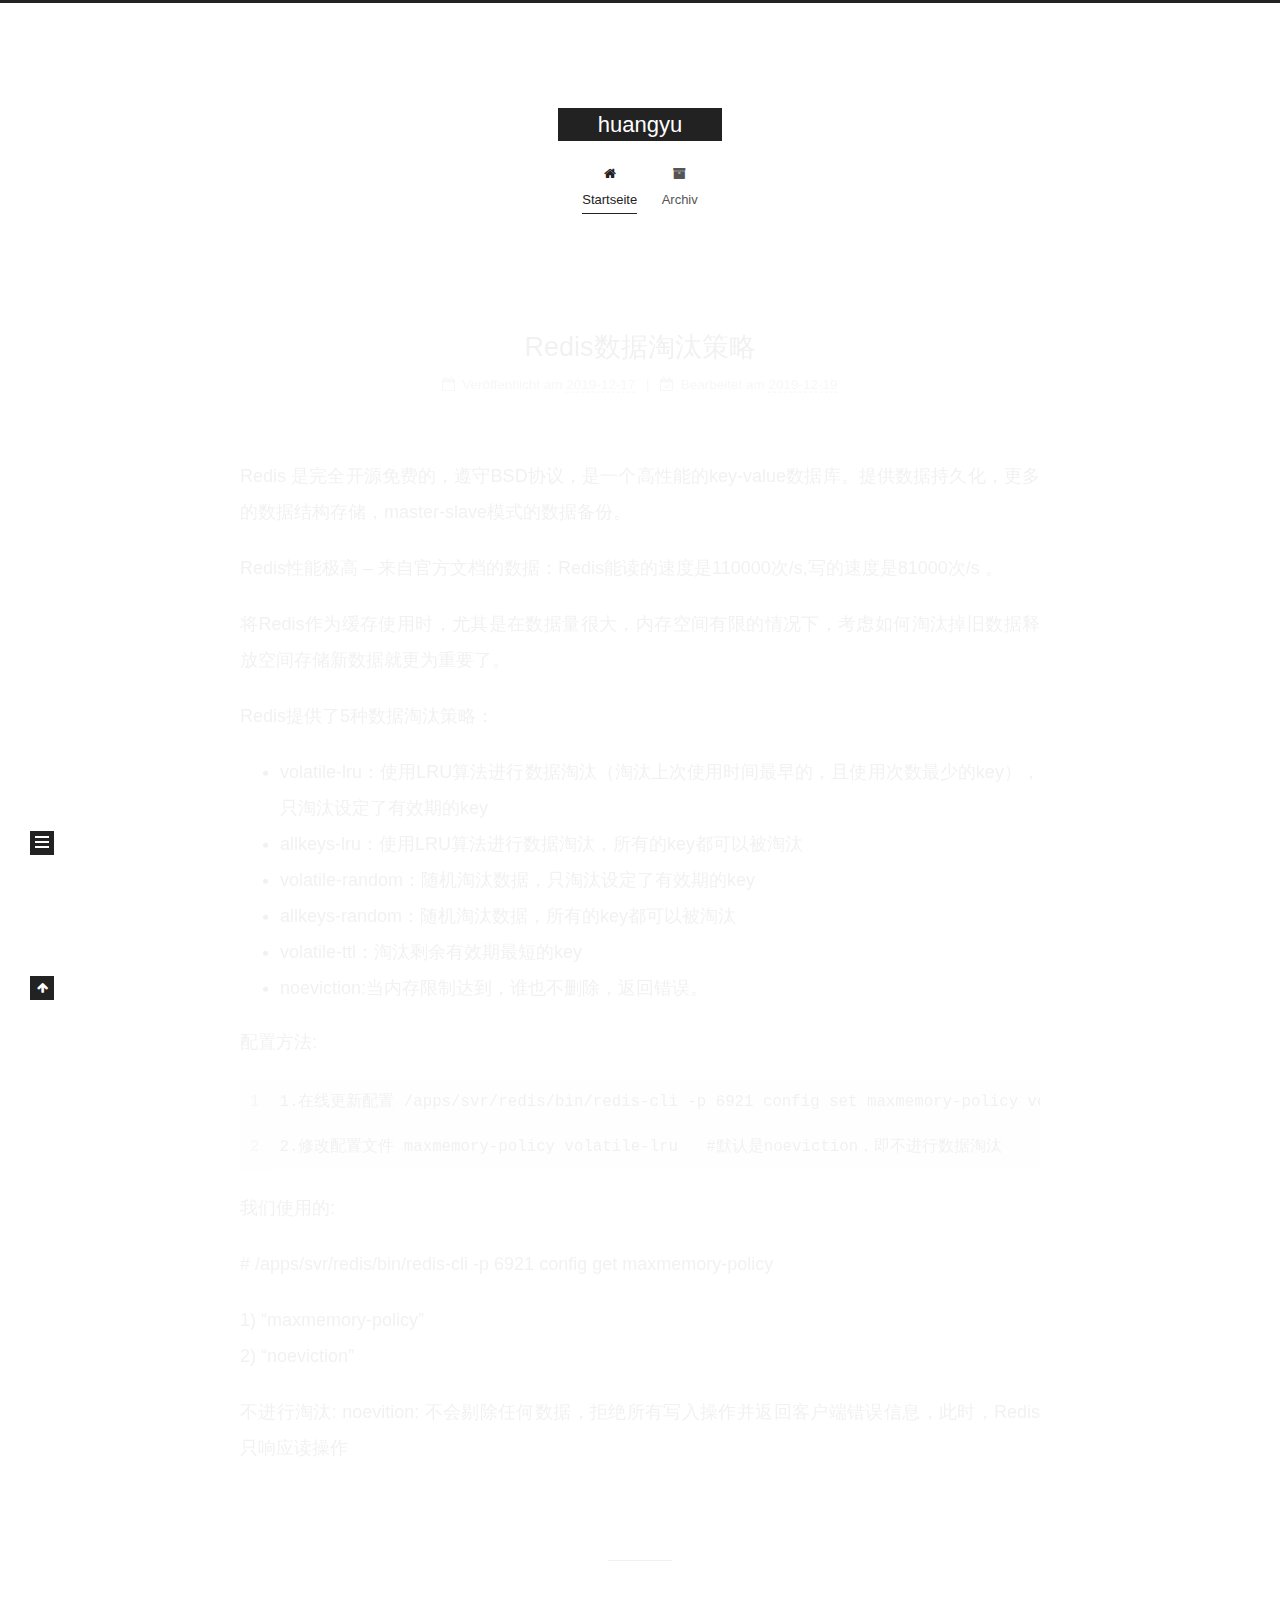
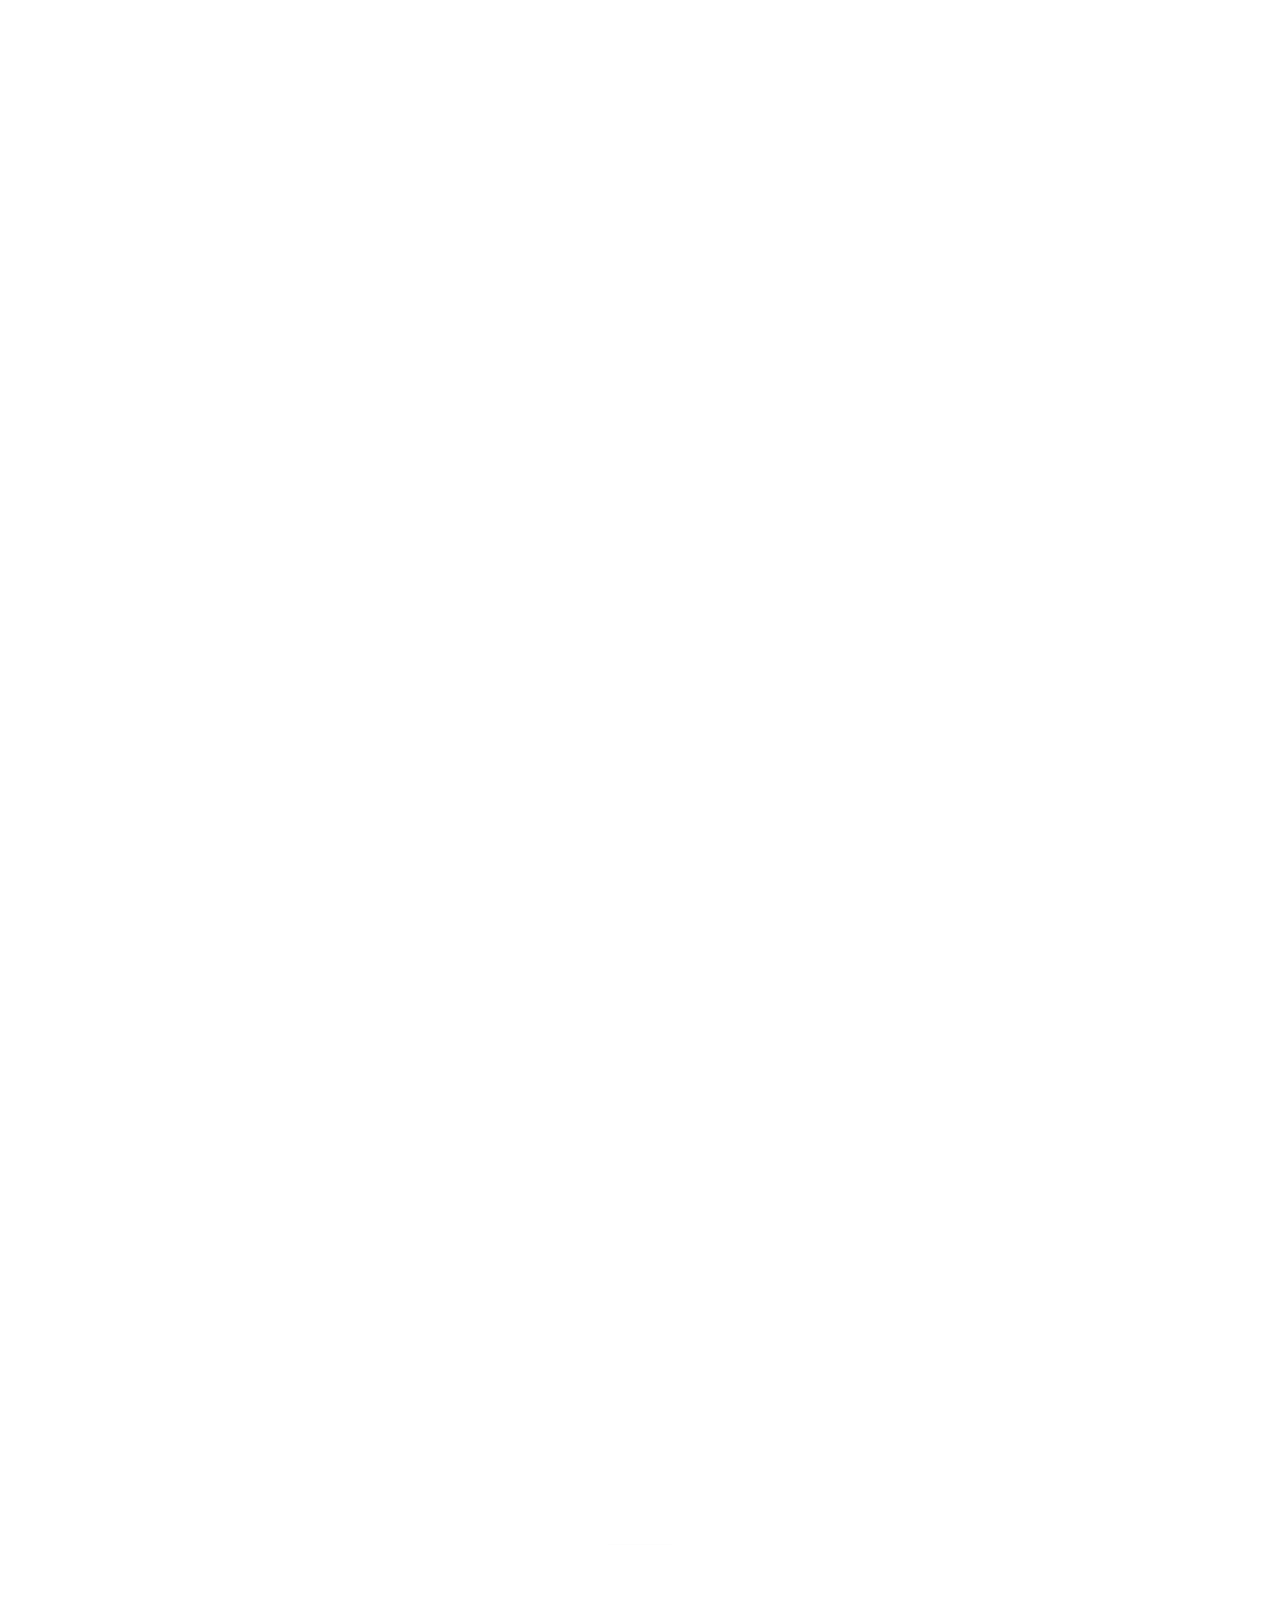
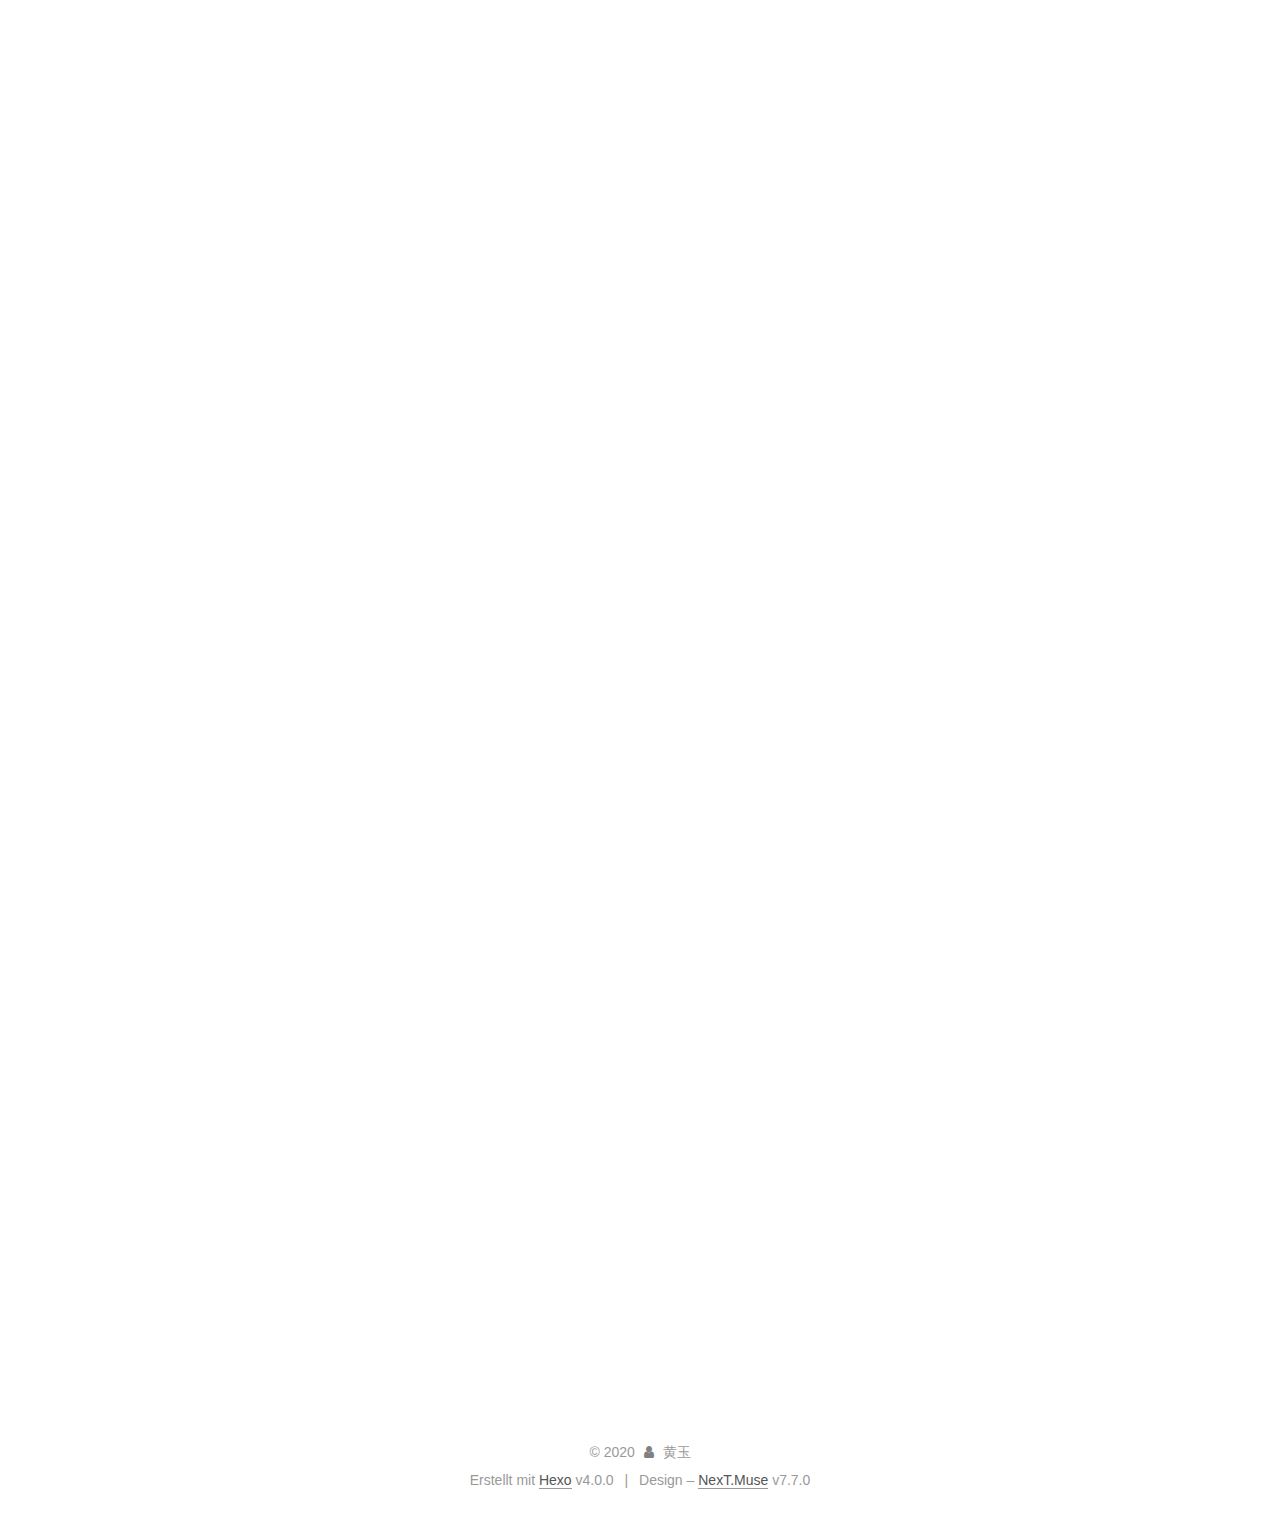
<file: index.html>
<!DOCTYPE html>
<html lang="zh-Hans">
<head>
  <meta charset="UTF-8">
<meta name="viewport" content="width=device-width, initial-scale=1, maximum-scale=2">
<meta name="theme-color" content="#222">
<meta name="generator" content="Hexo 4.0.0">
  <link rel="apple-touch-icon" sizes="180x180" href="/images/apple-touch-icon-next.png">
  <link rel="icon" type="image/png" sizes="32x32" href="/images/favicon-32x32-next.png">
  <link rel="icon" type="image/png" sizes="16x16" href="/images/favicon-16x16-next.png">
  <link rel="mask-icon" href="/images/logo.svg" color="#222">

<link rel="stylesheet" href="/css/main.css">


<link rel="stylesheet" href="/lib/font-awesome/css/font-awesome.min.css">


<script id="hexo-configurations">
  var NexT = window.NexT || {};
  var CONFIG = {
    hostname: new URL('http://yoursite.com').hostname,
    root: '/',
    scheme: 'Muse',
    version: '7.7.0',
    exturl: false,
    sidebar: {"position":"left","display":"post","padding":18,"offset":12,"onmobile":false},
    copycode: {"enable":false,"show_result":false,"style":null},
    back2top: {"enable":true,"sidebar":false,"scrollpercent":false},
    bookmark: {"enable":false,"color":"#222","save":"auto"},
    fancybox: false,
    mediumzoom: false,
    lazyload: false,
    pangu: false,
    comments: {"style":"tabs","active":null,"storage":true,"lazyload":false,"nav":null},
    algolia: {
      appID: '',
      apiKey: '',
      indexName: '',
      hits: {"per_page":10},
      labels: {"input_placeholder":"Search for Posts","hits_empty":"We didn't find any results for the search: ${query}","hits_stats":"${hits} results found in ${time} ms"}
    },
    localsearch: {"enable":false,"trigger":"auto","top_n_per_article":1,"unescape":false,"preload":false},
    path: '',
    motion: {"enable":true,"async":false,"transition":{"post_block":"fadeIn","post_header":"slideDownIn","post_body":"slideDownIn","coll_header":"slideLeftIn","sidebar":"slideUpIn"}}
  };
</script>

  <meta property="og:type" content="website">
<meta property="og:title" content="huangyu">
<meta property="og:url" content="http:&#x2F;&#x2F;yoursite.com&#x2F;index.html">
<meta property="og:site_name" content="huangyu">
<meta property="og:locale" content="zh-Hans">
<meta name="twitter:card" content="summary">

<link rel="canonical" href="http://yoursite.com/">


<script id="page-configurations">
  // https://hexo.io/docs/variables.html
  CONFIG.page = {
    sidebar: "",
    isHome: true,
    isPost: false
  };
</script>

  <title>huangyu</title>
  






  <noscript>
  <style>
  .use-motion .brand,
  .use-motion .menu-item,
  .sidebar-inner,
  .use-motion .post-block,
  .use-motion .pagination,
  .use-motion .comments,
  .use-motion .post-header,
  .use-motion .post-body,
  .use-motion .collection-header { opacity: initial; }

  .use-motion .site-title,
  .use-motion .site-subtitle {
    opacity: initial;
    top: initial;
  }

  .use-motion .logo-line-before i { left: initial; }
  .use-motion .logo-line-after i { right: initial; }
  </style>
</noscript>

</head>

<body itemscope itemtype="http://schema.org/WebPage">
  <div class="container use-motion">
    <div class="headband"></div>

    <header class="header" itemscope itemtype="http://schema.org/WPHeader">
      <div class="header-inner"><div class="site-brand-container">
  <div class="site-meta">

    <div>
      <a href="/" class="brand" rel="start">
        <span class="logo-line-before"><i></i></span>
        <span class="site-title">huangyu</span>
        <span class="logo-line-after"><i></i></span>
      </a>
    </div>
  </div>

  <div class="site-nav-toggle">
    <div class="toggle" aria-label="Navigationsleiste an/ausschalten">
      <span class="toggle-line toggle-line-first"></span>
      <span class="toggle-line toggle-line-middle"></span>
      <span class="toggle-line toggle-line-last"></span>
    </div>
  </div>
</div>


<nav class="site-nav">
  
  <ul id="menu" class="menu">
        <li class="menu-item menu-item-home">

    <a href="/" rel="section"><i class="fa fa-fw fa-home"></i>Startseite</a>

  </li>
        <li class="menu-item menu-item-archives">

    <a href="/archives/" rel="section"><i class="fa fa-fw fa-archive"></i>Archiv</a>

  </li>
  </ul>

</nav>
</div>
    </header>

    
  <div class="back-to-top">
    <i class="fa fa-arrow-up"></i>
    <span>0%</span>
  </div>


    <main class="main">
      <div class="main-inner">
        <div class="content-wrap">
          

          <div class="content">
            

  <div class="posts-expand">
        
  
  
  <article itemscope itemtype="http://schema.org/Article" class="post-block home" lang="zh-Hans">
    <link itemprop="mainEntityOfPage" href="http://yoursite.com/2019/12/17/Redis%E6%95%B0%E6%8D%AE%E6%B7%98%E6%B1%B0%E7%AD%96%E7%95%A5/">

    <span hidden itemprop="author" itemscope itemtype="http://schema.org/Person">
      <meta itemprop="image" content="/images/avatar.gif">
      <meta itemprop="name" content="黄玉">
      <meta itemprop="description" content="">
    </span>

    <span hidden itemprop="publisher" itemscope itemtype="http://schema.org/Organization">
      <meta itemprop="name" content="huangyu">
    </span>
      <header class="post-header">
        <h1 class="post-title" itemprop="name headline">
          
            <a href="/2019/12/17/Redis%E6%95%B0%E6%8D%AE%E6%B7%98%E6%B1%B0%E7%AD%96%E7%95%A5/" class="post-title-link" itemprop="url">Redis数据淘汰策略</a>
        </h1>

        <div class="post-meta">
            <span class="post-meta-item">
              <span class="post-meta-item-icon">
                <i class="fa fa-calendar-o"></i>
              </span>
              <span class="post-meta-item-text">Veröffentlicht am</span>

              <time title="Erstellt: 2019-12-17 08:54:16" itemprop="dateCreated datePublished" datetime="2019-12-17T08:54:16+08:00">2019-12-17</time>
            </span>
              <span class="post-meta-item">
                <span class="post-meta-item-icon">
                  <i class="fa fa-calendar-check-o"></i>
                </span>
                <span class="post-meta-item-text">Bearbeitet am</span>
                <time title="Geändert am: 2019-12-19 19:34:07" itemprop="dateModified" datetime="2019-12-19T19:34:07+08:00">2019-12-19</time>
              </span>

          

        </div>
      </header>

    
    
    
    <div class="post-body" itemprop="articleBody">

      
          <p>Redis 是完全开源免费的，遵守BSD协议，是一个高性能的key-value数据库。提供数据持久化，更多的数据结构存储，master-slave模式的数据备份。</p>
<p>Redis性能极高 – 来自官方文档的数据：Redis能读的速度是110000次/s,写的速度是81000次/s 。</p>
<p>将Redis作为缓存使用时，尤其是在数据量很大，内存空间有限的情况下，考虑如何淘汰掉旧数据释放空间存储新数据就更为重要了。</p>
<p>Redis提供了5种数据淘汰策略： </p>
<ul>
<li>volatile-lru：使用LRU算法进行数据淘汰（淘汰上次使用时间最早的，且使用次数最少的key），只淘汰设定了有效期的key</li>
<li>allkeys-lru：使用LRU算法进行数据淘汰，所有的key都可以被淘汰</li>
<li>volatile-random：随机淘汰数据，只淘汰设定了有效期的key</li>
<li>allkeys-random：随机淘汰数据，所有的key都可以被淘汰</li>
<li>volatile-ttl：淘汰剩余有效期最短的key</li>
<li>noeviction:当内存限制达到，谁也不删除，返回错误。</li>
</ul>
<p>配置方法:</p>
<figure class="highlight plain"><table><tr><td class="gutter"><pre><span class="line">1</span></pre></td><td class="code"><pre><span class="line">1.在线更新配置 &#x2F;apps&#x2F;svr&#x2F;redis&#x2F;bin&#x2F;redis-cli -p 6921 config set maxmemory-policy volatile-lru </span></pre></td></tr><tr><td class="gutter"><pre><span class="line">2</span></pre></td><td class="code"><pre><span class="line">2.修改配置文件 maxmemory-policy volatile-lru   #默认是noeviction，即不进行数据淘汰</span></pre></td></tr></table></figure>



<p>我们使用的:</p>
<p># /apps/svr/redis/bin/redis-cli -p 6921 config get maxmemory-policy</p>
<p>1) “maxmemory-policy”<br>2) “noeviction”</p>
<p>不进行淘汰: noevition: 不会剔除任何数据，拒绝所有写入操作并返回客户端错误信息，此时，Redis只响应读操作</p>

      
    </div>

    
    
    
      <footer class="post-footer">
        <div class="post-eof"></div>
      </footer>
  </article>
  
  
  

        
  
  
  <article itemscope itemtype="http://schema.org/Article" class="post-block home" lang="zh-Hans">
    <link itemprop="mainEntityOfPage" href="http://yoursite.com/2019/12/12/nginx%E9%85%8D%E7%BD%AE%E5%88%B0%E9%98%BF%E9%87%8C%E4%BA%91/">

    <span hidden itemprop="author" itemscope itemtype="http://schema.org/Person">
      <meta itemprop="image" content="/images/avatar.gif">
      <meta itemprop="name" content="黄玉">
      <meta itemprop="description" content="">
    </span>

    <span hidden itemprop="publisher" itemscope itemtype="http://schema.org/Organization">
      <meta itemprop="name" content="huangyu">
    </span>
      <header class="post-header">
        <h1 class="post-title" itemprop="name headline">
          
            <a href="/2019/12/12/nginx%E9%85%8D%E7%BD%AE%E5%88%B0%E9%98%BF%E9%87%8C%E4%BA%91/" class="post-title-link" itemprop="url">nginx配置到阿里云</a>
        </h1>

        <div class="post-meta">
            <span class="post-meta-item">
              <span class="post-meta-item-icon">
                <i class="fa fa-calendar-o"></i>
              </span>
              <span class="post-meta-item-text">Veröffentlicht am</span>
              

              <time title="Erstellt: 2019-12-12 14:41:01 / Geändert am: 14:42:47" itemprop="dateCreated datePublished" datetime="2019-12-12T14:41:01+08:00">2019-12-12</time>
            </span>

          

        </div>
      </header>

    
    
    
    <div class="post-body" itemprop="articleBody">

      
          <h2 id="一、简介"><a href="#一、简介" class="headerlink" title="一、简介"></a>一、简介</h2><p>　　Nginx是一款轻量级的网页服务器、反向代理服务器。相较于Apache、lighttpd具有占有内存少，稳定性高等优势。<strong>它最常的用途是提供反向代理服务。</strong></p>
<h2 id="二-、安装"><a href="#二-、安装" class="headerlink" title="二 、安装"></a>二 、安装</h2><p>1、准备工作</p>
<p>Nginx的安装依赖于以下三个包，意思就是在安装Nginx之前首先必须安装一下的三个包，注意安装顺序如下：</p>
<p>　　1 SSL功能需要openssl库，直接通过yum安装: #yum install openssl</p>
<p>　　2 gzip模块需要zlib库，直接通过yum安装: #yum install zlib</p>
<p>　　3 rewrite模块需要pcre库，直接通过yum安装: #yum install pcre</p>
<p>2、安装Nginx依赖项和Nginx</p>
<p>　　1 使用yum安装nginx需要包括Nginx的库，安装Nginx的库</p>
<p>　　　　#rpm -Uvh <a href="http://nginx.org/packages/centos/7/noarch/RPMS/nginx-release-centos-7-0.el7.ngx.noarch.rpm" target="_blank" rel="noopener">http://nginx.org/packages/centos/7/noarch/RPMS/nginx-release-centos-7-0.el7.ngx.noarch.rpm</a></p>
<p>　　2 使用下面命令安装nginx</p>
<p>　　　　#yum install nginx</p>
<p>　　3 启动Nginx</p>
<p>　　　　#service nginx start</p>
<p>3、直接浏览器访问localhost就会出现Nginx的欢迎界面表示你安装成功了，否则就是安装失败了</p>
<p>　　默认80端口加入防火墙访问白名单中：firewall-cmd –permanent –zone=public –add-port=80/tcp</p>
<p>　　使用firewall-cmd –reload命令使其生效</p>
<p>4、配置Nginx</p>
<p>　　CentOS安装Nginx后，安装在了 /etc/nginx/目录下，你可以打开/etc/nginx/conf.d/default/conf查看里面的配置，包括监听端口，域名和nginx访问的根目录.</p>
<p>委婉待遇。。</p>

      
    </div>

    
    
    
      <footer class="post-footer">
        <div class="post-eof"></div>
      </footer>
  </article>
  
  
  

        
  
  
  <article itemscope itemtype="http://schema.org/Article" class="post-block home" lang="zh-Hans">
    <link itemprop="mainEntityOfPage" href="http://yoursite.com/2019/12/03/postname/">

    <span hidden itemprop="author" itemscope itemtype="http://schema.org/Person">
      <meta itemprop="image" content="/images/avatar.gif">
      <meta itemprop="name" content="黄玉">
      <meta itemprop="description" content="">
    </span>

    <span hidden itemprop="publisher" itemscope itemtype="http://schema.org/Organization">
      <meta itemprop="name" content="huangyu">
    </span>
      <header class="post-header">
        <h1 class="post-title" itemprop="name headline">
          
            <a href="/2019/12/03/postname/" class="post-title-link" itemprop="url">postname</a>
        </h1>

        <div class="post-meta">
            <span class="post-meta-item">
              <span class="post-meta-item-icon">
                <i class="fa fa-calendar-o"></i>
              </span>
              <span class="post-meta-item-text">Veröffentlicht am</span>
              

              <time title="Erstellt: 2019-12-03 16:42:08 / Geändert am: 16:45:35" itemprop="dateCreated datePublished" datetime="2019-12-03T16:42:08+08:00">2019-12-03</time>
            </span>

          

        </div>
      </header>

    
    
    
    <div class="post-body" itemprop="articleBody">

      
          <p>第一个博客</p>

      
    </div>

    
    
    
      <footer class="post-footer">
        <div class="post-eof"></div>
      </footer>
  </article>
  
  
  

        
  
  
  <article itemscope itemtype="http://schema.org/Article" class="post-block home" lang="zh-Hans">
    <link itemprop="mainEntityOfPage" href="http://yoursite.com/2019/12/03/hello-world/">

    <span hidden itemprop="author" itemscope itemtype="http://schema.org/Person">
      <meta itemprop="image" content="/images/avatar.gif">
      <meta itemprop="name" content="黄玉">
      <meta itemprop="description" content="">
    </span>

    <span hidden itemprop="publisher" itemscope itemtype="http://schema.org/Organization">
      <meta itemprop="name" content="huangyu">
    </span>
      <header class="post-header">
        <h1 class="post-title" itemprop="name headline">
          
            <a href="/2019/12/03/hello-world/" class="post-title-link" itemprop="url">Hello World</a>
        </h1>

        <div class="post-meta">
            <span class="post-meta-item">
              <span class="post-meta-item-icon">
                <i class="fa fa-calendar-o"></i>
              </span>
              <span class="post-meta-item-text">Veröffentlicht am</span>

              <time title="Erstellt: 2019-12-03 15:59:47" itemprop="dateCreated datePublished" datetime="2019-12-03T15:59:47+08:00">2019-12-03</time>
            </span>

          

        </div>
      </header>

    
    
    
    <div class="post-body" itemprop="articleBody">

      
          <p>Welcome to <a href="https://hexo.io/" target="_blank" rel="noopener">Hexo</a>! This is your very first post. Check <a href="https://hexo.io/docs/" target="_blank" rel="noopener">documentation</a> for more info. If you get any problems when using Hexo, you can find the answer in <a href="https://hexo.io/docs/troubleshooting.html" target="_blank" rel="noopener">troubleshooting</a> or you can ask me on <a href="https://github.com/hexojs/hexo/issues" target="_blank" rel="noopener">GitHub</a>.</p>
<h2 id="Quick-Start"><a href="#Quick-Start" class="headerlink" title="Quick Start"></a>Quick Start</h2><h3 id="Create-a-new-post"><a href="#Create-a-new-post" class="headerlink" title="Create a new post"></a>Create a new post</h3><figure class="highlight bash"><table><tr><td class="gutter"><pre><span class="line">1</span></pre></td><td class="code"><pre><span class="line">$ hexo new <span class="string">"My New Post"</span></span></pre></td></tr></table></figure>

<p>More info: <a href="https://hexo.io/docs/writing.html" target="_blank" rel="noopener">Writing</a></p>
<h3 id="Run-server"><a href="#Run-server" class="headerlink" title="Run server"></a>Run server</h3><figure class="highlight bash"><table><tr><td class="gutter"><pre><span class="line">1</span></pre></td><td class="code"><pre><span class="line">$ hexo server</span></pre></td></tr></table></figure>

<p>More info: <a href="https://hexo.io/docs/server.html" target="_blank" rel="noopener">Server</a></p>
<h3 id="Generate-static-files"><a href="#Generate-static-files" class="headerlink" title="Generate static files"></a>Generate static files</h3><figure class="highlight bash"><table><tr><td class="gutter"><pre><span class="line">1</span></pre></td><td class="code"><pre><span class="line">$ hexo generate</span></pre></td></tr></table></figure>

<p>More info: <a href="https://hexo.io/docs/generating.html" target="_blank" rel="noopener">Generating</a></p>
<h3 id="Deploy-to-remote-sites"><a href="#Deploy-to-remote-sites" class="headerlink" title="Deploy to remote sites"></a>Deploy to remote sites</h3><figure class="highlight bash"><table><tr><td class="gutter"><pre><span class="line">1</span></pre></td><td class="code"><pre><span class="line">$ hexo deploy</span></pre></td></tr></table></figure>

<p>More info: <a href="https://hexo.io/docs/one-command-deployment.html" target="_blank" rel="noopener">Deployment</a></p>

      
    </div>

    
    
    
      <footer class="post-footer">
        <div class="post-eof"></div>
      </footer>
  </article>
  
  
  

  </div>

  



          </div>
          

<script>
  window.addEventListener('tabs:register', () => {
    let activeClass = CONFIG.comments.activeClass;
    if (CONFIG.comments.storage) {
      activeClass = localStorage.getItem('comments_active') || activeClass;
    }
    if (activeClass) {
      let activeTab = document.querySelector(`a[href="#comment-${activeClass}"]`);
      if (activeTab) {
        activeTab.click();
      }
    }
  });
  if (CONFIG.comments.storage) {
    window.addEventListener('tabs:click', event => {
      if (!event.target.matches('.tabs-comment .tab-content .tab-pane')) return;
      let commentClass = event.target.classList[1];
      localStorage.setItem('comments_active', commentClass);
    });
  }
</script>

        </div>
          
  
  <div class="toggle sidebar-toggle">
    <span class="toggle-line toggle-line-first"></span>
    <span class="toggle-line toggle-line-middle"></span>
    <span class="toggle-line toggle-line-last"></span>
  </div>

  <aside class="sidebar">
    <div class="sidebar-inner">

      <ul class="sidebar-nav motion-element">
        <li class="sidebar-nav-toc">
          Inhaltsverzeichnis
        </li>
        <li class="sidebar-nav-overview">
          Übersicht
        </li>
      </ul>

      <!--noindex-->
      <div class="post-toc-wrap sidebar-panel">
      </div>
      <!--/noindex-->

      <div class="site-overview-wrap sidebar-panel">
        <div class="site-author motion-element" itemprop="author" itemscope itemtype="http://schema.org/Person">
  <p class="site-author-name" itemprop="name">黄玉</p>
  <div class="site-description" itemprop="description"></div>
</div>
<div class="site-state-wrap motion-element">
  <nav class="site-state">
      <div class="site-state-item site-state-posts">
          <a href="/archives/">
        
          <span class="site-state-item-count">4</span>
          <span class="site-state-item-name">Artikel</span>
        </a>
      </div>
      <div class="site-state-item site-state-tags">
        <span class="site-state-item-count">3</span>
        <span class="site-state-item-name">schlagwörter</span>
      </div>
  </nav>
</div>



      </div>

    </div>
  </aside>
  <div id="sidebar-dimmer"></div>


      </div>
    </main>

    <footer class="footer">
      <div class="footer-inner">
        

<div class="copyright">
  
  &copy; 
  <span itemprop="copyrightYear">2020</span>
  <span class="with-love">
    <i class="fa fa-user"></i>
  </span>
  <span class="author" itemprop="copyrightHolder">黄玉</span>
</div>
  <div class="powered-by">Erstellt mit  <a href="https://hexo.io/" class="theme-link" rel="noopener" target="_blank">Hexo</a> v4.0.0
  </div>
  <span class="post-meta-divider">|</span>
  <div class="theme-info">Design – <a href="https://muse.theme-next.org/" class="theme-link" rel="noopener" target="_blank">NexT.Muse</a> v7.7.0
  </div>

        








      </div>
    </footer>
  </div>

  
  <script src="/lib/anime.min.js"></script>
  <script src="/lib/velocity/velocity.min.js"></script>
  <script src="/lib/velocity/velocity.ui.min.js"></script>
<script src="/js/utils.js"></script><script src="/js/motion.js"></script>
<script src="/js/schemes/muse.js"></script>
<script src="/js/next-boot.js"></script>



  















  

  

</body>
</html>
</file>
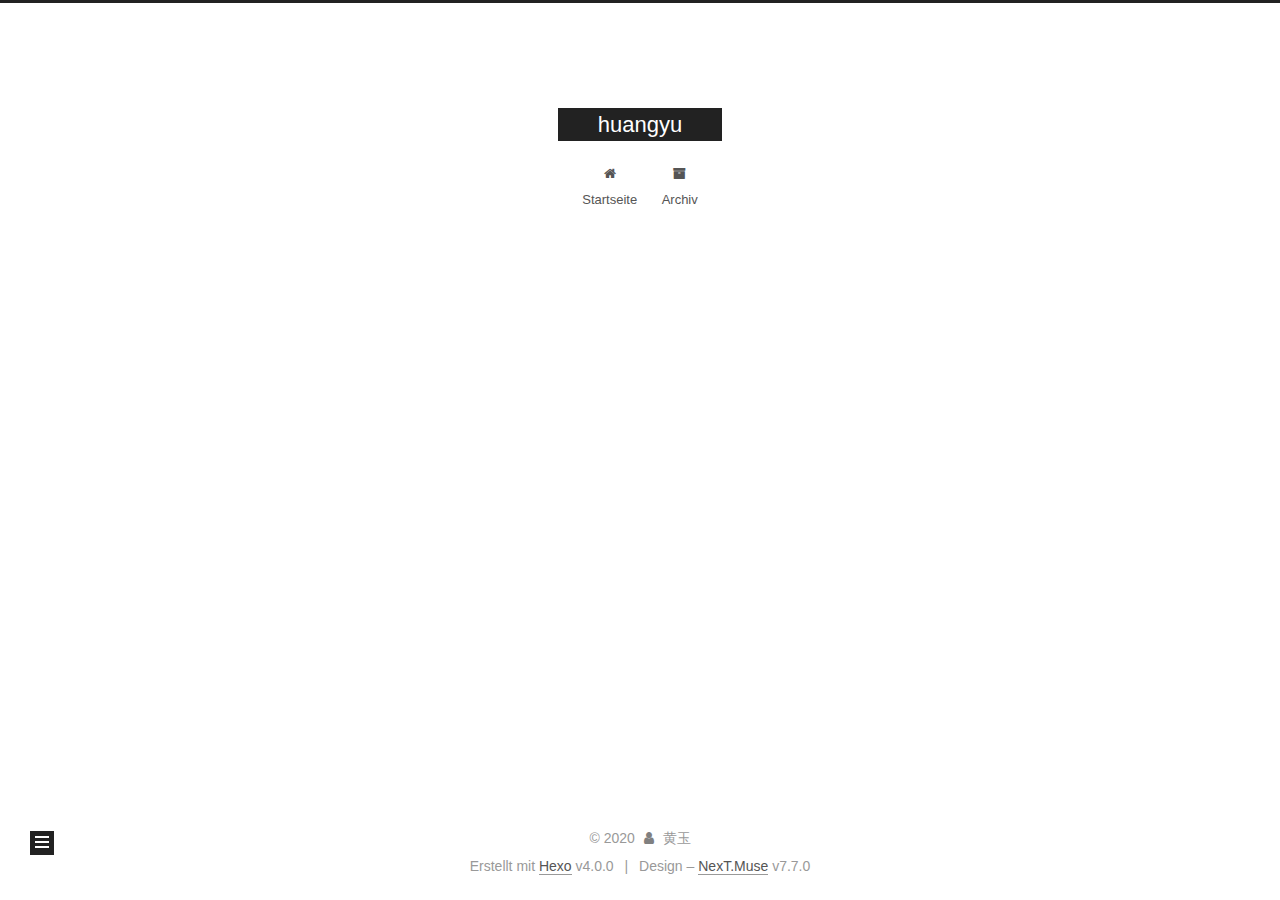
<file: about/index.html>
<!DOCTYPE html>
<html lang="zh-Hans">
<head>
  <meta charset="UTF-8">
<meta name="viewport" content="width=device-width, initial-scale=1, maximum-scale=2">
<meta name="theme-color" content="#222">
<meta name="generator" content="Hexo 4.0.0">
  <link rel="apple-touch-icon" sizes="180x180" href="/images/apple-touch-icon-next.png">
  <link rel="icon" type="image/png" sizes="32x32" href="/images/favicon-32x32-next.png">
  <link rel="icon" type="image/png" sizes="16x16" href="/images/favicon-16x16-next.png">
  <link rel="mask-icon" href="/images/logo.svg" color="#222">

<link rel="stylesheet" href="/css/main.css">


<link rel="stylesheet" href="/lib/font-awesome/css/font-awesome.min.css">


<script id="hexo-configurations">
  var NexT = window.NexT || {};
  var CONFIG = {
    hostname: new URL('http://yoursite.com').hostname,
    root: '/',
    scheme: 'Muse',
    version: '7.7.0',
    exturl: false,
    sidebar: {"position":"left","display":"post","padding":18,"offset":12,"onmobile":false},
    copycode: {"enable":false,"show_result":false,"style":null},
    back2top: {"enable":true,"sidebar":false,"scrollpercent":false},
    bookmark: {"enable":false,"color":"#222","save":"auto"},
    fancybox: false,
    mediumzoom: false,
    lazyload: false,
    pangu: false,
    comments: {"style":"tabs","active":null,"storage":true,"lazyload":false,"nav":null},
    algolia: {
      appID: '',
      apiKey: '',
      indexName: '',
      hits: {"per_page":10},
      labels: {"input_placeholder":"Search for Posts","hits_empty":"We didn't find any results for the search: ${query}","hits_stats":"${hits} results found in ${time} ms"}
    },
    localsearch: {"enable":false,"trigger":"auto","top_n_per_article":1,"unescape":false,"preload":false},
    path: '',
    motion: {"enable":true,"async":false,"transition":{"post_block":"fadeIn","post_header":"slideDownIn","post_body":"slideDownIn","coll_header":"slideLeftIn","sidebar":"slideUpIn"}}
  };
</script>

  <meta name="description" content="黄玉">
<meta property="og:type" content="website">
<meta property="og:title" content="huangyu">
<meta property="og:url" content="http:&#x2F;&#x2F;yoursite.com&#x2F;about&#x2F;index.html">
<meta property="og:site_name" content="huangyu">
<meta property="og:description" content="黄玉">
<meta property="og:locale" content="zh-Hans">
<meta property="og:updated_time" content="2019-12-03T09:26:16.236Z">
<meta name="twitter:card" content="summary">

<link rel="canonical" href="http://yoursite.com/about/">


<script id="page-configurations">
  // https://hexo.io/docs/variables.html
  CONFIG.page = {
    sidebar: "",
    isHome: false,
    isPost: false
  };
</script>

  <title> | huangyu
  </title>
  






  <noscript>
  <style>
  .use-motion .brand,
  .use-motion .menu-item,
  .sidebar-inner,
  .use-motion .post-block,
  .use-motion .pagination,
  .use-motion .comments,
  .use-motion .post-header,
  .use-motion .post-body,
  .use-motion .collection-header { opacity: initial; }

  .use-motion .site-title,
  .use-motion .site-subtitle {
    opacity: initial;
    top: initial;
  }

  .use-motion .logo-line-before i { left: initial; }
  .use-motion .logo-line-after i { right: initial; }
  </style>
</noscript>

</head>

<body itemscope itemtype="http://schema.org/WebPage">
  <div class="container use-motion">
    <div class="headband"></div>

    <header class="header" itemscope itemtype="http://schema.org/WPHeader">
      <div class="header-inner"><div class="site-brand-container">
  <div class="site-meta">

    <div>
      <a href="/" class="brand" rel="start">
        <span class="logo-line-before"><i></i></span>
        <span class="site-title">huangyu</span>
        <span class="logo-line-after"><i></i></span>
      </a>
    </div>
  </div>

  <div class="site-nav-toggle">
    <div class="toggle" aria-label="Navigationsleiste an/ausschalten">
      <span class="toggle-line toggle-line-first"></span>
      <span class="toggle-line toggle-line-middle"></span>
      <span class="toggle-line toggle-line-last"></span>
    </div>
  </div>
</div>


<nav class="site-nav">
  
  <ul id="menu" class="menu">
        <li class="menu-item menu-item-home">

    <a href="/" rel="section"><i class="fa fa-fw fa-home"></i>Startseite</a>

  </li>
        <li class="menu-item menu-item-archives">

    <a href="/archives/" rel="section"><i class="fa fa-fw fa-archive"></i>Archiv</a>

  </li>
  </ul>

</nav>
</div>
    </header>

    
  <div class="back-to-top">
    <i class="fa fa-arrow-up"></i>
    <span>0%</span>
  </div>


    <main class="main">
      <div class="main-inner">
        <div class="content-wrap">
          
  
  

          <div class="content">
            

  <div class="posts-expand">
    
    
    
    <div class="post-block" lang="zh-Hans">
      <header class="post-header">

<h1 class="post-title" itemprop="name headline">
</h1>

<div class="post-meta">
  

</div>

</header>

      
      
      
      <div class="post-body">
          <p>黄玉</p>

      </div>
      
      
      
    </div>
    

    
    
    
  </div>


          </div>
          

<script>
  window.addEventListener('tabs:register', () => {
    let activeClass = CONFIG.comments.activeClass;
    if (CONFIG.comments.storage) {
      activeClass = localStorage.getItem('comments_active') || activeClass;
    }
    if (activeClass) {
      let activeTab = document.querySelector(`a[href="#comment-${activeClass}"]`);
      if (activeTab) {
        activeTab.click();
      }
    }
  });
  if (CONFIG.comments.storage) {
    window.addEventListener('tabs:click', event => {
      if (!event.target.matches('.tabs-comment .tab-content .tab-pane')) return;
      let commentClass = event.target.classList[1];
      localStorage.setItem('comments_active', commentClass);
    });
  }
</script>

        </div>
          
  
  <div class="toggle sidebar-toggle">
    <span class="toggle-line toggle-line-first"></span>
    <span class="toggle-line toggle-line-middle"></span>
    <span class="toggle-line toggle-line-last"></span>
  </div>

  <aside class="sidebar">
    <div class="sidebar-inner">

      <ul class="sidebar-nav motion-element">
        <li class="sidebar-nav-toc">
          Inhaltsverzeichnis
        </li>
        <li class="sidebar-nav-overview">
          Übersicht
        </li>
      </ul>

      <!--noindex-->
      <div class="post-toc-wrap sidebar-panel">
      </div>
      <!--/noindex-->

      <div class="site-overview-wrap sidebar-panel">
        <div class="site-author motion-element" itemprop="author" itemscope itemtype="http://schema.org/Person">
  <p class="site-author-name" itemprop="name">黄玉</p>
  <div class="site-description" itemprop="description"></div>
</div>
<div class="site-state-wrap motion-element">
  <nav class="site-state">
      <div class="site-state-item site-state-posts">
          <a href="/archives/">
        
          <span class="site-state-item-count">4</span>
          <span class="site-state-item-name">Artikel</span>
        </a>
      </div>
      <div class="site-state-item site-state-tags">
        <span class="site-state-item-count">3</span>
        <span class="site-state-item-name">schlagwörter</span>
      </div>
  </nav>
</div>



      </div>

    </div>
  </aside>
  <div id="sidebar-dimmer"></div>


      </div>
    </main>

    <footer class="footer">
      <div class="footer-inner">
        

<div class="copyright">
  
  &copy; 
  <span itemprop="copyrightYear">2020</span>
  <span class="with-love">
    <i class="fa fa-user"></i>
  </span>
  <span class="author" itemprop="copyrightHolder">黄玉</span>
</div>
  <div class="powered-by">Erstellt mit  <a href="https://hexo.io/" class="theme-link" rel="noopener" target="_blank">Hexo</a> v4.0.0
  </div>
  <span class="post-meta-divider">|</span>
  <div class="theme-info">Design – <a href="https://muse.theme-next.org/" class="theme-link" rel="noopener" target="_blank">NexT.Muse</a> v7.7.0
  </div>

        








      </div>
    </footer>
  </div>

  
  <script src="/lib/anime.min.js"></script>
  <script src="/lib/velocity/velocity.min.js"></script>
  <script src="/lib/velocity/velocity.ui.min.js"></script>
<script src="/js/utils.js"></script><script src="/js/motion.js"></script>
<script src="/js/schemes/muse.js"></script>
<script src="/js/next-boot.js"></script>



  















  

  

</body>
</html>
</file>
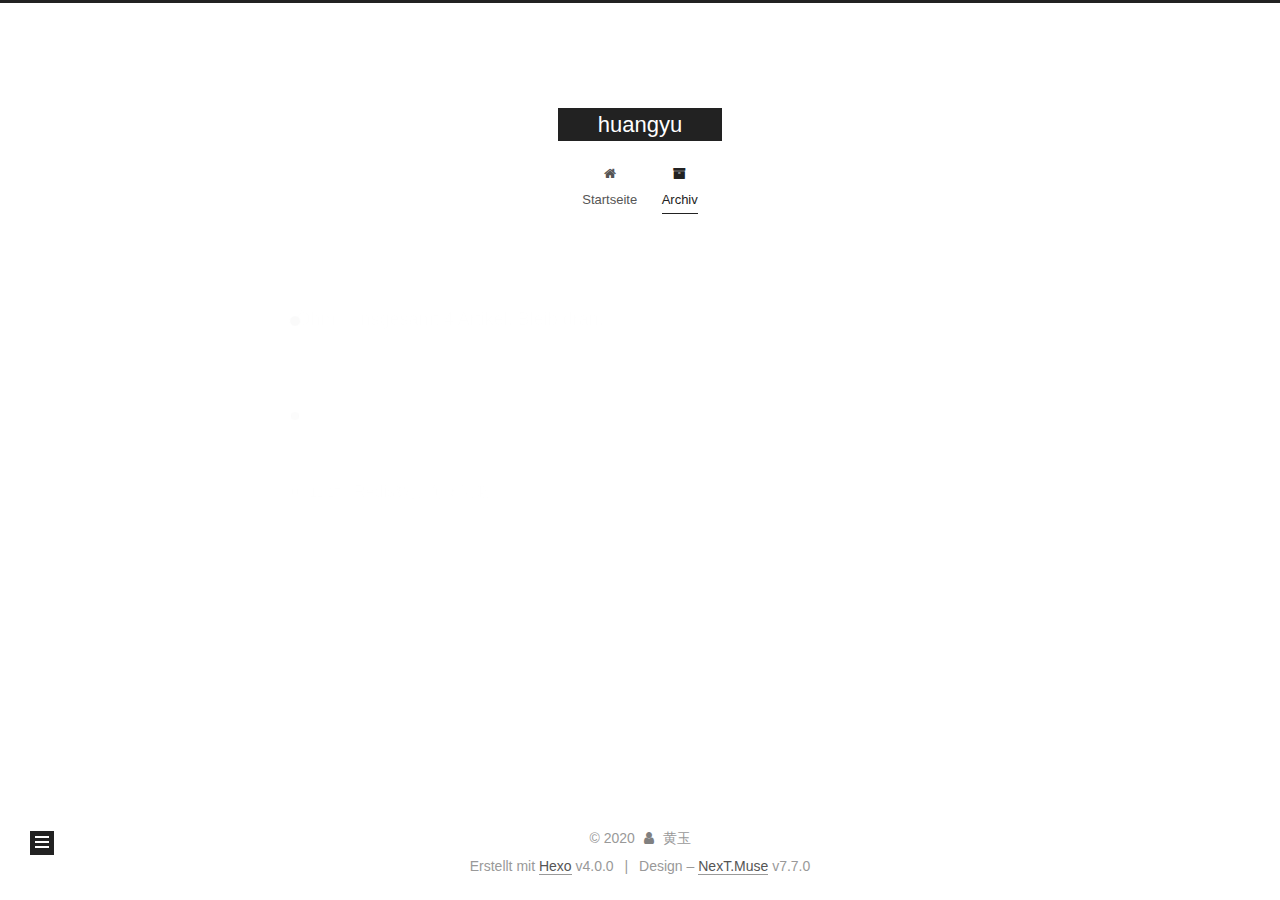
<file: archives/index.html>
<!DOCTYPE html>
<html lang="zh-Hans">
<head>
  <meta charset="UTF-8">
<meta name="viewport" content="width=device-width, initial-scale=1, maximum-scale=2">
<meta name="theme-color" content="#222">
<meta name="generator" content="Hexo 4.0.0">
  <link rel="apple-touch-icon" sizes="180x180" href="/images/apple-touch-icon-next.png">
  <link rel="icon" type="image/png" sizes="32x32" href="/images/favicon-32x32-next.png">
  <link rel="icon" type="image/png" sizes="16x16" href="/images/favicon-16x16-next.png">
  <link rel="mask-icon" href="/images/logo.svg" color="#222">

<link rel="stylesheet" href="/css/main.css">


<link rel="stylesheet" href="/lib/font-awesome/css/font-awesome.min.css">


<script id="hexo-configurations">
  var NexT = window.NexT || {};
  var CONFIG = {
    hostname: new URL('http://yoursite.com').hostname,
    root: '/',
    scheme: 'Muse',
    version: '7.7.0',
    exturl: false,
    sidebar: {"position":"left","display":"post","padding":18,"offset":12,"onmobile":false},
    copycode: {"enable":false,"show_result":false,"style":null},
    back2top: {"enable":true,"sidebar":false,"scrollpercent":false},
    bookmark: {"enable":false,"color":"#222","save":"auto"},
    fancybox: false,
    mediumzoom: false,
    lazyload: false,
    pangu: false,
    comments: {"style":"tabs","active":null,"storage":true,"lazyload":false,"nav":null},
    algolia: {
      appID: '',
      apiKey: '',
      indexName: '',
      hits: {"per_page":10},
      labels: {"input_placeholder":"Search for Posts","hits_empty":"We didn't find any results for the search: ${query}","hits_stats":"${hits} results found in ${time} ms"}
    },
    localsearch: {"enable":false,"trigger":"auto","top_n_per_article":1,"unescape":false,"preload":false},
    path: '',
    motion: {"enable":true,"async":false,"transition":{"post_block":"fadeIn","post_header":"slideDownIn","post_body":"slideDownIn","coll_header":"slideLeftIn","sidebar":"slideUpIn"}}
  };
</script>

  <meta property="og:type" content="website">
<meta property="og:title" content="huangyu">
<meta property="og:url" content="http:&#x2F;&#x2F;yoursite.com&#x2F;archives&#x2F;index.html">
<meta property="og:site_name" content="huangyu">
<meta property="og:locale" content="zh-Hans">
<meta name="twitter:card" content="summary">

<link rel="canonical" href="http://yoursite.com/archives/">


<script id="page-configurations">
  // https://hexo.io/docs/variables.html
  CONFIG.page = {
    sidebar: "",
    isHome: false,
    isPost: false
  };
</script>

  <title>Archiv | huangyu</title>
  






  <noscript>
  <style>
  .use-motion .brand,
  .use-motion .menu-item,
  .sidebar-inner,
  .use-motion .post-block,
  .use-motion .pagination,
  .use-motion .comments,
  .use-motion .post-header,
  .use-motion .post-body,
  .use-motion .collection-header { opacity: initial; }

  .use-motion .site-title,
  .use-motion .site-subtitle {
    opacity: initial;
    top: initial;
  }

  .use-motion .logo-line-before i { left: initial; }
  .use-motion .logo-line-after i { right: initial; }
  </style>
</noscript>

</head>

<body itemscope itemtype="http://schema.org/WebPage">
  <div class="container use-motion">
    <div class="headband"></div>

    <header class="header" itemscope itemtype="http://schema.org/WPHeader">
      <div class="header-inner"><div class="site-brand-container">
  <div class="site-meta">

    <div>
      <a href="/" class="brand" rel="start">
        <span class="logo-line-before"><i></i></span>
        <span class="site-title">huangyu</span>
        <span class="logo-line-after"><i></i></span>
      </a>
    </div>
  </div>

  <div class="site-nav-toggle">
    <div class="toggle" aria-label="Navigationsleiste an/ausschalten">
      <span class="toggle-line toggle-line-first"></span>
      <span class="toggle-line toggle-line-middle"></span>
      <span class="toggle-line toggle-line-last"></span>
    </div>
  </div>
</div>


<nav class="site-nav">
  
  <ul id="menu" class="menu">
        <li class="menu-item menu-item-home">

    <a href="/" rel="section"><i class="fa fa-fw fa-home"></i>Startseite</a>

  </li>
        <li class="menu-item menu-item-archives">

    <a href="/archives/" rel="section"><i class="fa fa-fw fa-archive"></i>Archiv</a>

  </li>
  </ul>

</nav>
</div>
    </header>

    
  <div class="back-to-top">
    <i class="fa fa-arrow-up"></i>
    <span>0%</span>
  </div>


    <main class="main">
      <div class="main-inner">
        <div class="content-wrap">
          

          <div class="content">
            

  
  
  
  <div class="post-block">
    <div class="posts-collapse">
      <div class="collection-title">
        <span class="collection-header">Öhm..! Insgesamt 4 Artikel. Bleib dran.</span>
      </div>

      
    <div class="collection-year">
      <h1 class="collection-header">2019</h1>
    </div>

  <article itemscope itemtype="http://schema.org/Article">
    <header class="post-header">

      <div class="post-meta">
        <time itemprop="dateCreated"
              datetime="2019-12-17T08:54:16+08:00"
              content="2019-12-17">
          12-17
        </time>
      </div>

      <h2 class="post-title">
          <a class="post-title-link" href="/2019/12/17/Redis%E6%95%B0%E6%8D%AE%E6%B7%98%E6%B1%B0%E7%AD%96%E7%95%A5/" itemprop="url">
            <span itemprop="name">Redis数据淘汰策略</span>
          </a>
      </h2>

    </header>
  </article>

  <article itemscope itemtype="http://schema.org/Article">
    <header class="post-header">

      <div class="post-meta">
        <time itemprop="dateCreated"
              datetime="2019-12-12T14:41:01+08:00"
              content="2019-12-12">
          12-12
        </time>
      </div>

      <h2 class="post-title">
          <a class="post-title-link" href="/2019/12/12/nginx%E9%85%8D%E7%BD%AE%E5%88%B0%E9%98%BF%E9%87%8C%E4%BA%91/" itemprop="url">
            <span itemprop="name">nginx配置到阿里云</span>
          </a>
      </h2>

    </header>
  </article>

  <article itemscope itemtype="http://schema.org/Article">
    <header class="post-header">

      <div class="post-meta">
        <time itemprop="dateCreated"
              datetime="2019-12-03T16:42:08+08:00"
              content="2019-12-03">
          12-03
        </time>
      </div>

      <h2 class="post-title">
          <a class="post-title-link" href="/2019/12/03/postname/" itemprop="url">
            <span itemprop="name">postname</span>
          </a>
      </h2>

    </header>
  </article>

  <article itemscope itemtype="http://schema.org/Article">
    <header class="post-header">

      <div class="post-meta">
        <time itemprop="dateCreated"
              datetime="2019-12-03T15:59:47+08:00"
              content="2019-12-03">
          12-03
        </time>
      </div>

      <h2 class="post-title">
          <a class="post-title-link" href="/2019/12/03/hello-world/" itemprop="url">
            <span itemprop="name">Hello World</span>
          </a>
      </h2>

    </header>
  </article>


    </div>
  </div>
  
  
  

  



          </div>
          

<script>
  window.addEventListener('tabs:register', () => {
    let activeClass = CONFIG.comments.activeClass;
    if (CONFIG.comments.storage) {
      activeClass = localStorage.getItem('comments_active') || activeClass;
    }
    if (activeClass) {
      let activeTab = document.querySelector(`a[href="#comment-${activeClass}"]`);
      if (activeTab) {
        activeTab.click();
      }
    }
  });
  if (CONFIG.comments.storage) {
    window.addEventListener('tabs:click', event => {
      if (!event.target.matches('.tabs-comment .tab-content .tab-pane')) return;
      let commentClass = event.target.classList[1];
      localStorage.setItem('comments_active', commentClass);
    });
  }
</script>

        </div>
          
  
  <div class="toggle sidebar-toggle">
    <span class="toggle-line toggle-line-first"></span>
    <span class="toggle-line toggle-line-middle"></span>
    <span class="toggle-line toggle-line-last"></span>
  </div>

  <aside class="sidebar">
    <div class="sidebar-inner">

      <ul class="sidebar-nav motion-element">
        <li class="sidebar-nav-toc">
          Inhaltsverzeichnis
        </li>
        <li class="sidebar-nav-overview">
          Übersicht
        </li>
      </ul>

      <!--noindex-->
      <div class="post-toc-wrap sidebar-panel">
      </div>
      <!--/noindex-->

      <div class="site-overview-wrap sidebar-panel">
        <div class="site-author motion-element" itemprop="author" itemscope itemtype="http://schema.org/Person">
  <p class="site-author-name" itemprop="name">黄玉</p>
  <div class="site-description" itemprop="description"></div>
</div>
<div class="site-state-wrap motion-element">
  <nav class="site-state">
      <div class="site-state-item site-state-posts">
          <a href="/archives/">
        
          <span class="site-state-item-count">4</span>
          <span class="site-state-item-name">Artikel</span>
        </a>
      </div>
      <div class="site-state-item site-state-tags">
        <span class="site-state-item-count">3</span>
        <span class="site-state-item-name">schlagwörter</span>
      </div>
  </nav>
</div>



      </div>

    </div>
  </aside>
  <div id="sidebar-dimmer"></div>


      </div>
    </main>

    <footer class="footer">
      <div class="footer-inner">
        

<div class="copyright">
  
  &copy; 
  <span itemprop="copyrightYear">2020</span>
  <span class="with-love">
    <i class="fa fa-user"></i>
  </span>
  <span class="author" itemprop="copyrightHolder">黄玉</span>
</div>
  <div class="powered-by">Erstellt mit  <a href="https://hexo.io/" class="theme-link" rel="noopener" target="_blank">Hexo</a> v4.0.0
  </div>
  <span class="post-meta-divider">|</span>
  <div class="theme-info">Design – <a href="https://muse.theme-next.org/" class="theme-link" rel="noopener" target="_blank">NexT.Muse</a> v7.7.0
  </div>

        








      </div>
    </footer>
  </div>

  
  <script src="/lib/anime.min.js"></script>
  <script src="/lib/velocity/velocity.min.js"></script>
  <script src="/lib/velocity/velocity.ui.min.js"></script>
<script src="/js/utils.js"></script><script src="/js/motion.js"></script>
<script src="/js/schemes/muse.js"></script>
<script src="/js/next-boot.js"></script>



  















  

  

</body>
</html>
</file>
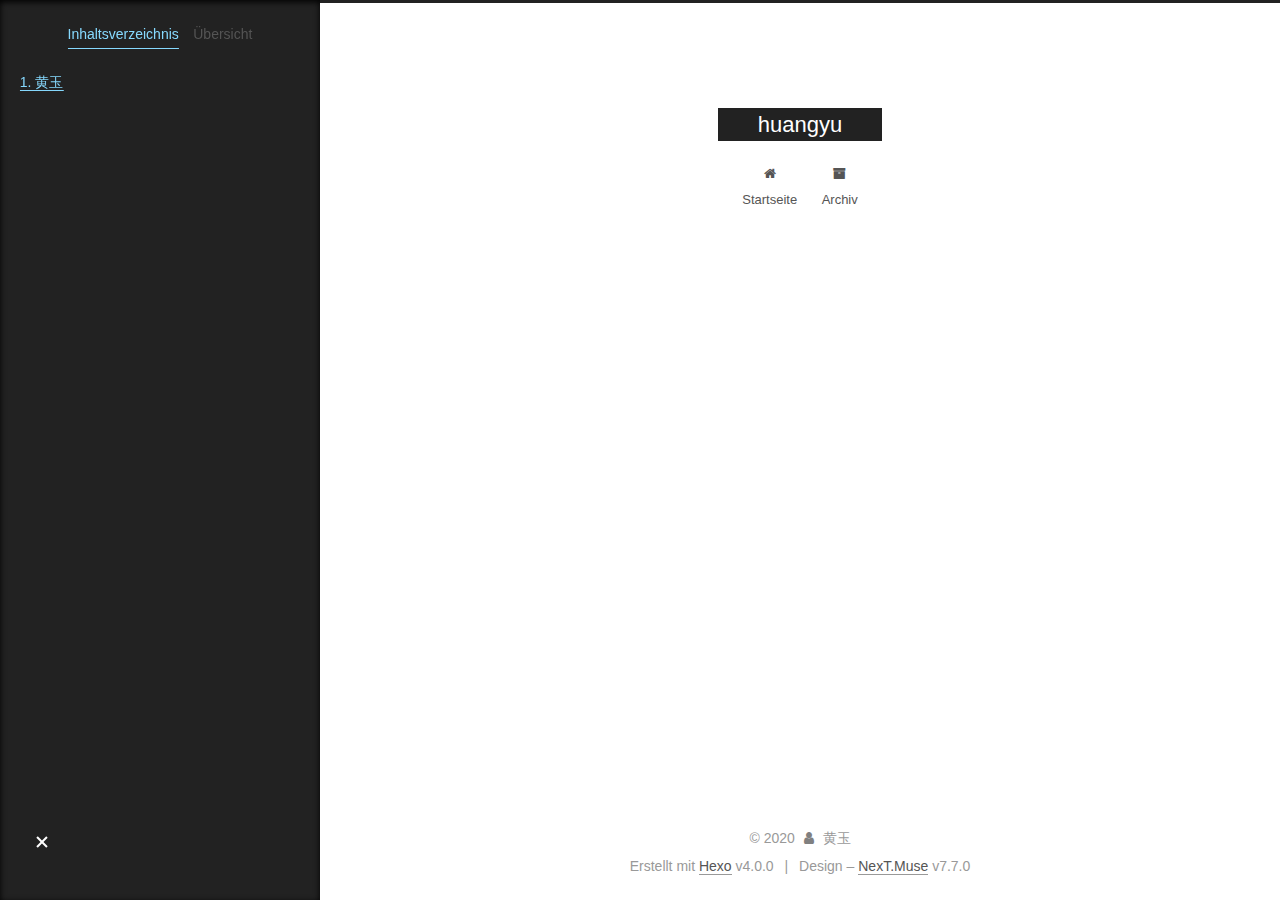
<file: category/index.html>
<!DOCTYPE html>
<html lang="zh-Hans">
<head>
  <meta charset="UTF-8">
<meta name="viewport" content="width=device-width, initial-scale=1, maximum-scale=2">
<meta name="theme-color" content="#222">
<meta name="generator" content="Hexo 4.0.0">
  <link rel="apple-touch-icon" sizes="180x180" href="/images/apple-touch-icon-next.png">
  <link rel="icon" type="image/png" sizes="32x32" href="/images/favicon-32x32-next.png">
  <link rel="icon" type="image/png" sizes="16x16" href="/images/favicon-16x16-next.png">
  <link rel="mask-icon" href="/images/logo.svg" color="#222">

<link rel="stylesheet" href="/css/main.css">


<link rel="stylesheet" href="/lib/font-awesome/css/font-awesome.min.css">


<script id="hexo-configurations">
  var NexT = window.NexT || {};
  var CONFIG = {
    hostname: new URL('http://yoursite.com').hostname,
    root: '/',
    scheme: 'Muse',
    version: '7.7.0',
    exturl: false,
    sidebar: {"position":"left","display":"post","padding":18,"offset":12,"onmobile":false},
    copycode: {"enable":false,"show_result":false,"style":null},
    back2top: {"enable":true,"sidebar":false,"scrollpercent":false},
    bookmark: {"enable":false,"color":"#222","save":"auto"},
    fancybox: false,
    mediumzoom: false,
    lazyload: false,
    pangu: false,
    comments: {"style":"tabs","active":null,"storage":true,"lazyload":false,"nav":null},
    algolia: {
      appID: '',
      apiKey: '',
      indexName: '',
      hits: {"per_page":10},
      labels: {"input_placeholder":"Search for Posts","hits_empty":"We didn't find any results for the search: ${query}","hits_stats":"${hits} results found in ${time} ms"}
    },
    localsearch: {"enable":false,"trigger":"auto","top_n_per_article":1,"unescape":false,"preload":false},
    path: '',
    motion: {"enable":true,"async":false,"transition":{"post_block":"fadeIn","post_header":"slideDownIn","post_body":"slideDownIn","coll_header":"slideLeftIn","sidebar":"slideUpIn"}}
  };
</script>

  <meta name="description" content="黄玉">
<meta property="og:type" content="website">
<meta property="og:title" content="huangyu">
<meta property="og:url" content="http:&#x2F;&#x2F;yoursite.com&#x2F;category&#x2F;index.html">
<meta property="og:site_name" content="huangyu">
<meta property="og:description" content="黄玉">
<meta property="og:locale" content="zh-Hans">
<meta property="og:updated_time" content="2019-12-03T09:16:42.874Z">
<meta name="twitter:card" content="summary">

<link rel="canonical" href="http://yoursite.com/category/">


<script id="page-configurations">
  // https://hexo.io/docs/variables.html
  CONFIG.page = {
    sidebar: "",
    isHome: false,
    isPost: false
  };
</script>

  <title> | huangyu
  </title>
  






  <noscript>
  <style>
  .use-motion .brand,
  .use-motion .menu-item,
  .sidebar-inner,
  .use-motion .post-block,
  .use-motion .pagination,
  .use-motion .comments,
  .use-motion .post-header,
  .use-motion .post-body,
  .use-motion .collection-header { opacity: initial; }

  .use-motion .site-title,
  .use-motion .site-subtitle {
    opacity: initial;
    top: initial;
  }

  .use-motion .logo-line-before i { left: initial; }
  .use-motion .logo-line-after i { right: initial; }
  </style>
</noscript>

</head>

<body itemscope itemtype="http://schema.org/WebPage">
  <div class="container use-motion">
    <div class="headband"></div>

    <header class="header" itemscope itemtype="http://schema.org/WPHeader">
      <div class="header-inner"><div class="site-brand-container">
  <div class="site-meta">

    <div>
      <a href="/" class="brand" rel="start">
        <span class="logo-line-before"><i></i></span>
        <span class="site-title">huangyu</span>
        <span class="logo-line-after"><i></i></span>
      </a>
    </div>
  </div>

  <div class="site-nav-toggle">
    <div class="toggle" aria-label="Navigationsleiste an/ausschalten">
      <span class="toggle-line toggle-line-first"></span>
      <span class="toggle-line toggle-line-middle"></span>
      <span class="toggle-line toggle-line-last"></span>
    </div>
  </div>
</div>


<nav class="site-nav">
  
  <ul id="menu" class="menu">
        <li class="menu-item menu-item-home">

    <a href="/" rel="section"><i class="fa fa-fw fa-home"></i>Startseite</a>

  </li>
        <li class="menu-item menu-item-archives">

    <a href="/archives/" rel="section"><i class="fa fa-fw fa-archive"></i>Archiv</a>

  </li>
  </ul>

</nav>
</div>
    </header>

    
  <div class="back-to-top">
    <i class="fa fa-arrow-up"></i>
    <span>0%</span>
  </div>


    <main class="main">
      <div class="main-inner">
        <div class="content-wrap">
          
  
  

          <div class="content">
            

  <div class="posts-expand">
    
    
    
    <div class="post-block" lang="zh-Hans">
      <header class="post-header">

<h1 class="post-title" itemprop="name headline">
</h1>

<div class="post-meta">
  

</div>

</header>

      
      
      
      <div class="post-body">
          <h1 id="黄玉"><a href="#黄玉" class="headerlink" title="黄玉"></a>黄玉</h1>
      </div>
      
      
      
    </div>
    

    
    
    
  </div>


          </div>
          

<script>
  window.addEventListener('tabs:register', () => {
    let activeClass = CONFIG.comments.activeClass;
    if (CONFIG.comments.storage) {
      activeClass = localStorage.getItem('comments_active') || activeClass;
    }
    if (activeClass) {
      let activeTab = document.querySelector(`a[href="#comment-${activeClass}"]`);
      if (activeTab) {
        activeTab.click();
      }
    }
  });
  if (CONFIG.comments.storage) {
    window.addEventListener('tabs:click', event => {
      if (!event.target.matches('.tabs-comment .tab-content .tab-pane')) return;
      let commentClass = event.target.classList[1];
      localStorage.setItem('comments_active', commentClass);
    });
  }
</script>

        </div>
          
  
  <div class="toggle sidebar-toggle">
    <span class="toggle-line toggle-line-first"></span>
    <span class="toggle-line toggle-line-middle"></span>
    <span class="toggle-line toggle-line-last"></span>
  </div>

  <aside class="sidebar">
    <div class="sidebar-inner">

      <ul class="sidebar-nav motion-element">
        <li class="sidebar-nav-toc">
          Inhaltsverzeichnis
        </li>
        <li class="sidebar-nav-overview">
          Übersicht
        </li>
      </ul>

      <!--noindex-->
      <div class="post-toc-wrap sidebar-panel">
          <div class="post-toc motion-element"><ol class="nav"><li class="nav-item nav-level-1"><a class="nav-link" href="#黄玉"><span class="nav-number">1.</span> <span class="nav-text">黄玉</span></a></li></ol></div>
      </div>
      <!--/noindex-->

      <div class="site-overview-wrap sidebar-panel">
        <div class="site-author motion-element" itemprop="author" itemscope itemtype="http://schema.org/Person">
  <p class="site-author-name" itemprop="name">黄玉</p>
  <div class="site-description" itemprop="description"></div>
</div>
<div class="site-state-wrap motion-element">
  <nav class="site-state">
      <div class="site-state-item site-state-posts">
          <a href="/archives/">
        
          <span class="site-state-item-count">4</span>
          <span class="site-state-item-name">Artikel</span>
        </a>
      </div>
      <div class="site-state-item site-state-tags">
        <span class="site-state-item-count">3</span>
        <span class="site-state-item-name">schlagwörter</span>
      </div>
  </nav>
</div>



      </div>

    </div>
  </aside>
  <div id="sidebar-dimmer"></div>


      </div>
    </main>

    <footer class="footer">
      <div class="footer-inner">
        

<div class="copyright">
  
  &copy; 
  <span itemprop="copyrightYear">2020</span>
  <span class="with-love">
    <i class="fa fa-user"></i>
  </span>
  <span class="author" itemprop="copyrightHolder">黄玉</span>
</div>
  <div class="powered-by">Erstellt mit  <a href="https://hexo.io/" class="theme-link" rel="noopener" target="_blank">Hexo</a> v4.0.0
  </div>
  <span class="post-meta-divider">|</span>
  <div class="theme-info">Design – <a href="https://muse.theme-next.org/" class="theme-link" rel="noopener" target="_blank">NexT.Muse</a> v7.7.0
  </div>

        








      </div>
    </footer>
  </div>

  
  <script src="/lib/anime.min.js"></script>
  <script src="/lib/velocity/velocity.min.js"></script>
  <script src="/lib/velocity/velocity.ui.min.js"></script>
<script src="/js/utils.js"></script><script src="/js/motion.js"></script>
<script src="/js/schemes/muse.js"></script>
<script src="/js/next-boot.js"></script>



  















  

  

</body>
</html>
</file>
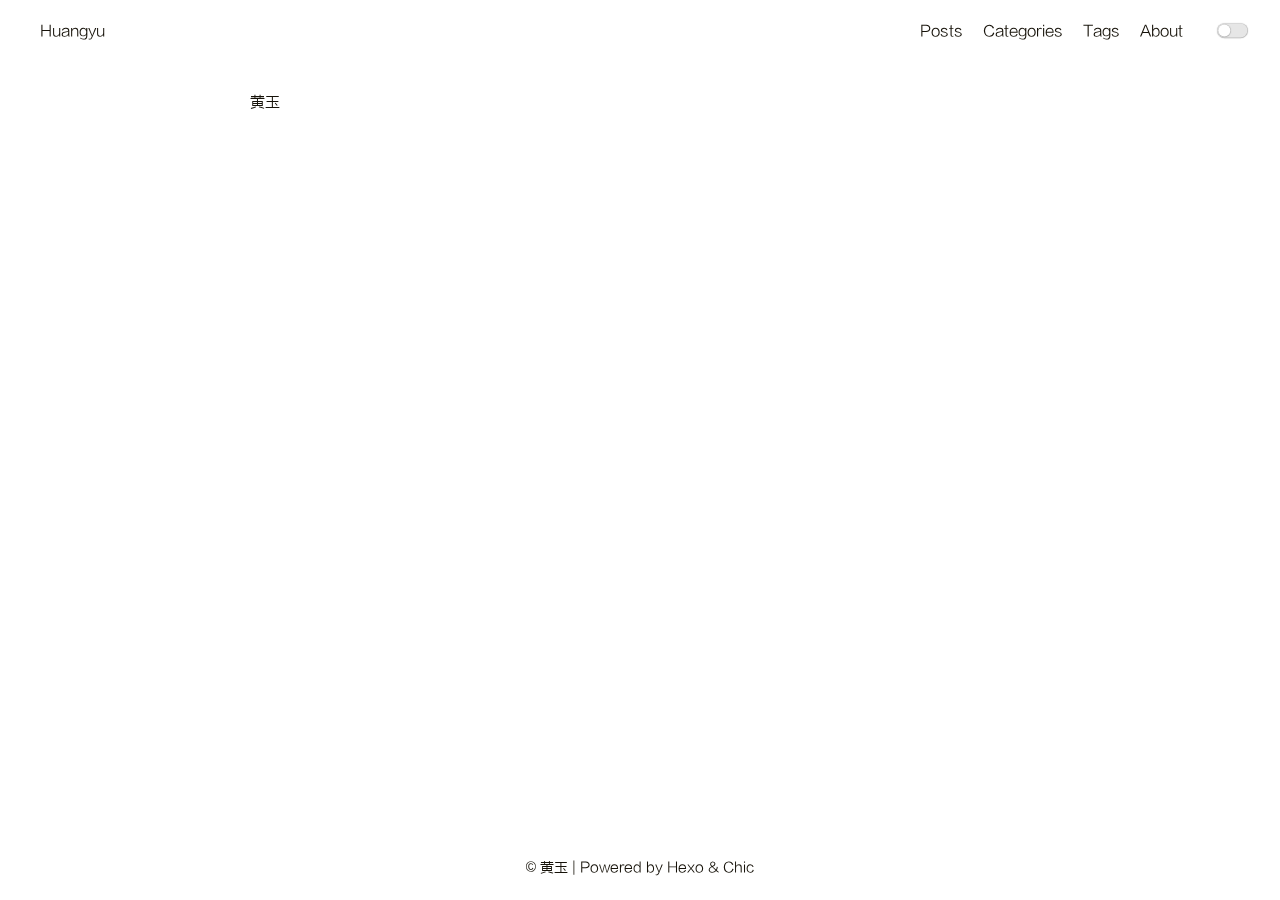
<file: tag/index.html>
<!DOCTYPE html>
<html lang="zh-Hans">
<head>
    <meta charset="UTF-8">
<meta name="viewport"
      content="width=device-width, initial-scale=1.0, maximum-scale=1.0, minimum-scale=1.0">
<meta http-equiv="X-UA-Compatible" content="ie=edge">

    <meta name="author" content="黄玉">





<title>huangyu</title>



    <link rel="icon" href="/favicon.ico">




    <!-- stylesheets list from _config.yml -->
    
    <link rel="stylesheet" href="/css/style.css">
    



    <!-- scripts list from _config.yml -->
    
    <script src="/js/script.js"></script>
    
    <script src="/js/tocbot.min.js"></script>
    



    
    
        
    


</head>
<body>
    <div class="wrapper">
        <header>
    <nav class="navbar">
        <div class="container">
            <div class="navbar-header header-logo"><a href="/">Huangyu</a></div>
            <div class="menu navbar-right">
                
                    <a class="menu-item" href="/archives">Posts</a>
                
                    <a class="menu-item" href="/category">Categories</a>
                
                    <a class="menu-item" href="/tag">Tags</a>
                
                    <a class="menu-item" href="/about">About</a>
                
                <input id="switch_default" type="checkbox" class="switch_default">
                <label for="switch_default" class="toggleBtn"></label>
            </div>

        </div>
    </nav>

    
    <nav class="navbar-mobile" id="nav-mobile">
        <div class="container">
            <div class="navbar-header">
                <div>
                    <a href="/">Huangyu</a><a id="mobile-toggle-theme">·&nbsp;Light</a>
                </div>
                <div class="menu-toggle" onclick="mobileBtn()">&#9776; Menu</div>
            </div>
            <div class="menu" id="mobile-menu">
                
                    <a class="menu-item" href="/archives">Posts</a>
                
                    <a class="menu-item" href="/category">Categories</a>
                
                    <a class="menu-item" href="/tag">Tags</a>
                
                    <a class="menu-item" href="/about">About</a>
                
            </div>
        </div>
    </nav>

</header>
<script>
    var mobileBtn = function f() {
        var toggleMenu = document.getElementsByClassName("menu-toggle")[0];
        var mobileMenu = document.getElementById("mobile-menu");
        if(toggleMenu.classList.contains("active")){
           toggleMenu.classList.remove("active")
            mobileMenu.classList.remove("active")
        }else{
            toggleMenu.classList.add("active")
            mobileMenu.classList.add("active")
        }
    }
</script>
        <div class="main">
            <div class="container">
    <article class="post-wrap page">
        
        <h2 class="post-title"></h2>
        
        <section class="post-content">
            <p>黄玉</p>

        </section>
    </article>
</div>

        </div>
        <footer id="footer" class="footer">
    <div class="copyright">
        <span>© 黄玉 | Powered by <a href="https://hexo.io" target="_blank">Hexo</a> & <a href="https://github.com/Siricee/hexo-theme-Chic" target="_blank">Chic</a></span>
    </div>
</footer>

    </div>
</body>
</html>
</file>
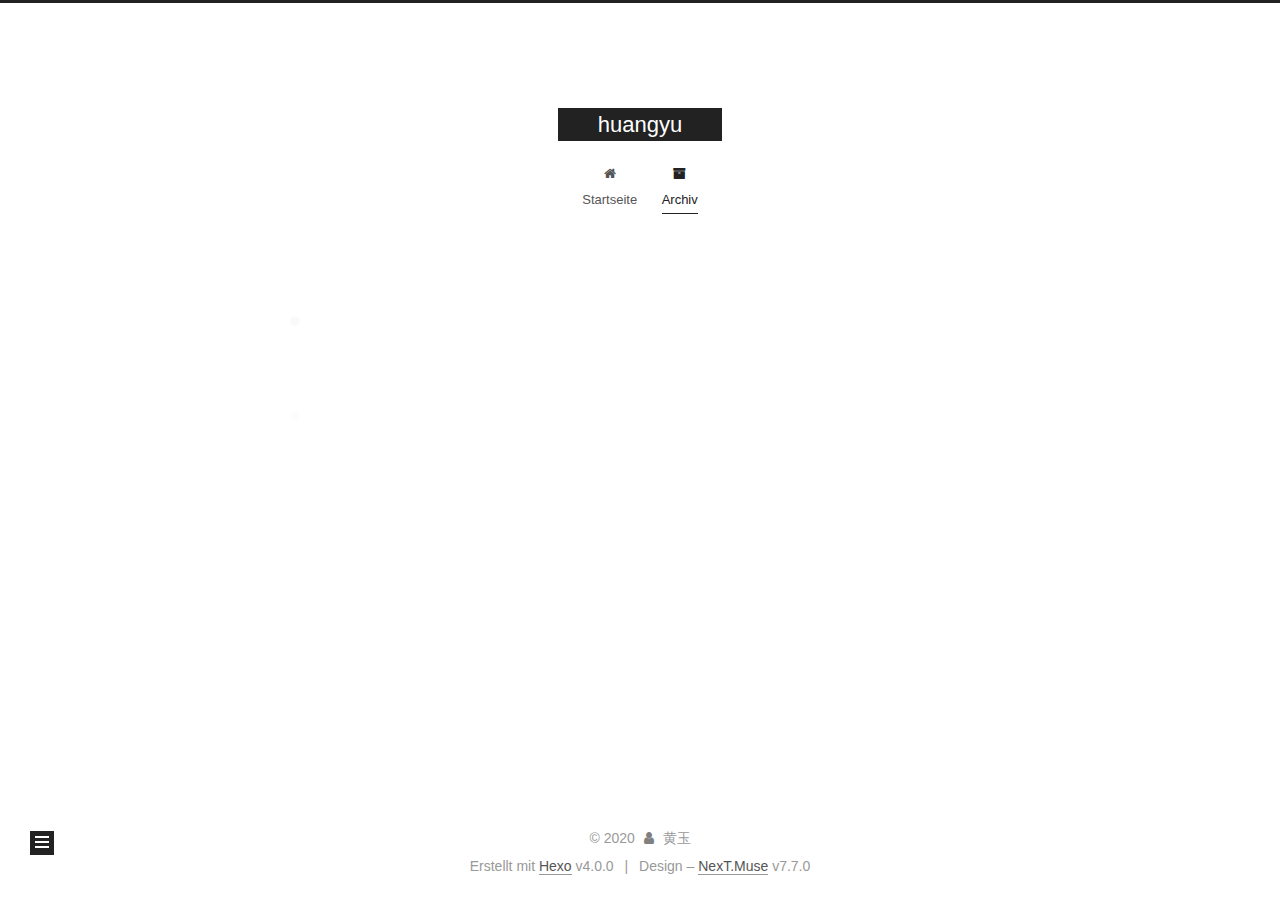
<file: archives/2019/index.html>
<!DOCTYPE html>
<html lang="zh-Hans">
<head>
  <meta charset="UTF-8">
<meta name="viewport" content="width=device-width, initial-scale=1, maximum-scale=2">
<meta name="theme-color" content="#222">
<meta name="generator" content="Hexo 4.0.0">
  <link rel="apple-touch-icon" sizes="180x180" href="/images/apple-touch-icon-next.png">
  <link rel="icon" type="image/png" sizes="32x32" href="/images/favicon-32x32-next.png">
  <link rel="icon" type="image/png" sizes="16x16" href="/images/favicon-16x16-next.png">
  <link rel="mask-icon" href="/images/logo.svg" color="#222">

<link rel="stylesheet" href="/css/main.css">


<link rel="stylesheet" href="/lib/font-awesome/css/font-awesome.min.css">


<script id="hexo-configurations">
  var NexT = window.NexT || {};
  var CONFIG = {
    hostname: new URL('http://yoursite.com').hostname,
    root: '/',
    scheme: 'Muse',
    version: '7.7.0',
    exturl: false,
    sidebar: {"position":"left","display":"post","padding":18,"offset":12,"onmobile":false},
    copycode: {"enable":false,"show_result":false,"style":null},
    back2top: {"enable":true,"sidebar":false,"scrollpercent":false},
    bookmark: {"enable":false,"color":"#222","save":"auto"},
    fancybox: false,
    mediumzoom: false,
    lazyload: false,
    pangu: false,
    comments: {"style":"tabs","active":null,"storage":true,"lazyload":false,"nav":null},
    algolia: {
      appID: '',
      apiKey: '',
      indexName: '',
      hits: {"per_page":10},
      labels: {"input_placeholder":"Search for Posts","hits_empty":"We didn't find any results for the search: ${query}","hits_stats":"${hits} results found in ${time} ms"}
    },
    localsearch: {"enable":false,"trigger":"auto","top_n_per_article":1,"unescape":false,"preload":false},
    path: '',
    motion: {"enable":true,"async":false,"transition":{"post_block":"fadeIn","post_header":"slideDownIn","post_body":"slideDownIn","coll_header":"slideLeftIn","sidebar":"slideUpIn"}}
  };
</script>

  <meta property="og:type" content="website">
<meta property="og:title" content="huangyu">
<meta property="og:url" content="http:&#x2F;&#x2F;yoursite.com&#x2F;archives&#x2F;2019&#x2F;index.html">
<meta property="og:site_name" content="huangyu">
<meta property="og:locale" content="zh-Hans">
<meta name="twitter:card" content="summary">

<link rel="canonical" href="http://yoursite.com/archives/2019/">


<script id="page-configurations">
  // https://hexo.io/docs/variables.html
  CONFIG.page = {
    sidebar: "",
    isHome: false,
    isPost: false
  };
</script>

  <title>Archiv | huangyu</title>
  






  <noscript>
  <style>
  .use-motion .brand,
  .use-motion .menu-item,
  .sidebar-inner,
  .use-motion .post-block,
  .use-motion .pagination,
  .use-motion .comments,
  .use-motion .post-header,
  .use-motion .post-body,
  .use-motion .collection-header { opacity: initial; }

  .use-motion .site-title,
  .use-motion .site-subtitle {
    opacity: initial;
    top: initial;
  }

  .use-motion .logo-line-before i { left: initial; }
  .use-motion .logo-line-after i { right: initial; }
  </style>
</noscript>

</head>

<body itemscope itemtype="http://schema.org/WebPage">
  <div class="container use-motion">
    <div class="headband"></div>

    <header class="header" itemscope itemtype="http://schema.org/WPHeader">
      <div class="header-inner"><div class="site-brand-container">
  <div class="site-meta">

    <div>
      <a href="/" class="brand" rel="start">
        <span class="logo-line-before"><i></i></span>
        <span class="site-title">huangyu</span>
        <span class="logo-line-after"><i></i></span>
      </a>
    </div>
  </div>

  <div class="site-nav-toggle">
    <div class="toggle" aria-label="Navigationsleiste an/ausschalten">
      <span class="toggle-line toggle-line-first"></span>
      <span class="toggle-line toggle-line-middle"></span>
      <span class="toggle-line toggle-line-last"></span>
    </div>
  </div>
</div>


<nav class="site-nav">
  
  <ul id="menu" class="menu">
        <li class="menu-item menu-item-home">

    <a href="/" rel="section"><i class="fa fa-fw fa-home"></i>Startseite</a>

  </li>
        <li class="menu-item menu-item-archives">

    <a href="/archives/" rel="section"><i class="fa fa-fw fa-archive"></i>Archiv</a>

  </li>
  </ul>

</nav>
</div>
    </header>

    
  <div class="back-to-top">
    <i class="fa fa-arrow-up"></i>
    <span>0%</span>
  </div>


    <main class="main">
      <div class="main-inner">
        <div class="content-wrap">
          

          <div class="content">
            

  
  
  
  <div class="post-block">
    <div class="posts-collapse">
      <div class="collection-title">
        <span class="collection-header">Öhm..! Insgesamt 4 Artikel. Bleib dran.</span>
      </div>

      
    <div class="collection-year">
      <h1 class="collection-header">2019</h1>
    </div>

  <article itemscope itemtype="http://schema.org/Article">
    <header class="post-header">

      <div class="post-meta">
        <time itemprop="dateCreated"
              datetime="2019-12-17T08:54:16+08:00"
              content="2019-12-17">
          12-17
        </time>
      </div>

      <h2 class="post-title">
          <a class="post-title-link" href="/2019/12/17/Redis%E6%95%B0%E6%8D%AE%E6%B7%98%E6%B1%B0%E7%AD%96%E7%95%A5/" itemprop="url">
            <span itemprop="name">Redis数据淘汰策略</span>
          </a>
      </h2>

    </header>
  </article>

  <article itemscope itemtype="http://schema.org/Article">
    <header class="post-header">

      <div class="post-meta">
        <time itemprop="dateCreated"
              datetime="2019-12-12T14:41:01+08:00"
              content="2019-12-12">
          12-12
        </time>
      </div>

      <h2 class="post-title">
          <a class="post-title-link" href="/2019/12/12/nginx%E9%85%8D%E7%BD%AE%E5%88%B0%E9%98%BF%E9%87%8C%E4%BA%91/" itemprop="url">
            <span itemprop="name">nginx配置到阿里云</span>
          </a>
      </h2>

    </header>
  </article>

  <article itemscope itemtype="http://schema.org/Article">
    <header class="post-header">

      <div class="post-meta">
        <time itemprop="dateCreated"
              datetime="2019-12-03T16:42:08+08:00"
              content="2019-12-03">
          12-03
        </time>
      </div>

      <h2 class="post-title">
          <a class="post-title-link" href="/2019/12/03/postname/" itemprop="url">
            <span itemprop="name">postname</span>
          </a>
      </h2>

    </header>
  </article>

  <article itemscope itemtype="http://schema.org/Article">
    <header class="post-header">

      <div class="post-meta">
        <time itemprop="dateCreated"
              datetime="2019-12-03T15:59:47+08:00"
              content="2019-12-03">
          12-03
        </time>
      </div>

      <h2 class="post-title">
          <a class="post-title-link" href="/2019/12/03/hello-world/" itemprop="url">
            <span itemprop="name">Hello World</span>
          </a>
      </h2>

    </header>
  </article>


    </div>
  </div>
  
  
  

  



          </div>
          

<script>
  window.addEventListener('tabs:register', () => {
    let activeClass = CONFIG.comments.activeClass;
    if (CONFIG.comments.storage) {
      activeClass = localStorage.getItem('comments_active') || activeClass;
    }
    if (activeClass) {
      let activeTab = document.querySelector(`a[href="#comment-${activeClass}"]`);
      if (activeTab) {
        activeTab.click();
      }
    }
  });
  if (CONFIG.comments.storage) {
    window.addEventListener('tabs:click', event => {
      if (!event.target.matches('.tabs-comment .tab-content .tab-pane')) return;
      let commentClass = event.target.classList[1];
      localStorage.setItem('comments_active', commentClass);
    });
  }
</script>

        </div>
          
  
  <div class="toggle sidebar-toggle">
    <span class="toggle-line toggle-line-first"></span>
    <span class="toggle-line toggle-line-middle"></span>
    <span class="toggle-line toggle-line-last"></span>
  </div>

  <aside class="sidebar">
    <div class="sidebar-inner">

      <ul class="sidebar-nav motion-element">
        <li class="sidebar-nav-toc">
          Inhaltsverzeichnis
        </li>
        <li class="sidebar-nav-overview">
          Übersicht
        </li>
      </ul>

      <!--noindex-->
      <div class="post-toc-wrap sidebar-panel">
      </div>
      <!--/noindex-->

      <div class="site-overview-wrap sidebar-panel">
        <div class="site-author motion-element" itemprop="author" itemscope itemtype="http://schema.org/Person">
  <p class="site-author-name" itemprop="name">黄玉</p>
  <div class="site-description" itemprop="description"></div>
</div>
<div class="site-state-wrap motion-element">
  <nav class="site-state">
      <div class="site-state-item site-state-posts">
          <a href="/archives/">
        
          <span class="site-state-item-count">4</span>
          <span class="site-state-item-name">Artikel</span>
        </a>
      </div>
      <div class="site-state-item site-state-tags">
        <span class="site-state-item-count">3</span>
        <span class="site-state-item-name">schlagwörter</span>
      </div>
  </nav>
</div>



      </div>

    </div>
  </aside>
  <div id="sidebar-dimmer"></div>


      </div>
    </main>

    <footer class="footer">
      <div class="footer-inner">
        

<div class="copyright">
  
  &copy; 
  <span itemprop="copyrightYear">2020</span>
  <span class="with-love">
    <i class="fa fa-user"></i>
  </span>
  <span class="author" itemprop="copyrightHolder">黄玉</span>
</div>
  <div class="powered-by">Erstellt mit  <a href="https://hexo.io/" class="theme-link" rel="noopener" target="_blank">Hexo</a> v4.0.0
  </div>
  <span class="post-meta-divider">|</span>
  <div class="theme-info">Design – <a href="https://muse.theme-next.org/" class="theme-link" rel="noopener" target="_blank">NexT.Muse</a> v7.7.0
  </div>

        








      </div>
    </footer>
  </div>

  
  <script src="/lib/anime.min.js"></script>
  <script src="/lib/velocity/velocity.min.js"></script>
  <script src="/lib/velocity/velocity.ui.min.js"></script>
<script src="/js/utils.js"></script><script src="/js/motion.js"></script>
<script src="/js/schemes/muse.js"></script>
<script src="/js/next-boot.js"></script>



  















  

  

</body>
</html>
</file>
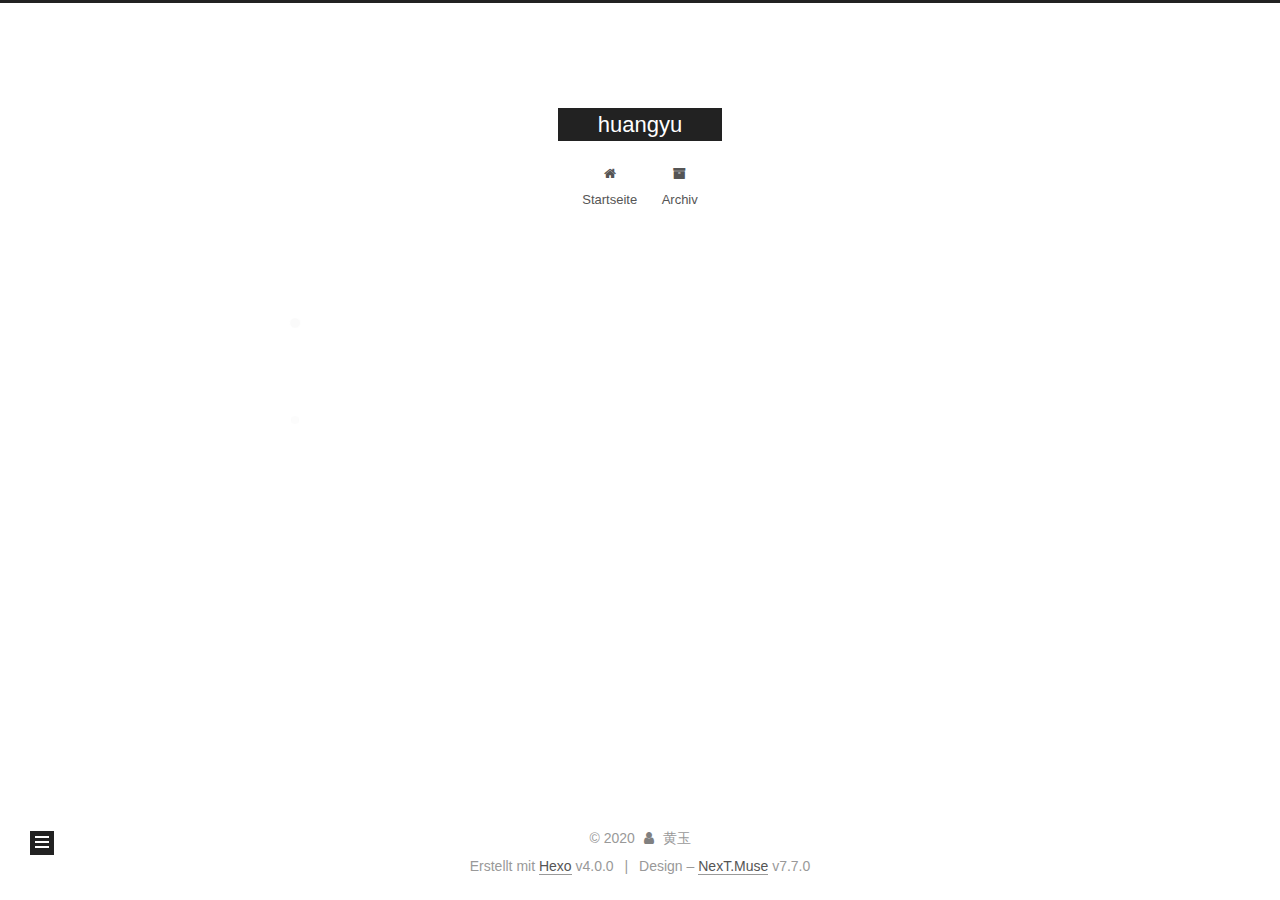
<file: tags/nginx/index.html>
<!DOCTYPE html>
<html lang="zh-Hans">
<head>
  <meta charset="UTF-8">
<meta name="viewport" content="width=device-width, initial-scale=1, maximum-scale=2">
<meta name="theme-color" content="#222">
<meta name="generator" content="Hexo 4.0.0">
  <link rel="apple-touch-icon" sizes="180x180" href="/images/apple-touch-icon-next.png">
  <link rel="icon" type="image/png" sizes="32x32" href="/images/favicon-32x32-next.png">
  <link rel="icon" type="image/png" sizes="16x16" href="/images/favicon-16x16-next.png">
  <link rel="mask-icon" href="/images/logo.svg" color="#222">

<link rel="stylesheet" href="/css/main.css">


<link rel="stylesheet" href="/lib/font-awesome/css/font-awesome.min.css">


<script id="hexo-configurations">
  var NexT = window.NexT || {};
  var CONFIG = {
    hostname: new URL('http://yoursite.com').hostname,
    root: '/',
    scheme: 'Muse',
    version: '7.7.0',
    exturl: false,
    sidebar: {"position":"left","display":"post","padding":18,"offset":12,"onmobile":false},
    copycode: {"enable":false,"show_result":false,"style":null},
    back2top: {"enable":true,"sidebar":false,"scrollpercent":false},
    bookmark: {"enable":false,"color":"#222","save":"auto"},
    fancybox: false,
    mediumzoom: false,
    lazyload: false,
    pangu: false,
    comments: {"style":"tabs","active":null,"storage":true,"lazyload":false,"nav":null},
    algolia: {
      appID: '',
      apiKey: '',
      indexName: '',
      hits: {"per_page":10},
      labels: {"input_placeholder":"Search for Posts","hits_empty":"We didn't find any results for the search: ${query}","hits_stats":"${hits} results found in ${time} ms"}
    },
    localsearch: {"enable":false,"trigger":"auto","top_n_per_article":1,"unescape":false,"preload":false},
    path: '',
    motion: {"enable":true,"async":false,"transition":{"post_block":"fadeIn","post_header":"slideDownIn","post_body":"slideDownIn","coll_header":"slideLeftIn","sidebar":"slideUpIn"}}
  };
</script>

  <meta property="og:type" content="website">
<meta property="og:title" content="huangyu">
<meta property="og:url" content="http:&#x2F;&#x2F;yoursite.com&#x2F;tags&#x2F;nginx&#x2F;index.html">
<meta property="og:site_name" content="huangyu">
<meta property="og:locale" content="zh-Hans">
<meta name="twitter:card" content="summary">

<link rel="canonical" href="http://yoursite.com/tags/nginx/">


<script id="page-configurations">
  // https://hexo.io/docs/variables.html
  CONFIG.page = {
    sidebar: "",
    isHome: false,
    isPost: false
  };
</script>

  <title>Schlagwort: nginx | huangyu</title>
  






  <noscript>
  <style>
  .use-motion .brand,
  .use-motion .menu-item,
  .sidebar-inner,
  .use-motion .post-block,
  .use-motion .pagination,
  .use-motion .comments,
  .use-motion .post-header,
  .use-motion .post-body,
  .use-motion .collection-header { opacity: initial; }

  .use-motion .site-title,
  .use-motion .site-subtitle {
    opacity: initial;
    top: initial;
  }

  .use-motion .logo-line-before i { left: initial; }
  .use-motion .logo-line-after i { right: initial; }
  </style>
</noscript>

</head>

<body itemscope itemtype="http://schema.org/WebPage">
  <div class="container use-motion">
    <div class="headband"></div>

    <header class="header" itemscope itemtype="http://schema.org/WPHeader">
      <div class="header-inner"><div class="site-brand-container">
  <div class="site-meta">

    <div>
      <a href="/" class="brand" rel="start">
        <span class="logo-line-before"><i></i></span>
        <span class="site-title">huangyu</span>
        <span class="logo-line-after"><i></i></span>
      </a>
    </div>
  </div>

  <div class="site-nav-toggle">
    <div class="toggle" aria-label="Navigationsleiste an/ausschalten">
      <span class="toggle-line toggle-line-first"></span>
      <span class="toggle-line toggle-line-middle"></span>
      <span class="toggle-line toggle-line-last"></span>
    </div>
  </div>
</div>


<nav class="site-nav">
  
  <ul id="menu" class="menu">
        <li class="menu-item menu-item-home">

    <a href="/" rel="section"><i class="fa fa-fw fa-home"></i>Startseite</a>

  </li>
        <li class="menu-item menu-item-archives">

    <a href="/archives/" rel="section"><i class="fa fa-fw fa-archive"></i>Archiv</a>

  </li>
  </ul>

</nav>
</div>
    </header>

    
  <div class="back-to-top">
    <i class="fa fa-arrow-up"></i>
    <span>0%</span>
  </div>


    <main class="main">
      <div class="main-inner">
        <div class="content-wrap">
          

          <div class="content">
            

  
  
  
  <div class="post-block">
    <div class="posts-collapse">
      <div class="collection-title">
        <h1 class="collection-header">nginx
          <small>Schlagwort</small>
        </h1>
      </div>

      
    <div class="collection-year">
      <h1 class="collection-header">2019</h1>
    </div>

  <article itemscope itemtype="http://schema.org/Article">
    <header class="post-header">

      <div class="post-meta">
        <time itemprop="dateCreated"
              datetime="2019-12-12T14:41:01+08:00"
              content="2019-12-12">
          12-12
        </time>
      </div>

      <h2 class="post-title">
          <a class="post-title-link" href="/2019/12/12/nginx%E9%85%8D%E7%BD%AE%E5%88%B0%E9%98%BF%E9%87%8C%E4%BA%91/" itemprop="url">
            <span itemprop="name">nginx配置到阿里云</span>
          </a>
      </h2>

    </header>
  </article>

    </div>
  </div>
  
  
  

  



          </div>
          

<script>
  window.addEventListener('tabs:register', () => {
    let activeClass = CONFIG.comments.activeClass;
    if (CONFIG.comments.storage) {
      activeClass = localStorage.getItem('comments_active') || activeClass;
    }
    if (activeClass) {
      let activeTab = document.querySelector(`a[href="#comment-${activeClass}"]`);
      if (activeTab) {
        activeTab.click();
      }
    }
  });
  if (CONFIG.comments.storage) {
    window.addEventListener('tabs:click', event => {
      if (!event.target.matches('.tabs-comment .tab-content .tab-pane')) return;
      let commentClass = event.target.classList[1];
      localStorage.setItem('comments_active', commentClass);
    });
  }
</script>

        </div>
          
  
  <div class="toggle sidebar-toggle">
    <span class="toggle-line toggle-line-first"></span>
    <span class="toggle-line toggle-line-middle"></span>
    <span class="toggle-line toggle-line-last"></span>
  </div>

  <aside class="sidebar">
    <div class="sidebar-inner">

      <ul class="sidebar-nav motion-element">
        <li class="sidebar-nav-toc">
          Inhaltsverzeichnis
        </li>
        <li class="sidebar-nav-overview">
          Übersicht
        </li>
      </ul>

      <!--noindex-->
      <div class="post-toc-wrap sidebar-panel">
      </div>
      <!--/noindex-->

      <div class="site-overview-wrap sidebar-panel">
        <div class="site-author motion-element" itemprop="author" itemscope itemtype="http://schema.org/Person">
  <p class="site-author-name" itemprop="name">黄玉</p>
  <div class="site-description" itemprop="description"></div>
</div>
<div class="site-state-wrap motion-element">
  <nav class="site-state">
      <div class="site-state-item site-state-posts">
          <a href="/archives/">
        
          <span class="site-state-item-count">4</span>
          <span class="site-state-item-name">Artikel</span>
        </a>
      </div>
      <div class="site-state-item site-state-tags">
        <span class="site-state-item-count">3</span>
        <span class="site-state-item-name">schlagwörter</span>
      </div>
  </nav>
</div>



      </div>

    </div>
  </aside>
  <div id="sidebar-dimmer"></div>


      </div>
    </main>

    <footer class="footer">
      <div class="footer-inner">
        

<div class="copyright">
  
  &copy; 
  <span itemprop="copyrightYear">2020</span>
  <span class="with-love">
    <i class="fa fa-user"></i>
  </span>
  <span class="author" itemprop="copyrightHolder">黄玉</span>
</div>
  <div class="powered-by">Erstellt mit  <a href="https://hexo.io/" class="theme-link" rel="noopener" target="_blank">Hexo</a> v4.0.0
  </div>
  <span class="post-meta-divider">|</span>
  <div class="theme-info">Design – <a href="https://muse.theme-next.org/" class="theme-link" rel="noopener" target="_blank">NexT.Muse</a> v7.7.0
  </div>

        








      </div>
    </footer>
  </div>

  
  <script src="/lib/anime.min.js"></script>
  <script src="/lib/velocity/velocity.min.js"></script>
  <script src="/lib/velocity/velocity.ui.min.js"></script>
<script src="/js/utils.js"></script><script src="/js/motion.js"></script>
<script src="/js/schemes/muse.js"></script>
<script src="/js/next-boot.js"></script>



  















  

  

</body>
</html>
</file>
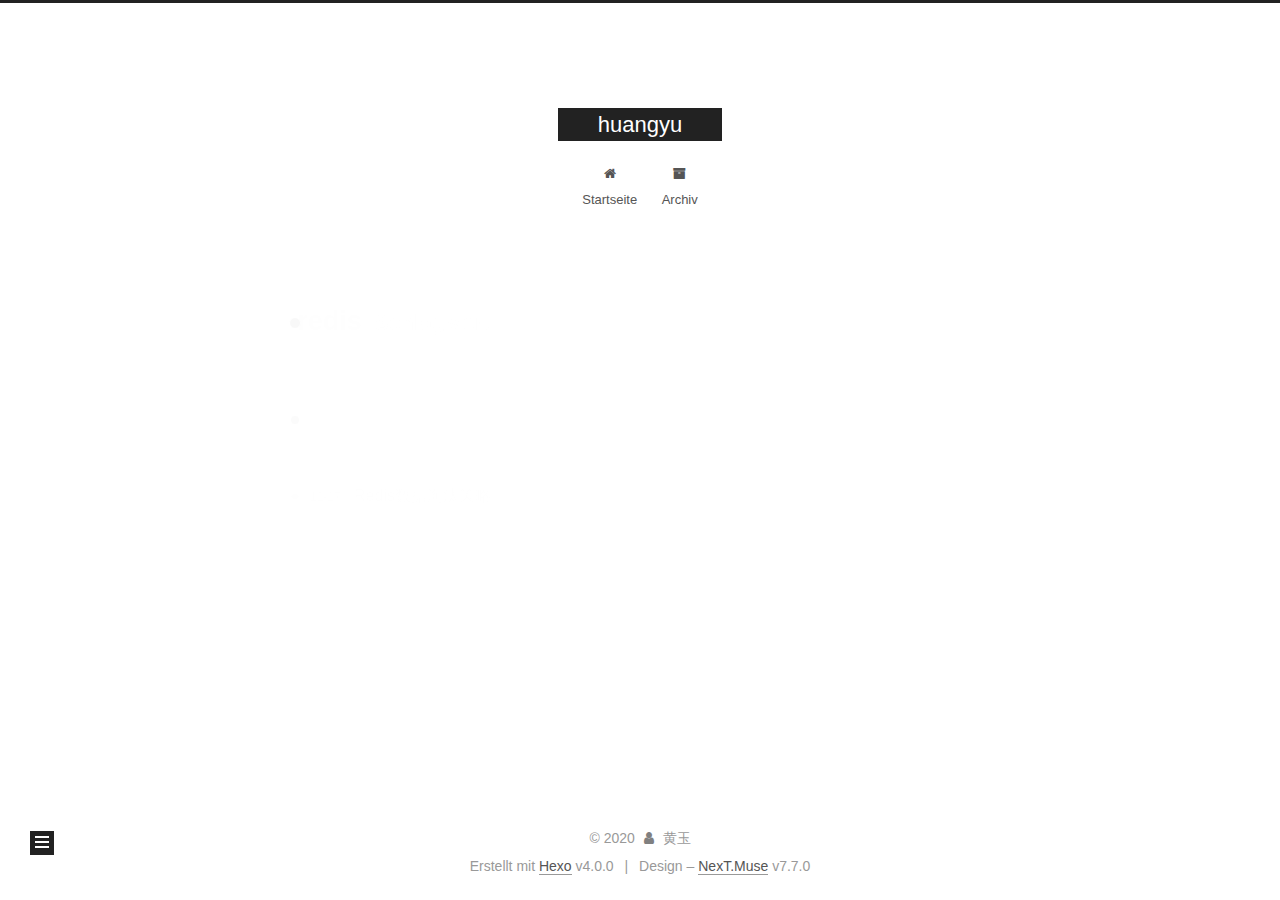
<file: tags/redis/index.html>
<!DOCTYPE html>
<html lang="zh-Hans">
<head>
  <meta charset="UTF-8">
<meta name="viewport" content="width=device-width, initial-scale=1, maximum-scale=2">
<meta name="theme-color" content="#222">
<meta name="generator" content="Hexo 4.0.0">
  <link rel="apple-touch-icon" sizes="180x180" href="/images/apple-touch-icon-next.png">
  <link rel="icon" type="image/png" sizes="32x32" href="/images/favicon-32x32-next.png">
  <link rel="icon" type="image/png" sizes="16x16" href="/images/favicon-16x16-next.png">
  <link rel="mask-icon" href="/images/logo.svg" color="#222">

<link rel="stylesheet" href="/css/main.css">


<link rel="stylesheet" href="/lib/font-awesome/css/font-awesome.min.css">


<script id="hexo-configurations">
  var NexT = window.NexT || {};
  var CONFIG = {
    hostname: new URL('http://yoursite.com').hostname,
    root: '/',
    scheme: 'Muse',
    version: '7.7.0',
    exturl: false,
    sidebar: {"position":"left","display":"post","padding":18,"offset":12,"onmobile":false},
    copycode: {"enable":false,"show_result":false,"style":null},
    back2top: {"enable":true,"sidebar":false,"scrollpercent":false},
    bookmark: {"enable":false,"color":"#222","save":"auto"},
    fancybox: false,
    mediumzoom: false,
    lazyload: false,
    pangu: false,
    comments: {"style":"tabs","active":null,"storage":true,"lazyload":false,"nav":null},
    algolia: {
      appID: '',
      apiKey: '',
      indexName: '',
      hits: {"per_page":10},
      labels: {"input_placeholder":"Search for Posts","hits_empty":"We didn't find any results for the search: ${query}","hits_stats":"${hits} results found in ${time} ms"}
    },
    localsearch: {"enable":false,"trigger":"auto","top_n_per_article":1,"unescape":false,"preload":false},
    path: '',
    motion: {"enable":true,"async":false,"transition":{"post_block":"fadeIn","post_header":"slideDownIn","post_body":"slideDownIn","coll_header":"slideLeftIn","sidebar":"slideUpIn"}}
  };
</script>

  <meta property="og:type" content="website">
<meta property="og:title" content="huangyu">
<meta property="og:url" content="http:&#x2F;&#x2F;yoursite.com&#x2F;tags&#x2F;redis&#x2F;index.html">
<meta property="og:site_name" content="huangyu">
<meta property="og:locale" content="zh-Hans">
<meta name="twitter:card" content="summary">

<link rel="canonical" href="http://yoursite.com/tags/redis/">


<script id="page-configurations">
  // https://hexo.io/docs/variables.html
  CONFIG.page = {
    sidebar: "",
    isHome: false,
    isPost: false
  };
</script>

  <title>Schlagwort: redis | huangyu</title>
  






  <noscript>
  <style>
  .use-motion .brand,
  .use-motion .menu-item,
  .sidebar-inner,
  .use-motion .post-block,
  .use-motion .pagination,
  .use-motion .comments,
  .use-motion .post-header,
  .use-motion .post-body,
  .use-motion .collection-header { opacity: initial; }

  .use-motion .site-title,
  .use-motion .site-subtitle {
    opacity: initial;
    top: initial;
  }

  .use-motion .logo-line-before i { left: initial; }
  .use-motion .logo-line-after i { right: initial; }
  </style>
</noscript>

</head>

<body itemscope itemtype="http://schema.org/WebPage">
  <div class="container use-motion">
    <div class="headband"></div>

    <header class="header" itemscope itemtype="http://schema.org/WPHeader">
      <div class="header-inner"><div class="site-brand-container">
  <div class="site-meta">

    <div>
      <a href="/" class="brand" rel="start">
        <span class="logo-line-before"><i></i></span>
        <span class="site-title">huangyu</span>
        <span class="logo-line-after"><i></i></span>
      </a>
    </div>
  </div>

  <div class="site-nav-toggle">
    <div class="toggle" aria-label="Navigationsleiste an/ausschalten">
      <span class="toggle-line toggle-line-first"></span>
      <span class="toggle-line toggle-line-middle"></span>
      <span class="toggle-line toggle-line-last"></span>
    </div>
  </div>
</div>


<nav class="site-nav">
  
  <ul id="menu" class="menu">
        <li class="menu-item menu-item-home">

    <a href="/" rel="section"><i class="fa fa-fw fa-home"></i>Startseite</a>

  </li>
        <li class="menu-item menu-item-archives">

    <a href="/archives/" rel="section"><i class="fa fa-fw fa-archive"></i>Archiv</a>

  </li>
  </ul>

</nav>
</div>
    </header>

    
  <div class="back-to-top">
    <i class="fa fa-arrow-up"></i>
    <span>0%</span>
  </div>


    <main class="main">
      <div class="main-inner">
        <div class="content-wrap">
          

          <div class="content">
            

  
  
  
  <div class="post-block">
    <div class="posts-collapse">
      <div class="collection-title">
        <h1 class="collection-header">redis
          <small>Schlagwort</small>
        </h1>
      </div>

      
    <div class="collection-year">
      <h1 class="collection-header">2019</h1>
    </div>

  <article itemscope itemtype="http://schema.org/Article">
    <header class="post-header">

      <div class="post-meta">
        <time itemprop="dateCreated"
              datetime="2019-12-17T08:54:16+08:00"
              content="2019-12-17">
          12-17
        </time>
      </div>

      <h2 class="post-title">
          <a class="post-title-link" href="/2019/12/17/Redis%E6%95%B0%E6%8D%AE%E6%B7%98%E6%B1%B0%E7%AD%96%E7%95%A5/" itemprop="url">
            <span itemprop="name">Redis数据淘汰策略</span>
          </a>
      </h2>

    </header>
  </article>

    </div>
  </div>
  
  
  

  



          </div>
          

<script>
  window.addEventListener('tabs:register', () => {
    let activeClass = CONFIG.comments.activeClass;
    if (CONFIG.comments.storage) {
      activeClass = localStorage.getItem('comments_active') || activeClass;
    }
    if (activeClass) {
      let activeTab = document.querySelector(`a[href="#comment-${activeClass}"]`);
      if (activeTab) {
        activeTab.click();
      }
    }
  });
  if (CONFIG.comments.storage) {
    window.addEventListener('tabs:click', event => {
      if (!event.target.matches('.tabs-comment .tab-content .tab-pane')) return;
      let commentClass = event.target.classList[1];
      localStorage.setItem('comments_active', commentClass);
    });
  }
</script>

        </div>
          
  
  <div class="toggle sidebar-toggle">
    <span class="toggle-line toggle-line-first"></span>
    <span class="toggle-line toggle-line-middle"></span>
    <span class="toggle-line toggle-line-last"></span>
  </div>

  <aside class="sidebar">
    <div class="sidebar-inner">

      <ul class="sidebar-nav motion-element">
        <li class="sidebar-nav-toc">
          Inhaltsverzeichnis
        </li>
        <li class="sidebar-nav-overview">
          Übersicht
        </li>
      </ul>

      <!--noindex-->
      <div class="post-toc-wrap sidebar-panel">
      </div>
      <!--/noindex-->

      <div class="site-overview-wrap sidebar-panel">
        <div class="site-author motion-element" itemprop="author" itemscope itemtype="http://schema.org/Person">
  <p class="site-author-name" itemprop="name">黄玉</p>
  <div class="site-description" itemprop="description"></div>
</div>
<div class="site-state-wrap motion-element">
  <nav class="site-state">
      <div class="site-state-item site-state-posts">
          <a href="/archives/">
        
          <span class="site-state-item-count">4</span>
          <span class="site-state-item-name">Artikel</span>
        </a>
      </div>
      <div class="site-state-item site-state-tags">
        <span class="site-state-item-count">3</span>
        <span class="site-state-item-name">schlagwörter</span>
      </div>
  </nav>
</div>



      </div>

    </div>
  </aside>
  <div id="sidebar-dimmer"></div>


      </div>
    </main>

    <footer class="footer">
      <div class="footer-inner">
        

<div class="copyright">
  
  &copy; 
  <span itemprop="copyrightYear">2020</span>
  <span class="with-love">
    <i class="fa fa-user"></i>
  </span>
  <span class="author" itemprop="copyrightHolder">黄玉</span>
</div>
  <div class="powered-by">Erstellt mit  <a href="https://hexo.io/" class="theme-link" rel="noopener" target="_blank">Hexo</a> v4.0.0
  </div>
  <span class="post-meta-divider">|</span>
  <div class="theme-info">Design – <a href="https://muse.theme-next.org/" class="theme-link" rel="noopener" target="_blank">NexT.Muse</a> v7.7.0
  </div>

        








      </div>
    </footer>
  </div>

  
  <script src="/lib/anime.min.js"></script>
  <script src="/lib/velocity/velocity.min.js"></script>
  <script src="/lib/velocity/velocity.ui.min.js"></script>
<script src="/js/utils.js"></script><script src="/js/motion.js"></script>
<script src="/js/schemes/muse.js"></script>
<script src="/js/next-boot.js"></script>



  















  

  

</body>
</html>
</file>
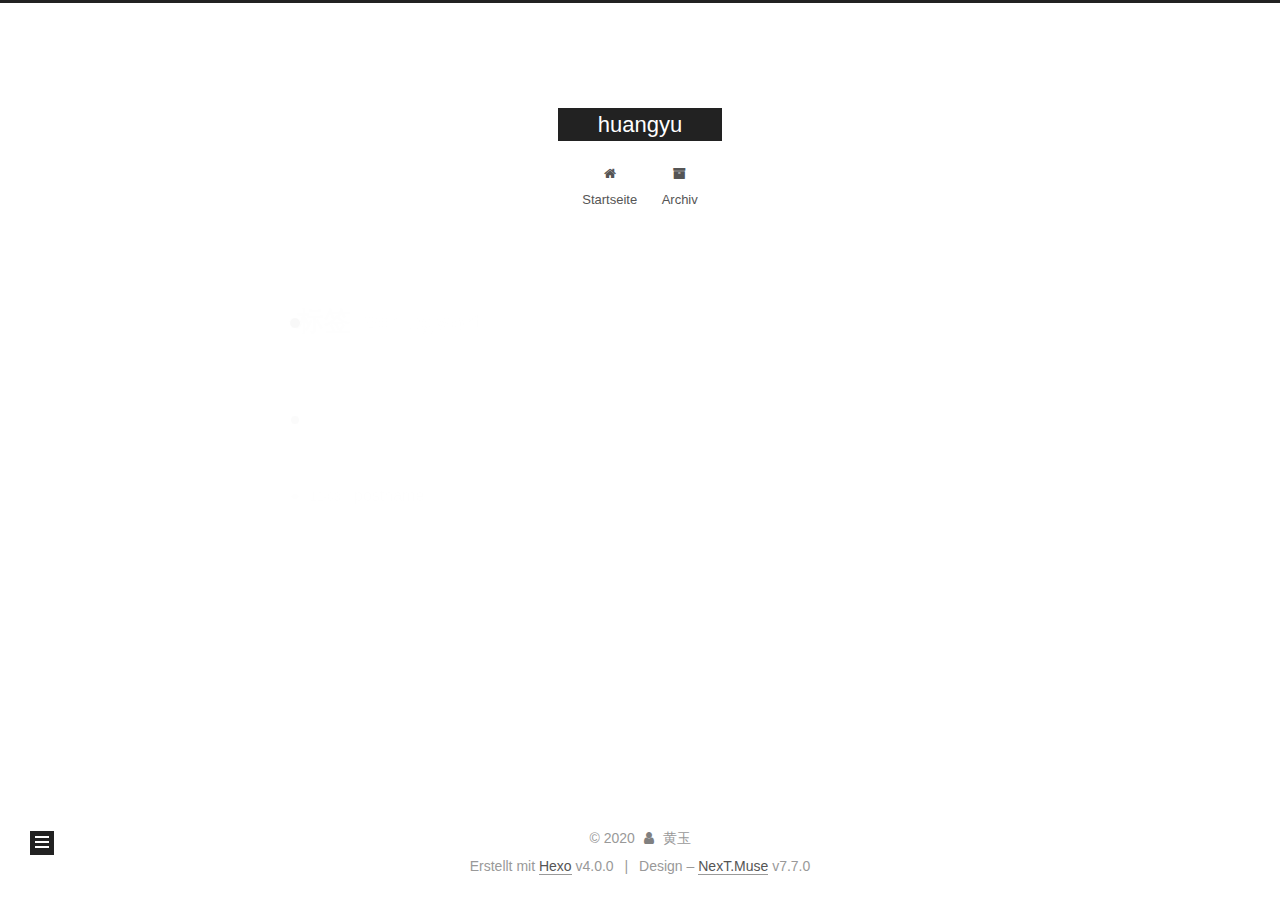
<file: tags/标签/index.html>
<!DOCTYPE html>
<html lang="zh-Hans">
<head>
  <meta charset="UTF-8">
<meta name="viewport" content="width=device-width, initial-scale=1, maximum-scale=2">
<meta name="theme-color" content="#222">
<meta name="generator" content="Hexo 4.0.0">
  <link rel="apple-touch-icon" sizes="180x180" href="/images/apple-touch-icon-next.png">
  <link rel="icon" type="image/png" sizes="32x32" href="/images/favicon-32x32-next.png">
  <link rel="icon" type="image/png" sizes="16x16" href="/images/favicon-16x16-next.png">
  <link rel="mask-icon" href="/images/logo.svg" color="#222">

<link rel="stylesheet" href="/css/main.css">


<link rel="stylesheet" href="/lib/font-awesome/css/font-awesome.min.css">


<script id="hexo-configurations">
  var NexT = window.NexT || {};
  var CONFIG = {
    hostname: new URL('http://yoursite.com').hostname,
    root: '/',
    scheme: 'Muse',
    version: '7.7.0',
    exturl: false,
    sidebar: {"position":"left","display":"post","padding":18,"offset":12,"onmobile":false},
    copycode: {"enable":false,"show_result":false,"style":null},
    back2top: {"enable":true,"sidebar":false,"scrollpercent":false},
    bookmark: {"enable":false,"color":"#222","save":"auto"},
    fancybox: false,
    mediumzoom: false,
    lazyload: false,
    pangu: false,
    comments: {"style":"tabs","active":null,"storage":true,"lazyload":false,"nav":null},
    algolia: {
      appID: '',
      apiKey: '',
      indexName: '',
      hits: {"per_page":10},
      labels: {"input_placeholder":"Search for Posts","hits_empty":"We didn't find any results for the search: ${query}","hits_stats":"${hits} results found in ${time} ms"}
    },
    localsearch: {"enable":false,"trigger":"auto","top_n_per_article":1,"unescape":false,"preload":false},
    path: '',
    motion: {"enable":true,"async":false,"transition":{"post_block":"fadeIn","post_header":"slideDownIn","post_body":"slideDownIn","coll_header":"slideLeftIn","sidebar":"slideUpIn"}}
  };
</script>

  <meta property="og:type" content="website">
<meta property="og:title" content="huangyu">
<meta property="og:url" content="http:&#x2F;&#x2F;yoursite.com&#x2F;tags&#x2F;%E6%A0%87%E7%AD%BE&#x2F;index.html">
<meta property="og:site_name" content="huangyu">
<meta property="og:locale" content="zh-Hans">
<meta name="twitter:card" content="summary">

<link rel="canonical" href="http://yoursite.com/tags/%E6%A0%87%E7%AD%BE/">


<script id="page-configurations">
  // https://hexo.io/docs/variables.html
  CONFIG.page = {
    sidebar: "",
    isHome: false,
    isPost: false
  };
</script>

  <title>Schlagwort: 标签 | huangyu</title>
  






  <noscript>
  <style>
  .use-motion .brand,
  .use-motion .menu-item,
  .sidebar-inner,
  .use-motion .post-block,
  .use-motion .pagination,
  .use-motion .comments,
  .use-motion .post-header,
  .use-motion .post-body,
  .use-motion .collection-header { opacity: initial; }

  .use-motion .site-title,
  .use-motion .site-subtitle {
    opacity: initial;
    top: initial;
  }

  .use-motion .logo-line-before i { left: initial; }
  .use-motion .logo-line-after i { right: initial; }
  </style>
</noscript>

</head>

<body itemscope itemtype="http://schema.org/WebPage">
  <div class="container use-motion">
    <div class="headband"></div>

    <header class="header" itemscope itemtype="http://schema.org/WPHeader">
      <div class="header-inner"><div class="site-brand-container">
  <div class="site-meta">

    <div>
      <a href="/" class="brand" rel="start">
        <span class="logo-line-before"><i></i></span>
        <span class="site-title">huangyu</span>
        <span class="logo-line-after"><i></i></span>
      </a>
    </div>
  </div>

  <div class="site-nav-toggle">
    <div class="toggle" aria-label="Navigationsleiste an/ausschalten">
      <span class="toggle-line toggle-line-first"></span>
      <span class="toggle-line toggle-line-middle"></span>
      <span class="toggle-line toggle-line-last"></span>
    </div>
  </div>
</div>


<nav class="site-nav">
  
  <ul id="menu" class="menu">
        <li class="menu-item menu-item-home">

    <a href="/" rel="section"><i class="fa fa-fw fa-home"></i>Startseite</a>

  </li>
        <li class="menu-item menu-item-archives">

    <a href="/archives/" rel="section"><i class="fa fa-fw fa-archive"></i>Archiv</a>

  </li>
  </ul>

</nav>
</div>
    </header>

    
  <div class="back-to-top">
    <i class="fa fa-arrow-up"></i>
    <span>0%</span>
  </div>


    <main class="main">
      <div class="main-inner">
        <div class="content-wrap">
          

          <div class="content">
            

  
  
  
  <div class="post-block">
    <div class="posts-collapse">
      <div class="collection-title">
        <h1 class="collection-header">标签
          <small>Schlagwort</small>
        </h1>
      </div>

      
    <div class="collection-year">
      <h1 class="collection-header">2019</h1>
    </div>

  <article itemscope itemtype="http://schema.org/Article">
    <header class="post-header">

      <div class="post-meta">
        <time itemprop="dateCreated"
              datetime="2019-12-03T16:42:08+08:00"
              content="2019-12-03">
          12-03
        </time>
      </div>

      <h2 class="post-title">
          <a class="post-title-link" href="/2019/12/03/postname/" itemprop="url">
            <span itemprop="name">postname</span>
          </a>
      </h2>

    </header>
  </article>

    </div>
  </div>
  
  
  

  



          </div>
          

<script>
  window.addEventListener('tabs:register', () => {
    let activeClass = CONFIG.comments.activeClass;
    if (CONFIG.comments.storage) {
      activeClass = localStorage.getItem('comments_active') || activeClass;
    }
    if (activeClass) {
      let activeTab = document.querySelector(`a[href="#comment-${activeClass}"]`);
      if (activeTab) {
        activeTab.click();
      }
    }
  });
  if (CONFIG.comments.storage) {
    window.addEventListener('tabs:click', event => {
      if (!event.target.matches('.tabs-comment .tab-content .tab-pane')) return;
      let commentClass = event.target.classList[1];
      localStorage.setItem('comments_active', commentClass);
    });
  }
</script>

        </div>
          
  
  <div class="toggle sidebar-toggle">
    <span class="toggle-line toggle-line-first"></span>
    <span class="toggle-line toggle-line-middle"></span>
    <span class="toggle-line toggle-line-last"></span>
  </div>

  <aside class="sidebar">
    <div class="sidebar-inner">

      <ul class="sidebar-nav motion-element">
        <li class="sidebar-nav-toc">
          Inhaltsverzeichnis
        </li>
        <li class="sidebar-nav-overview">
          Übersicht
        </li>
      </ul>

      <!--noindex-->
      <div class="post-toc-wrap sidebar-panel">
      </div>
      <!--/noindex-->

      <div class="site-overview-wrap sidebar-panel">
        <div class="site-author motion-element" itemprop="author" itemscope itemtype="http://schema.org/Person">
  <p class="site-author-name" itemprop="name">黄玉</p>
  <div class="site-description" itemprop="description"></div>
</div>
<div class="site-state-wrap motion-element">
  <nav class="site-state">
      <div class="site-state-item site-state-posts">
          <a href="/archives/">
        
          <span class="site-state-item-count">4</span>
          <span class="site-state-item-name">Artikel</span>
        </a>
      </div>
      <div class="site-state-item site-state-tags">
        <span class="site-state-item-count">3</span>
        <span class="site-state-item-name">schlagwörter</span>
      </div>
  </nav>
</div>



      </div>

    </div>
  </aside>
  <div id="sidebar-dimmer"></div>


      </div>
    </main>

    <footer class="footer">
      <div class="footer-inner">
        

<div class="copyright">
  
  &copy; 
  <span itemprop="copyrightYear">2020</span>
  <span class="with-love">
    <i class="fa fa-user"></i>
  </span>
  <span class="author" itemprop="copyrightHolder">黄玉</span>
</div>
  <div class="powered-by">Erstellt mit  <a href="https://hexo.io/" class="theme-link" rel="noopener" target="_blank">Hexo</a> v4.0.0
  </div>
  <span class="post-meta-divider">|</span>
  <div class="theme-info">Design – <a href="https://muse.theme-next.org/" class="theme-link" rel="noopener" target="_blank">NexT.Muse</a> v7.7.0
  </div>

        








      </div>
    </footer>
  </div>

  
  <script src="/lib/anime.min.js"></script>
  <script src="/lib/velocity/velocity.min.js"></script>
  <script src="/lib/velocity/velocity.ui.min.js"></script>
<script src="/js/utils.js"></script><script src="/js/motion.js"></script>
<script src="/js/schemes/muse.js"></script>
<script src="/js/next-boot.js"></script>



  















  

  

</body>
</html>
</file>
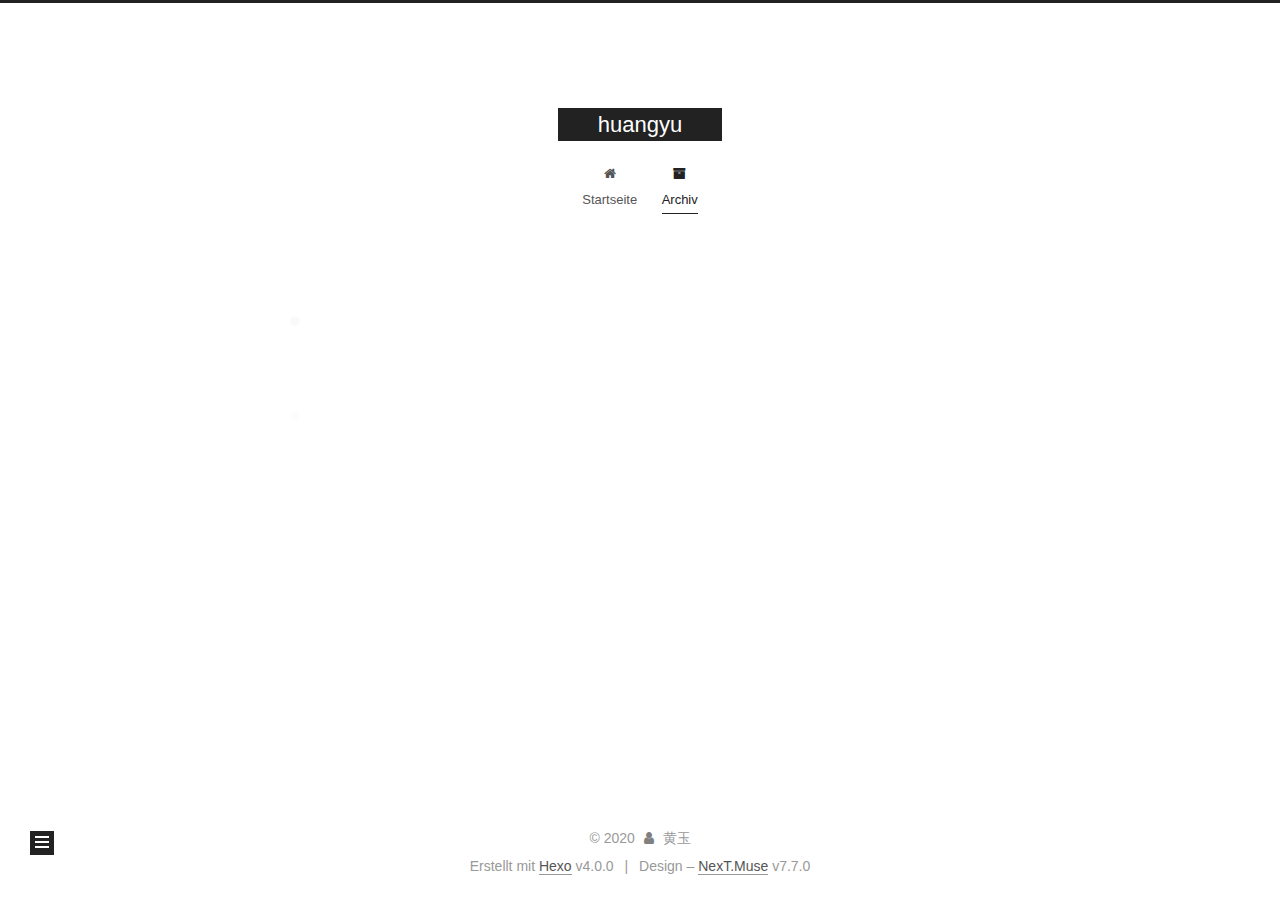
<file: archives/2019/12/index.html>
<!DOCTYPE html>
<html lang="zh-Hans">
<head>
  <meta charset="UTF-8">
<meta name="viewport" content="width=device-width, initial-scale=1, maximum-scale=2">
<meta name="theme-color" content="#222">
<meta name="generator" content="Hexo 4.0.0">
  <link rel="apple-touch-icon" sizes="180x180" href="/images/apple-touch-icon-next.png">
  <link rel="icon" type="image/png" sizes="32x32" href="/images/favicon-32x32-next.png">
  <link rel="icon" type="image/png" sizes="16x16" href="/images/favicon-16x16-next.png">
  <link rel="mask-icon" href="/images/logo.svg" color="#222">

<link rel="stylesheet" href="/css/main.css">


<link rel="stylesheet" href="/lib/font-awesome/css/font-awesome.min.css">


<script id="hexo-configurations">
  var NexT = window.NexT || {};
  var CONFIG = {
    hostname: new URL('http://yoursite.com').hostname,
    root: '/',
    scheme: 'Muse',
    version: '7.7.0',
    exturl: false,
    sidebar: {"position":"left","display":"post","padding":18,"offset":12,"onmobile":false},
    copycode: {"enable":false,"show_result":false,"style":null},
    back2top: {"enable":true,"sidebar":false,"scrollpercent":false},
    bookmark: {"enable":false,"color":"#222","save":"auto"},
    fancybox: false,
    mediumzoom: false,
    lazyload: false,
    pangu: false,
    comments: {"style":"tabs","active":null,"storage":true,"lazyload":false,"nav":null},
    algolia: {
      appID: '',
      apiKey: '',
      indexName: '',
      hits: {"per_page":10},
      labels: {"input_placeholder":"Search for Posts","hits_empty":"We didn't find any results for the search: ${query}","hits_stats":"${hits} results found in ${time} ms"}
    },
    localsearch: {"enable":false,"trigger":"auto","top_n_per_article":1,"unescape":false,"preload":false},
    path: '',
    motion: {"enable":true,"async":false,"transition":{"post_block":"fadeIn","post_header":"slideDownIn","post_body":"slideDownIn","coll_header":"slideLeftIn","sidebar":"slideUpIn"}}
  };
</script>

  <meta property="og:type" content="website">
<meta property="og:title" content="huangyu">
<meta property="og:url" content="http:&#x2F;&#x2F;yoursite.com&#x2F;archives&#x2F;2019&#x2F;12&#x2F;index.html">
<meta property="og:site_name" content="huangyu">
<meta property="og:locale" content="zh-Hans">
<meta name="twitter:card" content="summary">

<link rel="canonical" href="http://yoursite.com/archives/2019/12/">


<script id="page-configurations">
  // https://hexo.io/docs/variables.html
  CONFIG.page = {
    sidebar: "",
    isHome: false,
    isPost: false
  };
</script>

  <title>Archiv | huangyu</title>
  






  <noscript>
  <style>
  .use-motion .brand,
  .use-motion .menu-item,
  .sidebar-inner,
  .use-motion .post-block,
  .use-motion .pagination,
  .use-motion .comments,
  .use-motion .post-header,
  .use-motion .post-body,
  .use-motion .collection-header { opacity: initial; }

  .use-motion .site-title,
  .use-motion .site-subtitle {
    opacity: initial;
    top: initial;
  }

  .use-motion .logo-line-before i { left: initial; }
  .use-motion .logo-line-after i { right: initial; }
  </style>
</noscript>

</head>

<body itemscope itemtype="http://schema.org/WebPage">
  <div class="container use-motion">
    <div class="headband"></div>

    <header class="header" itemscope itemtype="http://schema.org/WPHeader">
      <div class="header-inner"><div class="site-brand-container">
  <div class="site-meta">

    <div>
      <a href="/" class="brand" rel="start">
        <span class="logo-line-before"><i></i></span>
        <span class="site-title">huangyu</span>
        <span class="logo-line-after"><i></i></span>
      </a>
    </div>
  </div>

  <div class="site-nav-toggle">
    <div class="toggle" aria-label="Navigationsleiste an/ausschalten">
      <span class="toggle-line toggle-line-first"></span>
      <span class="toggle-line toggle-line-middle"></span>
      <span class="toggle-line toggle-line-last"></span>
    </div>
  </div>
</div>


<nav class="site-nav">
  
  <ul id="menu" class="menu">
        <li class="menu-item menu-item-home">

    <a href="/" rel="section"><i class="fa fa-fw fa-home"></i>Startseite</a>

  </li>
        <li class="menu-item menu-item-archives">

    <a href="/archives/" rel="section"><i class="fa fa-fw fa-archive"></i>Archiv</a>

  </li>
  </ul>

</nav>
</div>
    </header>

    
  <div class="back-to-top">
    <i class="fa fa-arrow-up"></i>
    <span>0%</span>
  </div>


    <main class="main">
      <div class="main-inner">
        <div class="content-wrap">
          

          <div class="content">
            

  
  
  
  <div class="post-block">
    <div class="posts-collapse">
      <div class="collection-title">
        <span class="collection-header">Öhm..! Insgesamt 4 Artikel. Bleib dran.</span>
      </div>

      
    <div class="collection-year">
      <h1 class="collection-header">2019</h1>
    </div>

  <article itemscope itemtype="http://schema.org/Article">
    <header class="post-header">

      <div class="post-meta">
        <time itemprop="dateCreated"
              datetime="2019-12-17T08:54:16+08:00"
              content="2019-12-17">
          12-17
        </time>
      </div>

      <h2 class="post-title">
          <a class="post-title-link" href="/2019/12/17/Redis%E6%95%B0%E6%8D%AE%E6%B7%98%E6%B1%B0%E7%AD%96%E7%95%A5/" itemprop="url">
            <span itemprop="name">Redis数据淘汰策略</span>
          </a>
      </h2>

    </header>
  </article>

  <article itemscope itemtype="http://schema.org/Article">
    <header class="post-header">

      <div class="post-meta">
        <time itemprop="dateCreated"
              datetime="2019-12-12T14:41:01+08:00"
              content="2019-12-12">
          12-12
        </time>
      </div>

      <h2 class="post-title">
          <a class="post-title-link" href="/2019/12/12/nginx%E9%85%8D%E7%BD%AE%E5%88%B0%E9%98%BF%E9%87%8C%E4%BA%91/" itemprop="url">
            <span itemprop="name">nginx配置到阿里云</span>
          </a>
      </h2>

    </header>
  </article>

  <article itemscope itemtype="http://schema.org/Article">
    <header class="post-header">

      <div class="post-meta">
        <time itemprop="dateCreated"
              datetime="2019-12-03T16:42:08+08:00"
              content="2019-12-03">
          12-03
        </time>
      </div>

      <h2 class="post-title">
          <a class="post-title-link" href="/2019/12/03/postname/" itemprop="url">
            <span itemprop="name">postname</span>
          </a>
      </h2>

    </header>
  </article>

  <article itemscope itemtype="http://schema.org/Article">
    <header class="post-header">

      <div class="post-meta">
        <time itemprop="dateCreated"
              datetime="2019-12-03T15:59:47+08:00"
              content="2019-12-03">
          12-03
        </time>
      </div>

      <h2 class="post-title">
          <a class="post-title-link" href="/2019/12/03/hello-world/" itemprop="url">
            <span itemprop="name">Hello World</span>
          </a>
      </h2>

    </header>
  </article>


    </div>
  </div>
  
  
  

  



          </div>
          

<script>
  window.addEventListener('tabs:register', () => {
    let activeClass = CONFIG.comments.activeClass;
    if (CONFIG.comments.storage) {
      activeClass = localStorage.getItem('comments_active') || activeClass;
    }
    if (activeClass) {
      let activeTab = document.querySelector(`a[href="#comment-${activeClass}"]`);
      if (activeTab) {
        activeTab.click();
      }
    }
  });
  if (CONFIG.comments.storage) {
    window.addEventListener('tabs:click', event => {
      if (!event.target.matches('.tabs-comment .tab-content .tab-pane')) return;
      let commentClass = event.target.classList[1];
      localStorage.setItem('comments_active', commentClass);
    });
  }
</script>

        </div>
          
  
  <div class="toggle sidebar-toggle">
    <span class="toggle-line toggle-line-first"></span>
    <span class="toggle-line toggle-line-middle"></span>
    <span class="toggle-line toggle-line-last"></span>
  </div>

  <aside class="sidebar">
    <div class="sidebar-inner">

      <ul class="sidebar-nav motion-element">
        <li class="sidebar-nav-toc">
          Inhaltsverzeichnis
        </li>
        <li class="sidebar-nav-overview">
          Übersicht
        </li>
      </ul>

      <!--noindex-->
      <div class="post-toc-wrap sidebar-panel">
      </div>
      <!--/noindex-->

      <div class="site-overview-wrap sidebar-panel">
        <div class="site-author motion-element" itemprop="author" itemscope itemtype="http://schema.org/Person">
  <p class="site-author-name" itemprop="name">黄玉</p>
  <div class="site-description" itemprop="description"></div>
</div>
<div class="site-state-wrap motion-element">
  <nav class="site-state">
      <div class="site-state-item site-state-posts">
          <a href="/archives/">
        
          <span class="site-state-item-count">4</span>
          <span class="site-state-item-name">Artikel</span>
        </a>
      </div>
      <div class="site-state-item site-state-tags">
        <span class="site-state-item-count">3</span>
        <span class="site-state-item-name">schlagwörter</span>
      </div>
  </nav>
</div>



      </div>

    </div>
  </aside>
  <div id="sidebar-dimmer"></div>


      </div>
    </main>

    <footer class="footer">
      <div class="footer-inner">
        

<div class="copyright">
  
  &copy; 
  <span itemprop="copyrightYear">2020</span>
  <span class="with-love">
    <i class="fa fa-user"></i>
  </span>
  <span class="author" itemprop="copyrightHolder">黄玉</span>
</div>
  <div class="powered-by">Erstellt mit  <a href="https://hexo.io/" class="theme-link" rel="noopener" target="_blank">Hexo</a> v4.0.0
  </div>
  <span class="post-meta-divider">|</span>
  <div class="theme-info">Design – <a href="https://muse.theme-next.org/" class="theme-link" rel="noopener" target="_blank">NexT.Muse</a> v7.7.0
  </div>

        








      </div>
    </footer>
  </div>

  
  <script src="/lib/anime.min.js"></script>
  <script src="/lib/velocity/velocity.min.js"></script>
  <script src="/lib/velocity/velocity.ui.min.js"></script>
<script src="/js/utils.js"></script><script src="/js/motion.js"></script>
<script src="/js/schemes/muse.js"></script>
<script src="/js/next-boot.js"></script>



  















  

  

</body>
</html>
</file>
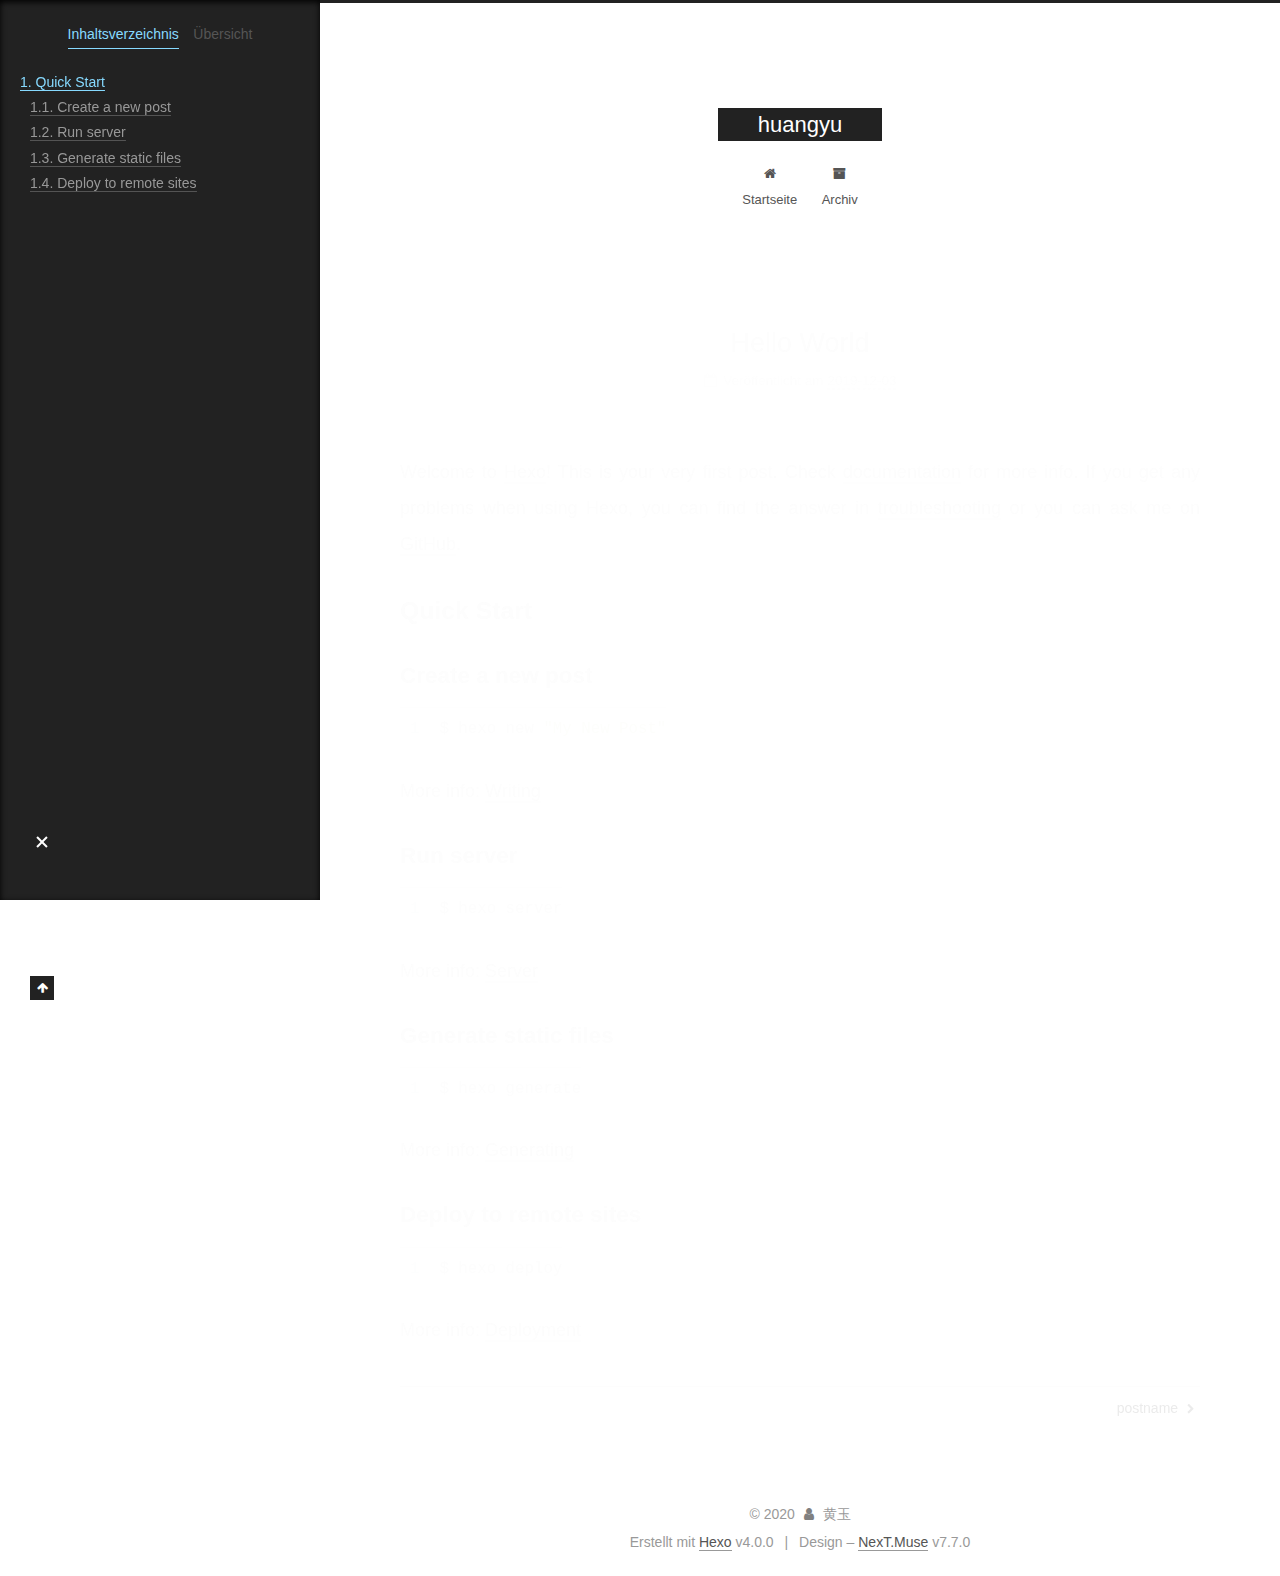
<file: 2019/12/03/hello-world/index.html>
<!DOCTYPE html>
<html lang="zh-Hans">
<head>
  <meta charset="UTF-8">
<meta name="viewport" content="width=device-width, initial-scale=1, maximum-scale=2">
<meta name="theme-color" content="#222">
<meta name="generator" content="Hexo 4.0.0">
  <link rel="apple-touch-icon" sizes="180x180" href="/images/apple-touch-icon-next.png">
  <link rel="icon" type="image/png" sizes="32x32" href="/images/favicon-32x32-next.png">
  <link rel="icon" type="image/png" sizes="16x16" href="/images/favicon-16x16-next.png">
  <link rel="mask-icon" href="/images/logo.svg" color="#222">

<link rel="stylesheet" href="/css/main.css">


<link rel="stylesheet" href="/lib/font-awesome/css/font-awesome.min.css">


<script id="hexo-configurations">
  var NexT = window.NexT || {};
  var CONFIG = {
    hostname: new URL('http://yoursite.com').hostname,
    root: '/',
    scheme: 'Muse',
    version: '7.7.0',
    exturl: false,
    sidebar: {"position":"left","display":"post","padding":18,"offset":12,"onmobile":false},
    copycode: {"enable":false,"show_result":false,"style":null},
    back2top: {"enable":true,"sidebar":false,"scrollpercent":false},
    bookmark: {"enable":false,"color":"#222","save":"auto"},
    fancybox: false,
    mediumzoom: false,
    lazyload: false,
    pangu: false,
    comments: {"style":"tabs","active":null,"storage":true,"lazyload":false,"nav":null},
    algolia: {
      appID: '',
      apiKey: '',
      indexName: '',
      hits: {"per_page":10},
      labels: {"input_placeholder":"Search for Posts","hits_empty":"We didn't find any results for the search: ${query}","hits_stats":"${hits} results found in ${time} ms"}
    },
    localsearch: {"enable":false,"trigger":"auto","top_n_per_article":1,"unescape":false,"preload":false},
    path: '',
    motion: {"enable":true,"async":false,"transition":{"post_block":"fadeIn","post_header":"slideDownIn","post_body":"slideDownIn","coll_header":"slideLeftIn","sidebar":"slideUpIn"}}
  };
</script>

  <meta name="description" content="Welcome to Hexo! This is your very first post. Check documentation for more info. If you get any problems when using Hexo, you can find the answer in troubleshooting or you can ask me on GitHub. Quick">
<meta property="og:type" content="article">
<meta property="og:title" content="Hello World">
<meta property="og:url" content="http:&#x2F;&#x2F;yoursite.com&#x2F;2019&#x2F;12&#x2F;03&#x2F;hello-world&#x2F;index.html">
<meta property="og:site_name" content="huangyu">
<meta property="og:description" content="Welcome to Hexo! This is your very first post. Check documentation for more info. If you get any problems when using Hexo, you can find the answer in troubleshooting or you can ask me on GitHub. Quick">
<meta property="og:locale" content="zh-Hans">
<meta property="og:updated_time" content="2019-12-03T07:59:47.236Z">
<meta name="twitter:card" content="summary">

<link rel="canonical" href="http://yoursite.com/2019/12/03/hello-world/">


<script id="page-configurations">
  // https://hexo.io/docs/variables.html
  CONFIG.page = {
    sidebar: "",
    isHome: false,
    isPost: true
  };
</script>

  <title>Hello World | huangyu</title>
  






  <noscript>
  <style>
  .use-motion .brand,
  .use-motion .menu-item,
  .sidebar-inner,
  .use-motion .post-block,
  .use-motion .pagination,
  .use-motion .comments,
  .use-motion .post-header,
  .use-motion .post-body,
  .use-motion .collection-header { opacity: initial; }

  .use-motion .site-title,
  .use-motion .site-subtitle {
    opacity: initial;
    top: initial;
  }

  .use-motion .logo-line-before i { left: initial; }
  .use-motion .logo-line-after i { right: initial; }
  </style>
</noscript>

</head>

<body itemscope itemtype="http://schema.org/WebPage">
  <div class="container use-motion">
    <div class="headband"></div>

    <header class="header" itemscope itemtype="http://schema.org/WPHeader">
      <div class="header-inner"><div class="site-brand-container">
  <div class="site-meta">

    <div>
      <a href="/" class="brand" rel="start">
        <span class="logo-line-before"><i></i></span>
        <span class="site-title">huangyu</span>
        <span class="logo-line-after"><i></i></span>
      </a>
    </div>
  </div>

  <div class="site-nav-toggle">
    <div class="toggle" aria-label="Navigationsleiste an/ausschalten">
      <span class="toggle-line toggle-line-first"></span>
      <span class="toggle-line toggle-line-middle"></span>
      <span class="toggle-line toggle-line-last"></span>
    </div>
  </div>
</div>


<nav class="site-nav">
  
  <ul id="menu" class="menu">
        <li class="menu-item menu-item-home">

    <a href="/" rel="section"><i class="fa fa-fw fa-home"></i>Startseite</a>

  </li>
        <li class="menu-item menu-item-archives">

    <a href="/archives/" rel="section"><i class="fa fa-fw fa-archive"></i>Archiv</a>

  </li>
  </ul>

</nav>
</div>
    </header>

    
  <div class="back-to-top">
    <i class="fa fa-arrow-up"></i>
    <span>0%</span>
  </div>


    <main class="main">
      <div class="main-inner">
        <div class="content-wrap">
          

          <div class="content">
            

  <div class="posts-expand">
      
  
  
  <article itemscope itemtype="http://schema.org/Article" class="post-block " lang="zh-Hans">
    <link itemprop="mainEntityOfPage" href="http://yoursite.com/2019/12/03/hello-world/">

    <span hidden itemprop="author" itemscope itemtype="http://schema.org/Person">
      <meta itemprop="image" content="/images/avatar.gif">
      <meta itemprop="name" content="黄玉">
      <meta itemprop="description" content="">
    </span>

    <span hidden itemprop="publisher" itemscope itemtype="http://schema.org/Organization">
      <meta itemprop="name" content="huangyu">
    </span>
      <header class="post-header">
        <h1 class="post-title" itemprop="name headline">
          Hello World
        </h1>

        <div class="post-meta">
            <span class="post-meta-item">
              <span class="post-meta-item-icon">
                <i class="fa fa-calendar-o"></i>
              </span>
              <span class="post-meta-item-text">Veröffentlicht am</span>

              <time title="Erstellt: 2019-12-03 15:59:47" itemprop="dateCreated datePublished" datetime="2019-12-03T15:59:47+08:00">2019-12-03</time>
            </span>

          

        </div>
      </header>

    
    
    
    <div class="post-body" itemprop="articleBody">

      
        <p>Welcome to <a href="https://hexo.io/" target="_blank" rel="noopener">Hexo</a>! This is your very first post. Check <a href="https://hexo.io/docs/" target="_blank" rel="noopener">documentation</a> for more info. If you get any problems when using Hexo, you can find the answer in <a href="https://hexo.io/docs/troubleshooting.html" target="_blank" rel="noopener">troubleshooting</a> or you can ask me on <a href="https://github.com/hexojs/hexo/issues" target="_blank" rel="noopener">GitHub</a>.</p>
<h2 id="Quick-Start"><a href="#Quick-Start" class="headerlink" title="Quick Start"></a>Quick Start</h2><h3 id="Create-a-new-post"><a href="#Create-a-new-post" class="headerlink" title="Create a new post"></a>Create a new post</h3><figure class="highlight bash"><table><tr><td class="gutter"><pre><span class="line">1</span></pre></td><td class="code"><pre><span class="line">$ hexo new <span class="string">"My New Post"</span></span></pre></td></tr></table></figure>

<p>More info: <a href="https://hexo.io/docs/writing.html" target="_blank" rel="noopener">Writing</a></p>
<h3 id="Run-server"><a href="#Run-server" class="headerlink" title="Run server"></a>Run server</h3><figure class="highlight bash"><table><tr><td class="gutter"><pre><span class="line">1</span></pre></td><td class="code"><pre><span class="line">$ hexo server</span></pre></td></tr></table></figure>

<p>More info: <a href="https://hexo.io/docs/server.html" target="_blank" rel="noopener">Server</a></p>
<h3 id="Generate-static-files"><a href="#Generate-static-files" class="headerlink" title="Generate static files"></a>Generate static files</h3><figure class="highlight bash"><table><tr><td class="gutter"><pre><span class="line">1</span></pre></td><td class="code"><pre><span class="line">$ hexo generate</span></pre></td></tr></table></figure>

<p>More info: <a href="https://hexo.io/docs/generating.html" target="_blank" rel="noopener">Generating</a></p>
<h3 id="Deploy-to-remote-sites"><a href="#Deploy-to-remote-sites" class="headerlink" title="Deploy to remote sites"></a>Deploy to remote sites</h3><figure class="highlight bash"><table><tr><td class="gutter"><pre><span class="line">1</span></pre></td><td class="code"><pre><span class="line">$ hexo deploy</span></pre></td></tr></table></figure>

<p>More info: <a href="https://hexo.io/docs/one-command-deployment.html" target="_blank" rel="noopener">Deployment</a></p>

    </div>

    
    
    

      <footer class="post-footer">

        


        
    <div class="post-nav">
      <div class="post-nav-item"></div>
      <div class="post-nav-item">
    <a href="/2019/12/03/postname/" rel="next" title="postname">
      postname <i class="fa fa-chevron-right"></i>
    </a></div>
    </div>
      </footer>
    
  </article>
  
  
  

  </div>


          </div>
          

<script>
  window.addEventListener('tabs:register', () => {
    let activeClass = CONFIG.comments.activeClass;
    if (CONFIG.comments.storage) {
      activeClass = localStorage.getItem('comments_active') || activeClass;
    }
    if (activeClass) {
      let activeTab = document.querySelector(`a[href="#comment-${activeClass}"]`);
      if (activeTab) {
        activeTab.click();
      }
    }
  });
  if (CONFIG.comments.storage) {
    window.addEventListener('tabs:click', event => {
      if (!event.target.matches('.tabs-comment .tab-content .tab-pane')) return;
      let commentClass = event.target.classList[1];
      localStorage.setItem('comments_active', commentClass);
    });
  }
</script>

        </div>
          
  
  <div class="toggle sidebar-toggle">
    <span class="toggle-line toggle-line-first"></span>
    <span class="toggle-line toggle-line-middle"></span>
    <span class="toggle-line toggle-line-last"></span>
  </div>

  <aside class="sidebar">
    <div class="sidebar-inner">

      <ul class="sidebar-nav motion-element">
        <li class="sidebar-nav-toc">
          Inhaltsverzeichnis
        </li>
        <li class="sidebar-nav-overview">
          Übersicht
        </li>
      </ul>

      <!--noindex-->
      <div class="post-toc-wrap sidebar-panel">
          <div class="post-toc motion-element"><ol class="nav"><li class="nav-item nav-level-2"><a class="nav-link" href="#Quick-Start"><span class="nav-number">1.</span> <span class="nav-text">Quick Start</span></a><ol class="nav-child"><li class="nav-item nav-level-3"><a class="nav-link" href="#Create-a-new-post"><span class="nav-number">1.1.</span> <span class="nav-text">Create a new post</span></a></li><li class="nav-item nav-level-3"><a class="nav-link" href="#Run-server"><span class="nav-number">1.2.</span> <span class="nav-text">Run server</span></a></li><li class="nav-item nav-level-3"><a class="nav-link" href="#Generate-static-files"><span class="nav-number">1.3.</span> <span class="nav-text">Generate static files</span></a></li><li class="nav-item nav-level-3"><a class="nav-link" href="#Deploy-to-remote-sites"><span class="nav-number">1.4.</span> <span class="nav-text">Deploy to remote sites</span></a></li></ol></li></ol></div>
      </div>
      <!--/noindex-->

      <div class="site-overview-wrap sidebar-panel">
        <div class="site-author motion-element" itemprop="author" itemscope itemtype="http://schema.org/Person">
  <p class="site-author-name" itemprop="name">黄玉</p>
  <div class="site-description" itemprop="description"></div>
</div>
<div class="site-state-wrap motion-element">
  <nav class="site-state">
      <div class="site-state-item site-state-posts">
          <a href="/archives/">
        
          <span class="site-state-item-count">4</span>
          <span class="site-state-item-name">Artikel</span>
        </a>
      </div>
      <div class="site-state-item site-state-tags">
        <span class="site-state-item-count">3</span>
        <span class="site-state-item-name">schlagwörter</span>
      </div>
  </nav>
</div>



      </div>

    </div>
  </aside>
  <div id="sidebar-dimmer"></div>


      </div>
    </main>

    <footer class="footer">
      <div class="footer-inner">
        

<div class="copyright">
  
  &copy; 
  <span itemprop="copyrightYear">2020</span>
  <span class="with-love">
    <i class="fa fa-user"></i>
  </span>
  <span class="author" itemprop="copyrightHolder">黄玉</span>
</div>
  <div class="powered-by">Erstellt mit  <a href="https://hexo.io/" class="theme-link" rel="noopener" target="_blank">Hexo</a> v4.0.0
  </div>
  <span class="post-meta-divider">|</span>
  <div class="theme-info">Design – <a href="https://muse.theme-next.org/" class="theme-link" rel="noopener" target="_blank">NexT.Muse</a> v7.7.0
  </div>

        








      </div>
    </footer>
  </div>

  
  <script src="/lib/anime.min.js"></script>
  <script src="/lib/velocity/velocity.min.js"></script>
  <script src="/lib/velocity/velocity.ui.min.js"></script>
<script src="/js/utils.js"></script><script src="/js/motion.js"></script>
<script src="/js/schemes/muse.js"></script>
<script src="/js/next-boot.js"></script>



  















  

  

</body>
</html>
</file>
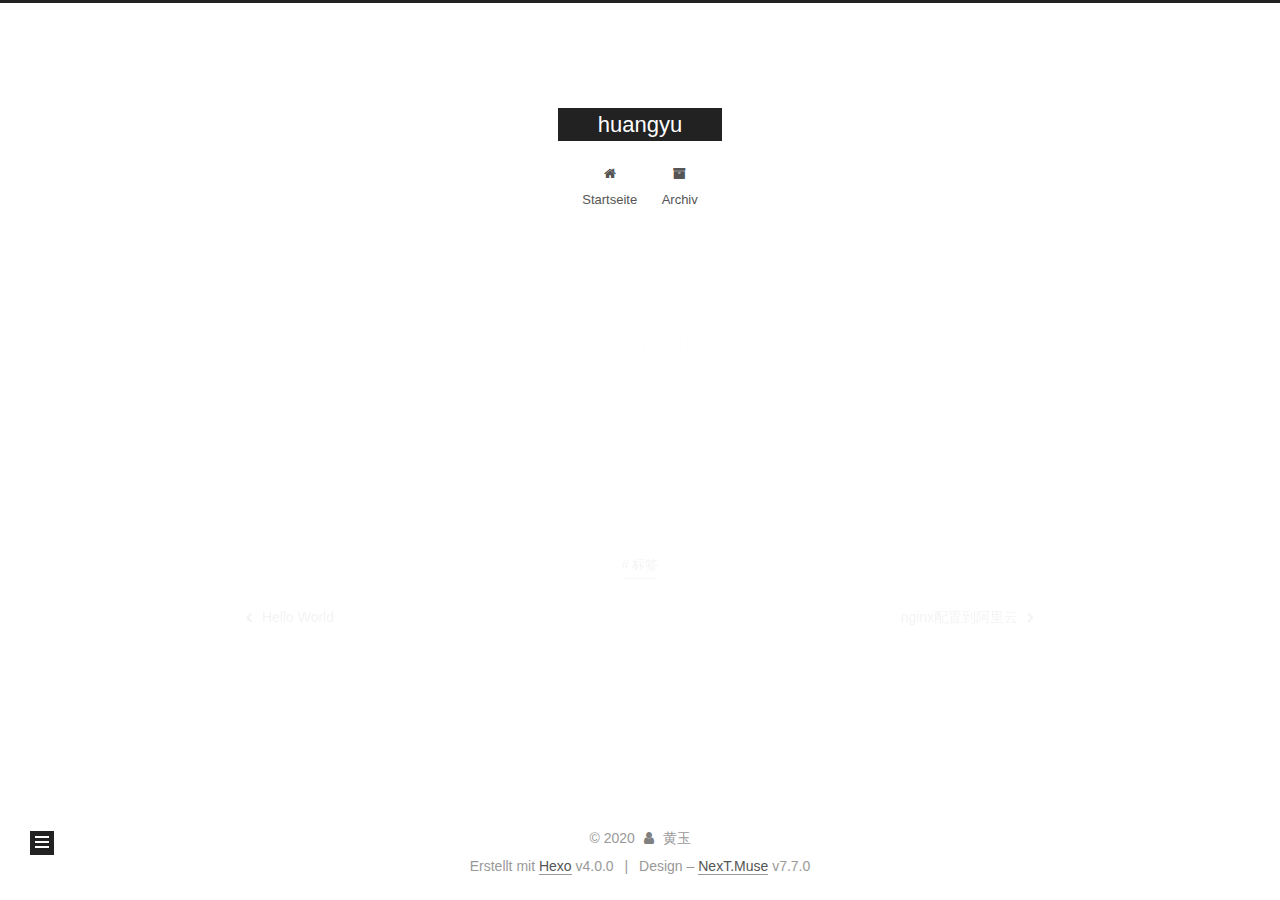
<file: 2019/12/03/postname/index.html>
<!DOCTYPE html>
<html lang="zh-Hans">
<head>
  <meta charset="UTF-8">
<meta name="viewport" content="width=device-width, initial-scale=1, maximum-scale=2">
<meta name="theme-color" content="#222">
<meta name="generator" content="Hexo 4.0.0">
  <link rel="apple-touch-icon" sizes="180x180" href="/images/apple-touch-icon-next.png">
  <link rel="icon" type="image/png" sizes="32x32" href="/images/favicon-32x32-next.png">
  <link rel="icon" type="image/png" sizes="16x16" href="/images/favicon-16x16-next.png">
  <link rel="mask-icon" href="/images/logo.svg" color="#222">

<link rel="stylesheet" href="/css/main.css">


<link rel="stylesheet" href="/lib/font-awesome/css/font-awesome.min.css">


<script id="hexo-configurations">
  var NexT = window.NexT || {};
  var CONFIG = {
    hostname: new URL('http://yoursite.com').hostname,
    root: '/',
    scheme: 'Muse',
    version: '7.7.0',
    exturl: false,
    sidebar: {"position":"left","display":"post","padding":18,"offset":12,"onmobile":false},
    copycode: {"enable":false,"show_result":false,"style":null},
    back2top: {"enable":true,"sidebar":false,"scrollpercent":false},
    bookmark: {"enable":false,"color":"#222","save":"auto"},
    fancybox: false,
    mediumzoom: false,
    lazyload: false,
    pangu: false,
    comments: {"style":"tabs","active":null,"storage":true,"lazyload":false,"nav":null},
    algolia: {
      appID: '',
      apiKey: '',
      indexName: '',
      hits: {"per_page":10},
      labels: {"input_placeholder":"Search for Posts","hits_empty":"We didn't find any results for the search: ${query}","hits_stats":"${hits} results found in ${time} ms"}
    },
    localsearch: {"enable":false,"trigger":"auto","top_n_per_article":1,"unescape":false,"preload":false},
    path: '',
    motion: {"enable":true,"async":false,"transition":{"post_block":"fadeIn","post_header":"slideDownIn","post_body":"slideDownIn","coll_header":"slideLeftIn","sidebar":"slideUpIn"}}
  };
</script>

  <meta name="description" content="第一个博客">
<meta name="keywords" content="标签">
<meta property="og:type" content="article">
<meta property="og:title" content="postname">
<meta property="og:url" content="http:&#x2F;&#x2F;yoursite.com&#x2F;2019&#x2F;12&#x2F;03&#x2F;postname&#x2F;index.html">
<meta property="og:site_name" content="huangyu">
<meta property="og:description" content="第一个博客">
<meta property="og:locale" content="zh-Hans">
<meta property="og:updated_time" content="2019-12-03T08:45:35.036Z">
<meta name="twitter:card" content="summary">

<link rel="canonical" href="http://yoursite.com/2019/12/03/postname/">


<script id="page-configurations">
  // https://hexo.io/docs/variables.html
  CONFIG.page = {
    sidebar: "",
    isHome: false,
    isPost: true
  };
</script>

  <title>postname | huangyu</title>
  






  <noscript>
  <style>
  .use-motion .brand,
  .use-motion .menu-item,
  .sidebar-inner,
  .use-motion .post-block,
  .use-motion .pagination,
  .use-motion .comments,
  .use-motion .post-header,
  .use-motion .post-body,
  .use-motion .collection-header { opacity: initial; }

  .use-motion .site-title,
  .use-motion .site-subtitle {
    opacity: initial;
    top: initial;
  }

  .use-motion .logo-line-before i { left: initial; }
  .use-motion .logo-line-after i { right: initial; }
  </style>
</noscript>

</head>

<body itemscope itemtype="http://schema.org/WebPage">
  <div class="container use-motion">
    <div class="headband"></div>

    <header class="header" itemscope itemtype="http://schema.org/WPHeader">
      <div class="header-inner"><div class="site-brand-container">
  <div class="site-meta">

    <div>
      <a href="/" class="brand" rel="start">
        <span class="logo-line-before"><i></i></span>
        <span class="site-title">huangyu</span>
        <span class="logo-line-after"><i></i></span>
      </a>
    </div>
  </div>

  <div class="site-nav-toggle">
    <div class="toggle" aria-label="Navigationsleiste an/ausschalten">
      <span class="toggle-line toggle-line-first"></span>
      <span class="toggle-line toggle-line-middle"></span>
      <span class="toggle-line toggle-line-last"></span>
    </div>
  </div>
</div>


<nav class="site-nav">
  
  <ul id="menu" class="menu">
        <li class="menu-item menu-item-home">

    <a href="/" rel="section"><i class="fa fa-fw fa-home"></i>Startseite</a>

  </li>
        <li class="menu-item menu-item-archives">

    <a href="/archives/" rel="section"><i class="fa fa-fw fa-archive"></i>Archiv</a>

  </li>
  </ul>

</nav>
</div>
    </header>

    
  <div class="back-to-top">
    <i class="fa fa-arrow-up"></i>
    <span>0%</span>
  </div>


    <main class="main">
      <div class="main-inner">
        <div class="content-wrap">
          

          <div class="content">
            

  <div class="posts-expand">
      
  
  
  <article itemscope itemtype="http://schema.org/Article" class="post-block " lang="zh-Hans">
    <link itemprop="mainEntityOfPage" href="http://yoursite.com/2019/12/03/postname/">

    <span hidden itemprop="author" itemscope itemtype="http://schema.org/Person">
      <meta itemprop="image" content="/images/avatar.gif">
      <meta itemprop="name" content="黄玉">
      <meta itemprop="description" content="">
    </span>

    <span hidden itemprop="publisher" itemscope itemtype="http://schema.org/Organization">
      <meta itemprop="name" content="huangyu">
    </span>
      <header class="post-header">
        <h1 class="post-title" itemprop="name headline">
          postname
        </h1>

        <div class="post-meta">
            <span class="post-meta-item">
              <span class="post-meta-item-icon">
                <i class="fa fa-calendar-o"></i>
              </span>
              <span class="post-meta-item-text">Veröffentlicht am</span>
              

              <time title="Erstellt: 2019-12-03 16:42:08 / Geändert am: 16:45:35" itemprop="dateCreated datePublished" datetime="2019-12-03T16:42:08+08:00">2019-12-03</time>
            </span>

          

        </div>
      </header>

    
    
    
    <div class="post-body" itemprop="articleBody">

      
        <p>第一个博客</p>

    </div>

    
    
    

      <footer class="post-footer">
          <div class="post-tags">
              <a href="/tags/%E6%A0%87%E7%AD%BE/" rel="tag"># 标签</a>
          </div>

        


        
    <div class="post-nav">
      <div class="post-nav-item">
    <a href="/2019/12/03/hello-world/" rel="prev" title="Hello World">
      <i class="fa fa-chevron-left"></i> Hello World
    </a></div>
      <div class="post-nav-item">
    <a href="/2019/12/12/nginx%E9%85%8D%E7%BD%AE%E5%88%B0%E9%98%BF%E9%87%8C%E4%BA%91/" rel="next" title="nginx配置到阿里云">
      nginx配置到阿里云 <i class="fa fa-chevron-right"></i>
    </a></div>
    </div>
      </footer>
    
  </article>
  
  
  

  </div>


          </div>
          

<script>
  window.addEventListener('tabs:register', () => {
    let activeClass = CONFIG.comments.activeClass;
    if (CONFIG.comments.storage) {
      activeClass = localStorage.getItem('comments_active') || activeClass;
    }
    if (activeClass) {
      let activeTab = document.querySelector(`a[href="#comment-${activeClass}"]`);
      if (activeTab) {
        activeTab.click();
      }
    }
  });
  if (CONFIG.comments.storage) {
    window.addEventListener('tabs:click', event => {
      if (!event.target.matches('.tabs-comment .tab-content .tab-pane')) return;
      let commentClass = event.target.classList[1];
      localStorage.setItem('comments_active', commentClass);
    });
  }
</script>

        </div>
          
  
  <div class="toggle sidebar-toggle">
    <span class="toggle-line toggle-line-first"></span>
    <span class="toggle-line toggle-line-middle"></span>
    <span class="toggle-line toggle-line-last"></span>
  </div>

  <aside class="sidebar">
    <div class="sidebar-inner">

      <ul class="sidebar-nav motion-element">
        <li class="sidebar-nav-toc">
          Inhaltsverzeichnis
        </li>
        <li class="sidebar-nav-overview">
          Übersicht
        </li>
      </ul>

      <!--noindex-->
      <div class="post-toc-wrap sidebar-panel">
      </div>
      <!--/noindex-->

      <div class="site-overview-wrap sidebar-panel">
        <div class="site-author motion-element" itemprop="author" itemscope itemtype="http://schema.org/Person">
  <p class="site-author-name" itemprop="name">黄玉</p>
  <div class="site-description" itemprop="description"></div>
</div>
<div class="site-state-wrap motion-element">
  <nav class="site-state">
      <div class="site-state-item site-state-posts">
          <a href="/archives/">
        
          <span class="site-state-item-count">4</span>
          <span class="site-state-item-name">Artikel</span>
        </a>
      </div>
      <div class="site-state-item site-state-tags">
        <span class="site-state-item-count">3</span>
        <span class="site-state-item-name">schlagwörter</span>
      </div>
  </nav>
</div>



      </div>

    </div>
  </aside>
  <div id="sidebar-dimmer"></div>


      </div>
    </main>

    <footer class="footer">
      <div class="footer-inner">
        

<div class="copyright">
  
  &copy; 
  <span itemprop="copyrightYear">2020</span>
  <span class="with-love">
    <i class="fa fa-user"></i>
  </span>
  <span class="author" itemprop="copyrightHolder">黄玉</span>
</div>
  <div class="powered-by">Erstellt mit  <a href="https://hexo.io/" class="theme-link" rel="noopener" target="_blank">Hexo</a> v4.0.0
  </div>
  <span class="post-meta-divider">|</span>
  <div class="theme-info">Design – <a href="https://muse.theme-next.org/" class="theme-link" rel="noopener" target="_blank">NexT.Muse</a> v7.7.0
  </div>

        








      </div>
    </footer>
  </div>

  
  <script src="/lib/anime.min.js"></script>
  <script src="/lib/velocity/velocity.min.js"></script>
  <script src="/lib/velocity/velocity.ui.min.js"></script>
<script src="/js/utils.js"></script><script src="/js/motion.js"></script>
<script src="/js/schemes/muse.js"></script>
<script src="/js/next-boot.js"></script>



  















  

  

</body>
</html>
</file>
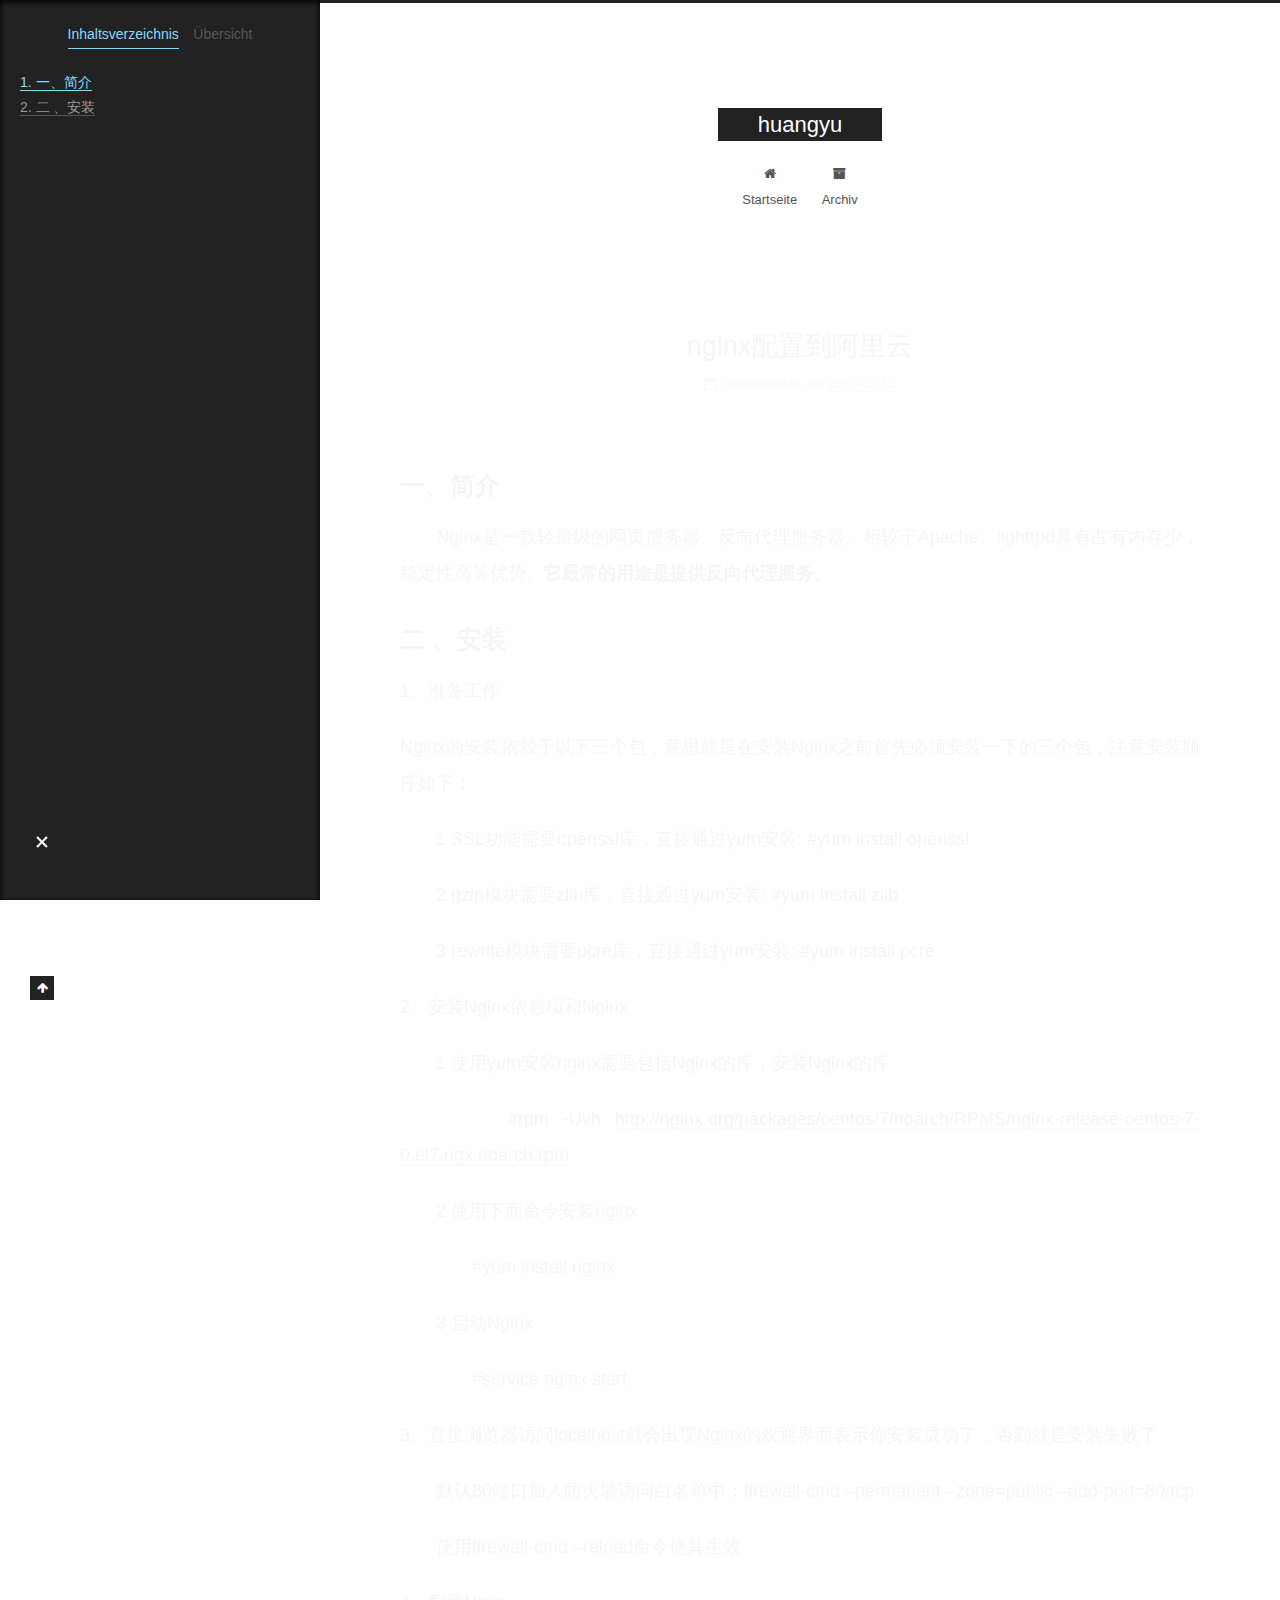
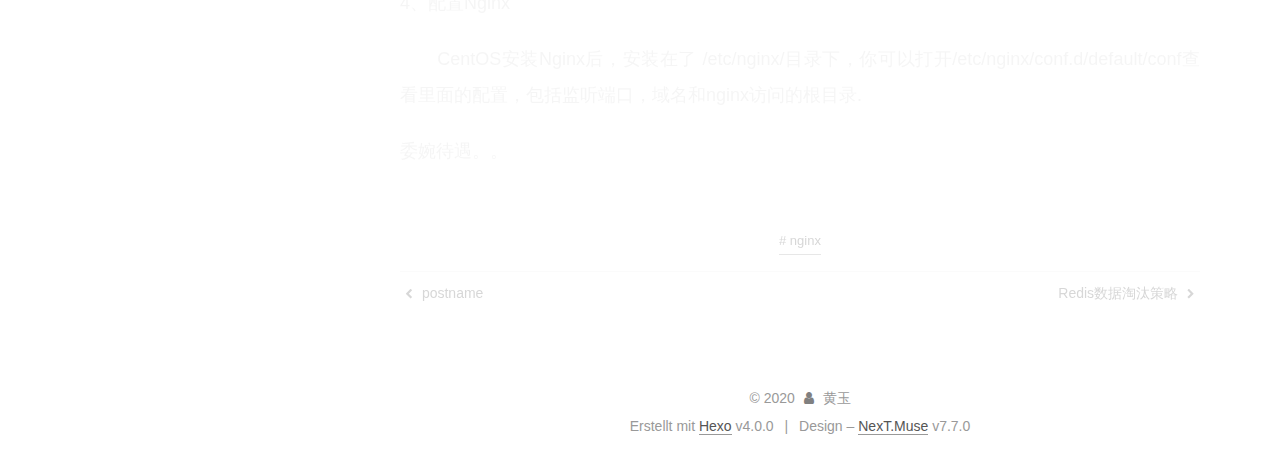
<file: 2019/12/12/nginx配置到阿里云/index.html>
<!DOCTYPE html>
<html lang="zh-Hans">
<head>
  <meta charset="UTF-8">
<meta name="viewport" content="width=device-width, initial-scale=1, maximum-scale=2">
<meta name="theme-color" content="#222">
<meta name="generator" content="Hexo 4.0.0">
  <link rel="apple-touch-icon" sizes="180x180" href="/images/apple-touch-icon-next.png">
  <link rel="icon" type="image/png" sizes="32x32" href="/images/favicon-32x32-next.png">
  <link rel="icon" type="image/png" sizes="16x16" href="/images/favicon-16x16-next.png">
  <link rel="mask-icon" href="/images/logo.svg" color="#222">

<link rel="stylesheet" href="/css/main.css">


<link rel="stylesheet" href="/lib/font-awesome/css/font-awesome.min.css">


<script id="hexo-configurations">
  var NexT = window.NexT || {};
  var CONFIG = {
    hostname: new URL('http://yoursite.com').hostname,
    root: '/',
    scheme: 'Muse',
    version: '7.7.0',
    exturl: false,
    sidebar: {"position":"left","display":"post","padding":18,"offset":12,"onmobile":false},
    copycode: {"enable":false,"show_result":false,"style":null},
    back2top: {"enable":true,"sidebar":false,"scrollpercent":false},
    bookmark: {"enable":false,"color":"#222","save":"auto"},
    fancybox: false,
    mediumzoom: false,
    lazyload: false,
    pangu: false,
    comments: {"style":"tabs","active":null,"storage":true,"lazyload":false,"nav":null},
    algolia: {
      appID: '',
      apiKey: '',
      indexName: '',
      hits: {"per_page":10},
      labels: {"input_placeholder":"Search for Posts","hits_empty":"We didn't find any results for the search: ${query}","hits_stats":"${hits} results found in ${time} ms"}
    },
    localsearch: {"enable":false,"trigger":"auto","top_n_per_article":1,"unescape":false,"preload":false},
    path: '',
    motion: {"enable":true,"async":false,"transition":{"post_block":"fadeIn","post_header":"slideDownIn","post_body":"slideDownIn","coll_header":"slideLeftIn","sidebar":"slideUpIn"}}
  };
</script>

  <meta name="description" content="一、简介　　Nginx是一款轻量级的网页服务器、反向代理服务器。相较于Apache、lighttpd具有占有内存少，稳定性高等优势。它最常的用途是提供反向代理服务。 二 、安装1、准备工作 Nginx的安装依赖于以下三个包，意思就是在安装Nginx之前首先必须安装一下的三个包，注意安装顺序如下： 　　1 SSL功能需要openssl库，直接通过yum安装: #yum install openssl">
<meta name="keywords" content="nginx">
<meta property="og:type" content="article">
<meta property="og:title" content="nginx配置到阿里云">
<meta property="og:url" content="http:&#x2F;&#x2F;yoursite.com&#x2F;2019&#x2F;12&#x2F;12&#x2F;nginx%E9%85%8D%E7%BD%AE%E5%88%B0%E9%98%BF%E9%87%8C%E4%BA%91&#x2F;index.html">
<meta property="og:site_name" content="huangyu">
<meta property="og:description" content="一、简介　　Nginx是一款轻量级的网页服务器、反向代理服务器。相较于Apache、lighttpd具有占有内存少，稳定性高等优势。它最常的用途是提供反向代理服务。 二 、安装1、准备工作 Nginx的安装依赖于以下三个包，意思就是在安装Nginx之前首先必须安装一下的三个包，注意安装顺序如下： 　　1 SSL功能需要openssl库，直接通过yum安装: #yum install openssl">
<meta property="og:locale" content="zh-Hans">
<meta property="og:updated_time" content="2019-12-12T06:42:47.650Z">
<meta name="twitter:card" content="summary">

<link rel="canonical" href="http://yoursite.com/2019/12/12/nginx%E9%85%8D%E7%BD%AE%E5%88%B0%E9%98%BF%E9%87%8C%E4%BA%91/">


<script id="page-configurations">
  // https://hexo.io/docs/variables.html
  CONFIG.page = {
    sidebar: "",
    isHome: false,
    isPost: true
  };
</script>

  <title>nginx配置到阿里云 | huangyu</title>
  






  <noscript>
  <style>
  .use-motion .brand,
  .use-motion .menu-item,
  .sidebar-inner,
  .use-motion .post-block,
  .use-motion .pagination,
  .use-motion .comments,
  .use-motion .post-header,
  .use-motion .post-body,
  .use-motion .collection-header { opacity: initial; }

  .use-motion .site-title,
  .use-motion .site-subtitle {
    opacity: initial;
    top: initial;
  }

  .use-motion .logo-line-before i { left: initial; }
  .use-motion .logo-line-after i { right: initial; }
  </style>
</noscript>

</head>

<body itemscope itemtype="http://schema.org/WebPage">
  <div class="container use-motion">
    <div class="headband"></div>

    <header class="header" itemscope itemtype="http://schema.org/WPHeader">
      <div class="header-inner"><div class="site-brand-container">
  <div class="site-meta">

    <div>
      <a href="/" class="brand" rel="start">
        <span class="logo-line-before"><i></i></span>
        <span class="site-title">huangyu</span>
        <span class="logo-line-after"><i></i></span>
      </a>
    </div>
  </div>

  <div class="site-nav-toggle">
    <div class="toggle" aria-label="Navigationsleiste an/ausschalten">
      <span class="toggle-line toggle-line-first"></span>
      <span class="toggle-line toggle-line-middle"></span>
      <span class="toggle-line toggle-line-last"></span>
    </div>
  </div>
</div>


<nav class="site-nav">
  
  <ul id="menu" class="menu">
        <li class="menu-item menu-item-home">

    <a href="/" rel="section"><i class="fa fa-fw fa-home"></i>Startseite</a>

  </li>
        <li class="menu-item menu-item-archives">

    <a href="/archives/" rel="section"><i class="fa fa-fw fa-archive"></i>Archiv</a>

  </li>
  </ul>

</nav>
</div>
    </header>

    
  <div class="back-to-top">
    <i class="fa fa-arrow-up"></i>
    <span>0%</span>
  </div>


    <main class="main">
      <div class="main-inner">
        <div class="content-wrap">
          

          <div class="content">
            

  <div class="posts-expand">
      
  
  
  <article itemscope itemtype="http://schema.org/Article" class="post-block " lang="zh-Hans">
    <link itemprop="mainEntityOfPage" href="http://yoursite.com/2019/12/12/nginx%E9%85%8D%E7%BD%AE%E5%88%B0%E9%98%BF%E9%87%8C%E4%BA%91/">

    <span hidden itemprop="author" itemscope itemtype="http://schema.org/Person">
      <meta itemprop="image" content="/images/avatar.gif">
      <meta itemprop="name" content="黄玉">
      <meta itemprop="description" content="">
    </span>

    <span hidden itemprop="publisher" itemscope itemtype="http://schema.org/Organization">
      <meta itemprop="name" content="huangyu">
    </span>
      <header class="post-header">
        <h1 class="post-title" itemprop="name headline">
          nginx配置到阿里云
        </h1>

        <div class="post-meta">
            <span class="post-meta-item">
              <span class="post-meta-item-icon">
                <i class="fa fa-calendar-o"></i>
              </span>
              <span class="post-meta-item-text">Veröffentlicht am</span>
              

              <time title="Erstellt: 2019-12-12 14:41:01 / Geändert am: 14:42:47" itemprop="dateCreated datePublished" datetime="2019-12-12T14:41:01+08:00">2019-12-12</time>
            </span>

          

        </div>
      </header>

    
    
    
    <div class="post-body" itemprop="articleBody">

      
        <h2 id="一、简介"><a href="#一、简介" class="headerlink" title="一、简介"></a>一、简介</h2><p>　　Nginx是一款轻量级的网页服务器、反向代理服务器。相较于Apache、lighttpd具有占有内存少，稳定性高等优势。<strong>它最常的用途是提供反向代理服务。</strong></p>
<h2 id="二-、安装"><a href="#二-、安装" class="headerlink" title="二 、安装"></a>二 、安装</h2><p>1、准备工作</p>
<p>Nginx的安装依赖于以下三个包，意思就是在安装Nginx之前首先必须安装一下的三个包，注意安装顺序如下：</p>
<p>　　1 SSL功能需要openssl库，直接通过yum安装: #yum install openssl</p>
<p>　　2 gzip模块需要zlib库，直接通过yum安装: #yum install zlib</p>
<p>　　3 rewrite模块需要pcre库，直接通过yum安装: #yum install pcre</p>
<p>2、安装Nginx依赖项和Nginx</p>
<p>　　1 使用yum安装nginx需要包括Nginx的库，安装Nginx的库</p>
<p>　　　　#rpm -Uvh <a href="http://nginx.org/packages/centos/7/noarch/RPMS/nginx-release-centos-7-0.el7.ngx.noarch.rpm" target="_blank" rel="noopener">http://nginx.org/packages/centos/7/noarch/RPMS/nginx-release-centos-7-0.el7.ngx.noarch.rpm</a></p>
<p>　　2 使用下面命令安装nginx</p>
<p>　　　　#yum install nginx</p>
<p>　　3 启动Nginx</p>
<p>　　　　#service nginx start</p>
<p>3、直接浏览器访问localhost就会出现Nginx的欢迎界面表示你安装成功了，否则就是安装失败了</p>
<p>　　默认80端口加入防火墙访问白名单中：firewall-cmd –permanent –zone=public –add-port=80/tcp</p>
<p>　　使用firewall-cmd –reload命令使其生效</p>
<p>4、配置Nginx</p>
<p>　　CentOS安装Nginx后，安装在了 /etc/nginx/目录下，你可以打开/etc/nginx/conf.d/default/conf查看里面的配置，包括监听端口，域名和nginx访问的根目录.</p>
<p>委婉待遇。。</p>

    </div>

    
    
    

      <footer class="post-footer">
          <div class="post-tags">
              <a href="/tags/nginx/" rel="tag"># nginx</a>
          </div>

        


        
    <div class="post-nav">
      <div class="post-nav-item">
    <a href="/2019/12/03/postname/" rel="prev" title="postname">
      <i class="fa fa-chevron-left"></i> postname
    </a></div>
      <div class="post-nav-item">
    <a href="/2019/12/17/Redis%E6%95%B0%E6%8D%AE%E6%B7%98%E6%B1%B0%E7%AD%96%E7%95%A5/" rel="next" title="Redis数据淘汰策略">
      Redis数据淘汰策略 <i class="fa fa-chevron-right"></i>
    </a></div>
    </div>
      </footer>
    
  </article>
  
  
  

  </div>


          </div>
          

<script>
  window.addEventListener('tabs:register', () => {
    let activeClass = CONFIG.comments.activeClass;
    if (CONFIG.comments.storage) {
      activeClass = localStorage.getItem('comments_active') || activeClass;
    }
    if (activeClass) {
      let activeTab = document.querySelector(`a[href="#comment-${activeClass}"]`);
      if (activeTab) {
        activeTab.click();
      }
    }
  });
  if (CONFIG.comments.storage) {
    window.addEventListener('tabs:click', event => {
      if (!event.target.matches('.tabs-comment .tab-content .tab-pane')) return;
      let commentClass = event.target.classList[1];
      localStorage.setItem('comments_active', commentClass);
    });
  }
</script>

        </div>
          
  
  <div class="toggle sidebar-toggle">
    <span class="toggle-line toggle-line-first"></span>
    <span class="toggle-line toggle-line-middle"></span>
    <span class="toggle-line toggle-line-last"></span>
  </div>

  <aside class="sidebar">
    <div class="sidebar-inner">

      <ul class="sidebar-nav motion-element">
        <li class="sidebar-nav-toc">
          Inhaltsverzeichnis
        </li>
        <li class="sidebar-nav-overview">
          Übersicht
        </li>
      </ul>

      <!--noindex-->
      <div class="post-toc-wrap sidebar-panel">
          <div class="post-toc motion-element"><ol class="nav"><li class="nav-item nav-level-2"><a class="nav-link" href="#一、简介"><span class="nav-number">1.</span> <span class="nav-text">一、简介</span></a></li><li class="nav-item nav-level-2"><a class="nav-link" href="#二-、安装"><span class="nav-number">2.</span> <span class="nav-text">二 、安装</span></a></li></ol></div>
      </div>
      <!--/noindex-->

      <div class="site-overview-wrap sidebar-panel">
        <div class="site-author motion-element" itemprop="author" itemscope itemtype="http://schema.org/Person">
  <p class="site-author-name" itemprop="name">黄玉</p>
  <div class="site-description" itemprop="description"></div>
</div>
<div class="site-state-wrap motion-element">
  <nav class="site-state">
      <div class="site-state-item site-state-posts">
          <a href="/archives/">
        
          <span class="site-state-item-count">4</span>
          <span class="site-state-item-name">Artikel</span>
        </a>
      </div>
      <div class="site-state-item site-state-tags">
        <span class="site-state-item-count">3</span>
        <span class="site-state-item-name">schlagwörter</span>
      </div>
  </nav>
</div>



      </div>

    </div>
  </aside>
  <div id="sidebar-dimmer"></div>


      </div>
    </main>

    <footer class="footer">
      <div class="footer-inner">
        

<div class="copyright">
  
  &copy; 
  <span itemprop="copyrightYear">2020</span>
  <span class="with-love">
    <i class="fa fa-user"></i>
  </span>
  <span class="author" itemprop="copyrightHolder">黄玉</span>
</div>
  <div class="powered-by">Erstellt mit  <a href="https://hexo.io/" class="theme-link" rel="noopener" target="_blank">Hexo</a> v4.0.0
  </div>
  <span class="post-meta-divider">|</span>
  <div class="theme-info">Design – <a href="https://muse.theme-next.org/" class="theme-link" rel="noopener" target="_blank">NexT.Muse</a> v7.7.0
  </div>

        








      </div>
    </footer>
  </div>

  
  <script src="/lib/anime.min.js"></script>
  <script src="/lib/velocity/velocity.min.js"></script>
  <script src="/lib/velocity/velocity.ui.min.js"></script>
<script src="/js/utils.js"></script><script src="/js/motion.js"></script>
<script src="/js/schemes/muse.js"></script>
<script src="/js/next-boot.js"></script>



  















  

  

</body>
</html>
</file>
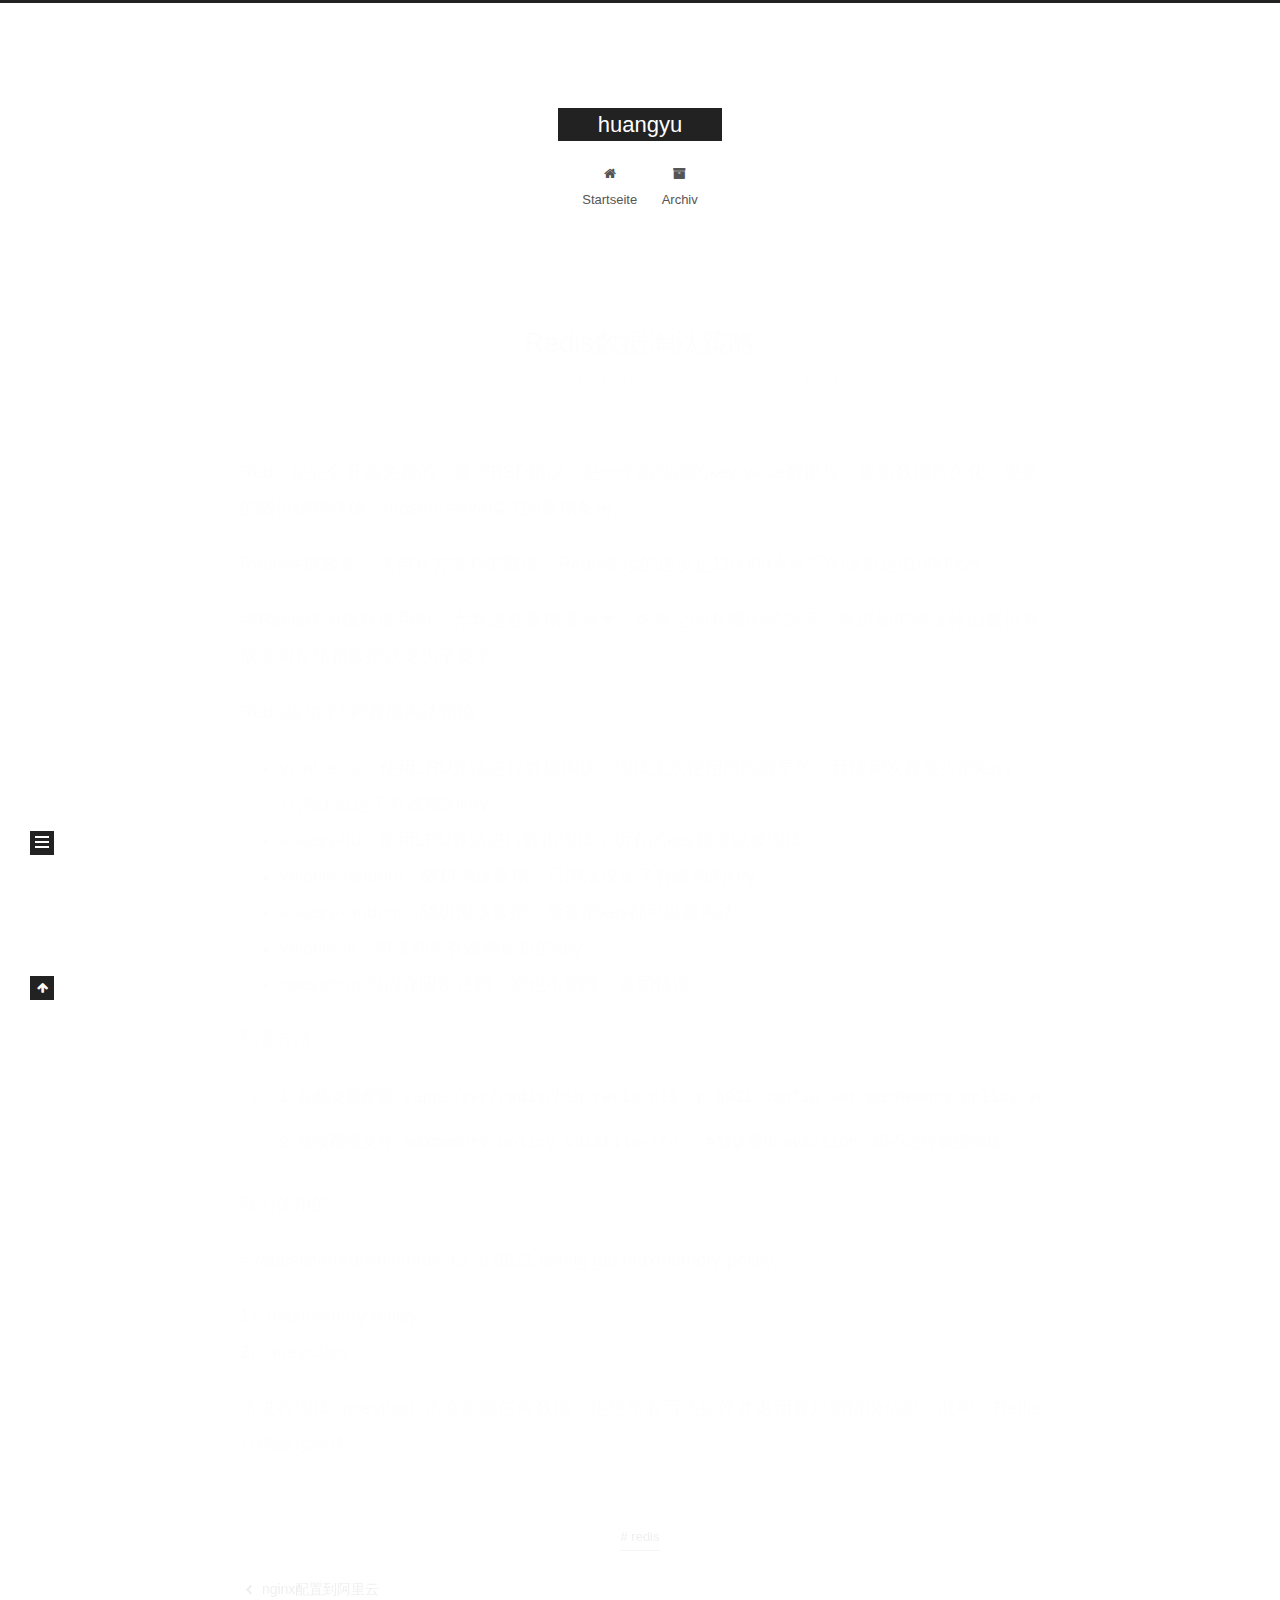
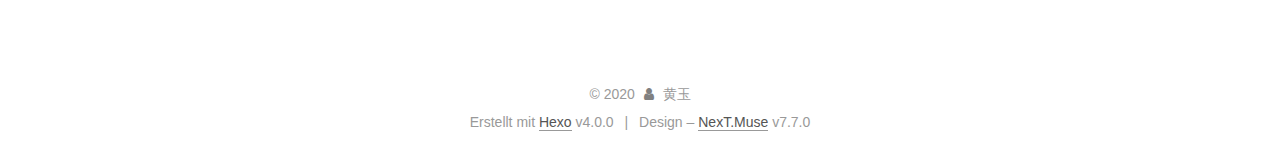
<file: 2019/12/17/Redis数据淘汰策略/index.html>
<!DOCTYPE html>
<html lang="zh-Hans">
<head>
  <meta charset="UTF-8">
<meta name="viewport" content="width=device-width, initial-scale=1, maximum-scale=2">
<meta name="theme-color" content="#222">
<meta name="generator" content="Hexo 4.0.0">
  <link rel="apple-touch-icon" sizes="180x180" href="/images/apple-touch-icon-next.png">
  <link rel="icon" type="image/png" sizes="32x32" href="/images/favicon-32x32-next.png">
  <link rel="icon" type="image/png" sizes="16x16" href="/images/favicon-16x16-next.png">
  <link rel="mask-icon" href="/images/logo.svg" color="#222">

<link rel="stylesheet" href="/css/main.css">


<link rel="stylesheet" href="/lib/font-awesome/css/font-awesome.min.css">


<script id="hexo-configurations">
  var NexT = window.NexT || {};
  var CONFIG = {
    hostname: new URL('http://yoursite.com').hostname,
    root: '/',
    scheme: 'Muse',
    version: '7.7.0',
    exturl: false,
    sidebar: {"position":"left","display":"post","padding":18,"offset":12,"onmobile":false},
    copycode: {"enable":false,"show_result":false,"style":null},
    back2top: {"enable":true,"sidebar":false,"scrollpercent":false},
    bookmark: {"enable":false,"color":"#222","save":"auto"},
    fancybox: false,
    mediumzoom: false,
    lazyload: false,
    pangu: false,
    comments: {"style":"tabs","active":null,"storage":true,"lazyload":false,"nav":null},
    algolia: {
      appID: '',
      apiKey: '',
      indexName: '',
      hits: {"per_page":10},
      labels: {"input_placeholder":"Search for Posts","hits_empty":"We didn't find any results for the search: ${query}","hits_stats":"${hits} results found in ${time} ms"}
    },
    localsearch: {"enable":false,"trigger":"auto","top_n_per_article":1,"unescape":false,"preload":false},
    path: '',
    motion: {"enable":true,"async":false,"transition":{"post_block":"fadeIn","post_header":"slideDownIn","post_body":"slideDownIn","coll_header":"slideLeftIn","sidebar":"slideUpIn"}}
  };
</script>

  <meta name="description" content="Redis 是完全开源免费的，遵守BSD协议，是一个高性能的key-value数据库。提供数据持久化，更多的数据结构存储，master-slave模式的数据备份。 Redis性能极高 – 来自官方文档的数据：Redis能读的速度是110000次&#x2F;s,写的速度是81000次&#x2F;s 。 将Redis作为缓存使用时，尤其是在数据量很大，内存空间有限的情况下，考虑如何淘汰掉旧数据释放空间存储新数据就更为重要">
<meta name="keywords" content="redis">
<meta property="og:type" content="article">
<meta property="og:title" content="Redis数据淘汰策略">
<meta property="og:url" content="http:&#x2F;&#x2F;yoursite.com&#x2F;2019&#x2F;12&#x2F;17&#x2F;Redis%E6%95%B0%E6%8D%AE%E6%B7%98%E6%B1%B0%E7%AD%96%E7%95%A5&#x2F;index.html">
<meta property="og:site_name" content="huangyu">
<meta property="og:description" content="Redis 是完全开源免费的，遵守BSD协议，是一个高性能的key-value数据库。提供数据持久化，更多的数据结构存储，master-slave模式的数据备份。 Redis性能极高 – 来自官方文档的数据：Redis能读的速度是110000次&#x2F;s,写的速度是81000次&#x2F;s 。 将Redis作为缓存使用时，尤其是在数据量很大，内存空间有限的情况下，考虑如何淘汰掉旧数据释放空间存储新数据就更为重要">
<meta property="og:locale" content="zh-Hans">
<meta property="og:updated_time" content="2019-12-19T11:34:07.679Z">
<meta name="twitter:card" content="summary">

<link rel="canonical" href="http://yoursite.com/2019/12/17/Redis%E6%95%B0%E6%8D%AE%E6%B7%98%E6%B1%B0%E7%AD%96%E7%95%A5/">


<script id="page-configurations">
  // https://hexo.io/docs/variables.html
  CONFIG.page = {
    sidebar: "",
    isHome: false,
    isPost: true
  };
</script>

  <title>Redis数据淘汰策略 | huangyu</title>
  






  <noscript>
  <style>
  .use-motion .brand,
  .use-motion .menu-item,
  .sidebar-inner,
  .use-motion .post-block,
  .use-motion .pagination,
  .use-motion .comments,
  .use-motion .post-header,
  .use-motion .post-body,
  .use-motion .collection-header { opacity: initial; }

  .use-motion .site-title,
  .use-motion .site-subtitle {
    opacity: initial;
    top: initial;
  }

  .use-motion .logo-line-before i { left: initial; }
  .use-motion .logo-line-after i { right: initial; }
  </style>
</noscript>

</head>

<body itemscope itemtype="http://schema.org/WebPage">
  <div class="container use-motion">
    <div class="headband"></div>

    <header class="header" itemscope itemtype="http://schema.org/WPHeader">
      <div class="header-inner"><div class="site-brand-container">
  <div class="site-meta">

    <div>
      <a href="/" class="brand" rel="start">
        <span class="logo-line-before"><i></i></span>
        <span class="site-title">huangyu</span>
        <span class="logo-line-after"><i></i></span>
      </a>
    </div>
  </div>

  <div class="site-nav-toggle">
    <div class="toggle" aria-label="Navigationsleiste an/ausschalten">
      <span class="toggle-line toggle-line-first"></span>
      <span class="toggle-line toggle-line-middle"></span>
      <span class="toggle-line toggle-line-last"></span>
    </div>
  </div>
</div>


<nav class="site-nav">
  
  <ul id="menu" class="menu">
        <li class="menu-item menu-item-home">

    <a href="/" rel="section"><i class="fa fa-fw fa-home"></i>Startseite</a>

  </li>
        <li class="menu-item menu-item-archives">

    <a href="/archives/" rel="section"><i class="fa fa-fw fa-archive"></i>Archiv</a>

  </li>
  </ul>

</nav>
</div>
    </header>

    
  <div class="back-to-top">
    <i class="fa fa-arrow-up"></i>
    <span>0%</span>
  </div>


    <main class="main">
      <div class="main-inner">
        <div class="content-wrap">
          

          <div class="content">
            

  <div class="posts-expand">
      
  
  
  <article itemscope itemtype="http://schema.org/Article" class="post-block " lang="zh-Hans">
    <link itemprop="mainEntityOfPage" href="http://yoursite.com/2019/12/17/Redis%E6%95%B0%E6%8D%AE%E6%B7%98%E6%B1%B0%E7%AD%96%E7%95%A5/">

    <span hidden itemprop="author" itemscope itemtype="http://schema.org/Person">
      <meta itemprop="image" content="/images/avatar.gif">
      <meta itemprop="name" content="黄玉">
      <meta itemprop="description" content="">
    </span>

    <span hidden itemprop="publisher" itemscope itemtype="http://schema.org/Organization">
      <meta itemprop="name" content="huangyu">
    </span>
      <header class="post-header">
        <h1 class="post-title" itemprop="name headline">
          Redis数据淘汰策略
        </h1>

        <div class="post-meta">
            <span class="post-meta-item">
              <span class="post-meta-item-icon">
                <i class="fa fa-calendar-o"></i>
              </span>
              <span class="post-meta-item-text">Veröffentlicht am</span>

              <time title="Erstellt: 2019-12-17 08:54:16" itemprop="dateCreated datePublished" datetime="2019-12-17T08:54:16+08:00">2019-12-17</time>
            </span>
              <span class="post-meta-item">
                <span class="post-meta-item-icon">
                  <i class="fa fa-calendar-check-o"></i>
                </span>
                <span class="post-meta-item-text">Bearbeitet am</span>
                <time title="Geändert am: 2019-12-19 19:34:07" itemprop="dateModified" datetime="2019-12-19T19:34:07+08:00">2019-12-19</time>
              </span>

          

        </div>
      </header>

    
    
    
    <div class="post-body" itemprop="articleBody">

      
        <p>Redis 是完全开源免费的，遵守BSD协议，是一个高性能的key-value数据库。提供数据持久化，更多的数据结构存储，master-slave模式的数据备份。</p>
<p>Redis性能极高 – 来自官方文档的数据：Redis能读的速度是110000次/s,写的速度是81000次/s 。</p>
<p>将Redis作为缓存使用时，尤其是在数据量很大，内存空间有限的情况下，考虑如何淘汰掉旧数据释放空间存储新数据就更为重要了。</p>
<p>Redis提供了5种数据淘汰策略： </p>
<ul>
<li>volatile-lru：使用LRU算法进行数据淘汰（淘汰上次使用时间最早的，且使用次数最少的key），只淘汰设定了有效期的key</li>
<li>allkeys-lru：使用LRU算法进行数据淘汰，所有的key都可以被淘汰</li>
<li>volatile-random：随机淘汰数据，只淘汰设定了有效期的key</li>
<li>allkeys-random：随机淘汰数据，所有的key都可以被淘汰</li>
<li>volatile-ttl：淘汰剩余有效期最短的key</li>
<li>noeviction:当内存限制达到，谁也不删除，返回错误。</li>
</ul>
<p>配置方法:</p>
<figure class="highlight plain"><table><tr><td class="gutter"><pre><span class="line">1</span></pre></td><td class="code"><pre><span class="line">1.在线更新配置 &#x2F;apps&#x2F;svr&#x2F;redis&#x2F;bin&#x2F;redis-cli -p 6921 config set maxmemory-policy volatile-lru </span></pre></td></tr><tr><td class="gutter"><pre><span class="line">2</span></pre></td><td class="code"><pre><span class="line">2.修改配置文件 maxmemory-policy volatile-lru   #默认是noeviction，即不进行数据淘汰</span></pre></td></tr></table></figure>



<p>我们使用的:</p>
<p># /apps/svr/redis/bin/redis-cli -p 6921 config get maxmemory-policy</p>
<p>1) “maxmemory-policy”<br>2) “noeviction”</p>
<p>不进行淘汰: noevition: 不会剔除任何数据，拒绝所有写入操作并返回客户端错误信息，此时，Redis只响应读操作</p>

    </div>

    
    
    

      <footer class="post-footer">
          <div class="post-tags">
              <a href="/tags/redis/" rel="tag"># redis</a>
          </div>

        


        
    <div class="post-nav">
      <div class="post-nav-item">
    <a href="/2019/12/12/nginx%E9%85%8D%E7%BD%AE%E5%88%B0%E9%98%BF%E9%87%8C%E4%BA%91/" rel="prev" title="nginx配置到阿里云">
      <i class="fa fa-chevron-left"></i> nginx配置到阿里云
    </a></div>
      <div class="post-nav-item"></div>
    </div>
      </footer>
    
  </article>
  
  
  

  </div>


          </div>
          

<script>
  window.addEventListener('tabs:register', () => {
    let activeClass = CONFIG.comments.activeClass;
    if (CONFIG.comments.storage) {
      activeClass = localStorage.getItem('comments_active') || activeClass;
    }
    if (activeClass) {
      let activeTab = document.querySelector(`a[href="#comment-${activeClass}"]`);
      if (activeTab) {
        activeTab.click();
      }
    }
  });
  if (CONFIG.comments.storage) {
    window.addEventListener('tabs:click', event => {
      if (!event.target.matches('.tabs-comment .tab-content .tab-pane')) return;
      let commentClass = event.target.classList[1];
      localStorage.setItem('comments_active', commentClass);
    });
  }
</script>

        </div>
          
  
  <div class="toggle sidebar-toggle">
    <span class="toggle-line toggle-line-first"></span>
    <span class="toggle-line toggle-line-middle"></span>
    <span class="toggle-line toggle-line-last"></span>
  </div>

  <aside class="sidebar">
    <div class="sidebar-inner">

      <ul class="sidebar-nav motion-element">
        <li class="sidebar-nav-toc">
          Inhaltsverzeichnis
        </li>
        <li class="sidebar-nav-overview">
          Übersicht
        </li>
      </ul>

      <!--noindex-->
      <div class="post-toc-wrap sidebar-panel">
      </div>
      <!--/noindex-->

      <div class="site-overview-wrap sidebar-panel">
        <div class="site-author motion-element" itemprop="author" itemscope itemtype="http://schema.org/Person">
  <p class="site-author-name" itemprop="name">黄玉</p>
  <div class="site-description" itemprop="description"></div>
</div>
<div class="site-state-wrap motion-element">
  <nav class="site-state">
      <div class="site-state-item site-state-posts">
          <a href="/archives/">
        
          <span class="site-state-item-count">4</span>
          <span class="site-state-item-name">Artikel</span>
        </a>
      </div>
      <div class="site-state-item site-state-tags">
        <span class="site-state-item-count">3</span>
        <span class="site-state-item-name">schlagwörter</span>
      </div>
  </nav>
</div>



      </div>

    </div>
  </aside>
  <div id="sidebar-dimmer"></div>


      </div>
    </main>

    <footer class="footer">
      <div class="footer-inner">
        

<div class="copyright">
  
  &copy; 
  <span itemprop="copyrightYear">2020</span>
  <span class="with-love">
    <i class="fa fa-user"></i>
  </span>
  <span class="author" itemprop="copyrightHolder">黄玉</span>
</div>
  <div class="powered-by">Erstellt mit  <a href="https://hexo.io/" class="theme-link" rel="noopener" target="_blank">Hexo</a> v4.0.0
  </div>
  <span class="post-meta-divider">|</span>
  <div class="theme-info">Design – <a href="https://muse.theme-next.org/" class="theme-link" rel="noopener" target="_blank">NexT.Muse</a> v7.7.0
  </div>

        








      </div>
    </footer>
  </div>

  
  <script src="/lib/anime.min.js"></script>
  <script src="/lib/velocity/velocity.min.js"></script>
  <script src="/lib/velocity/velocity.ui.min.js"></script>
<script src="/js/utils.js"></script><script src="/js/motion.js"></script>
<script src="/js/schemes/muse.js"></script>
<script src="/js/next-boot.js"></script>



  















  

  

</body>
</html>
</file>
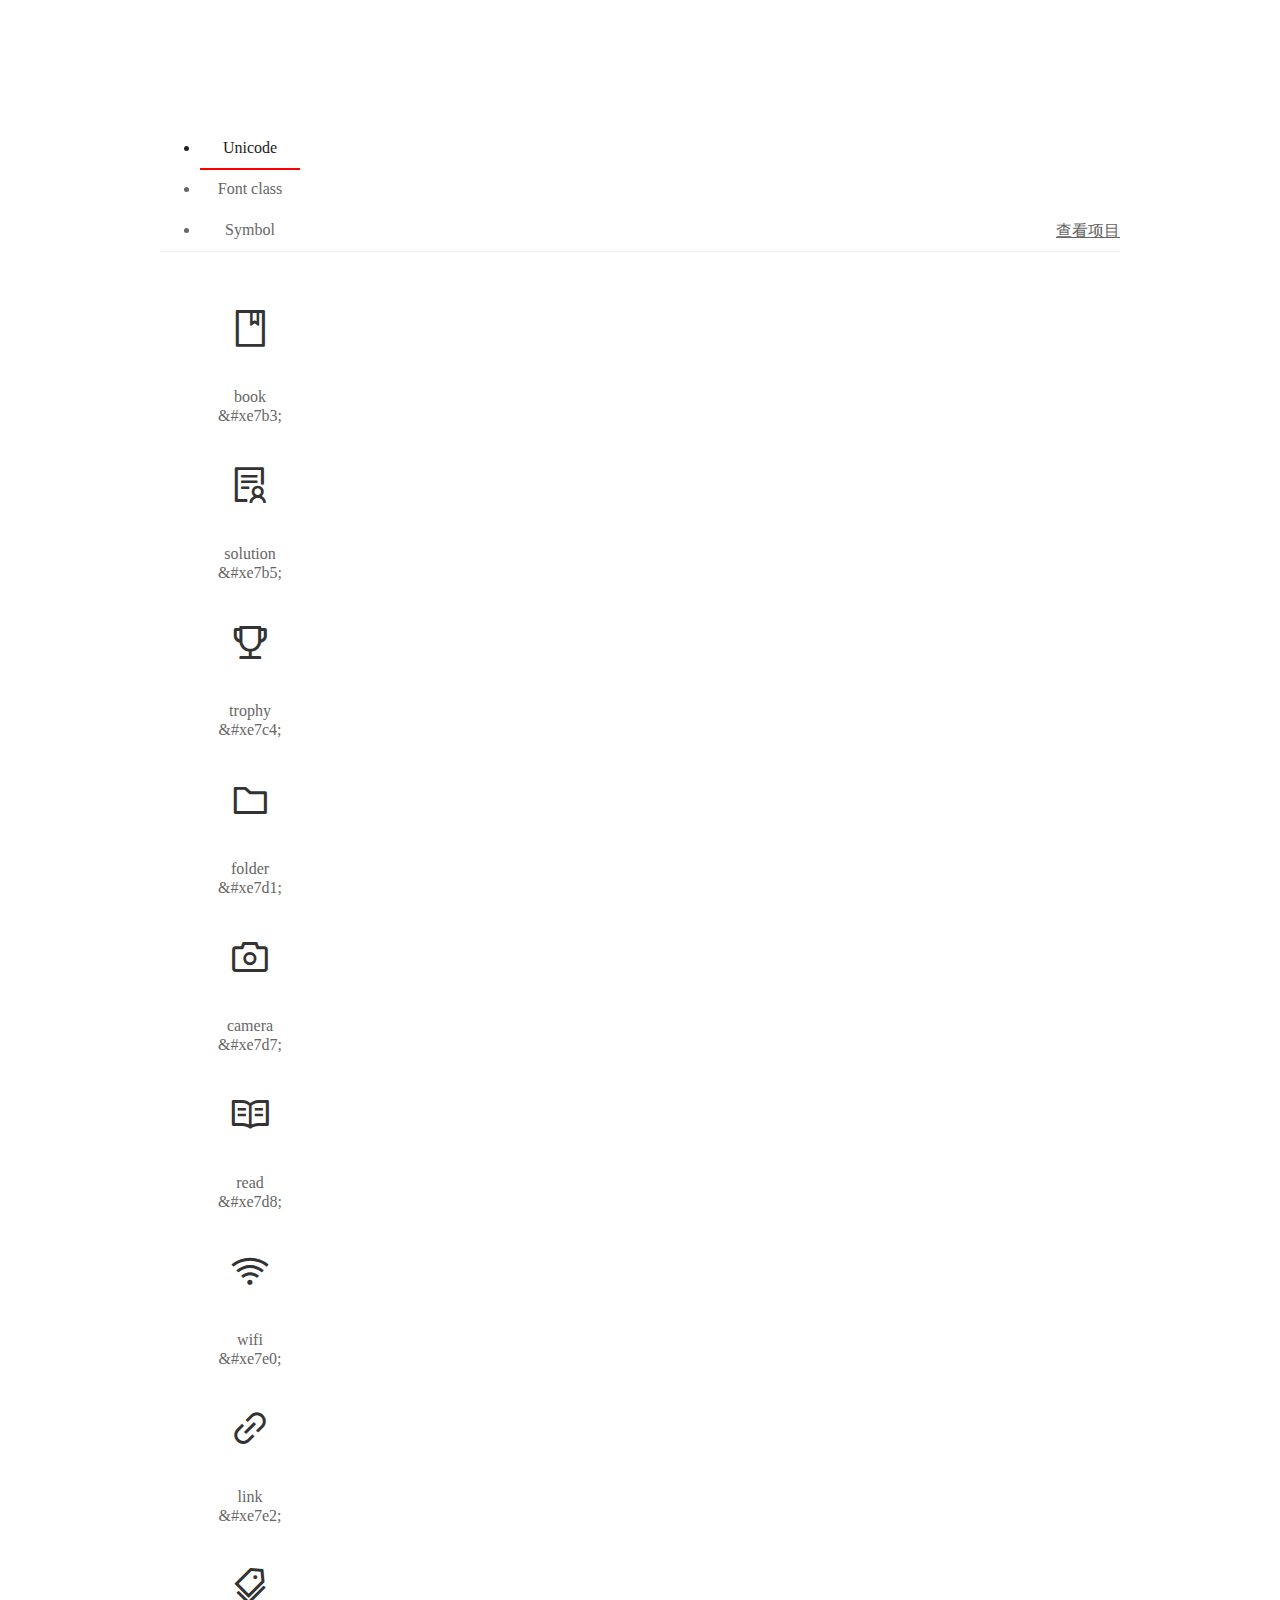
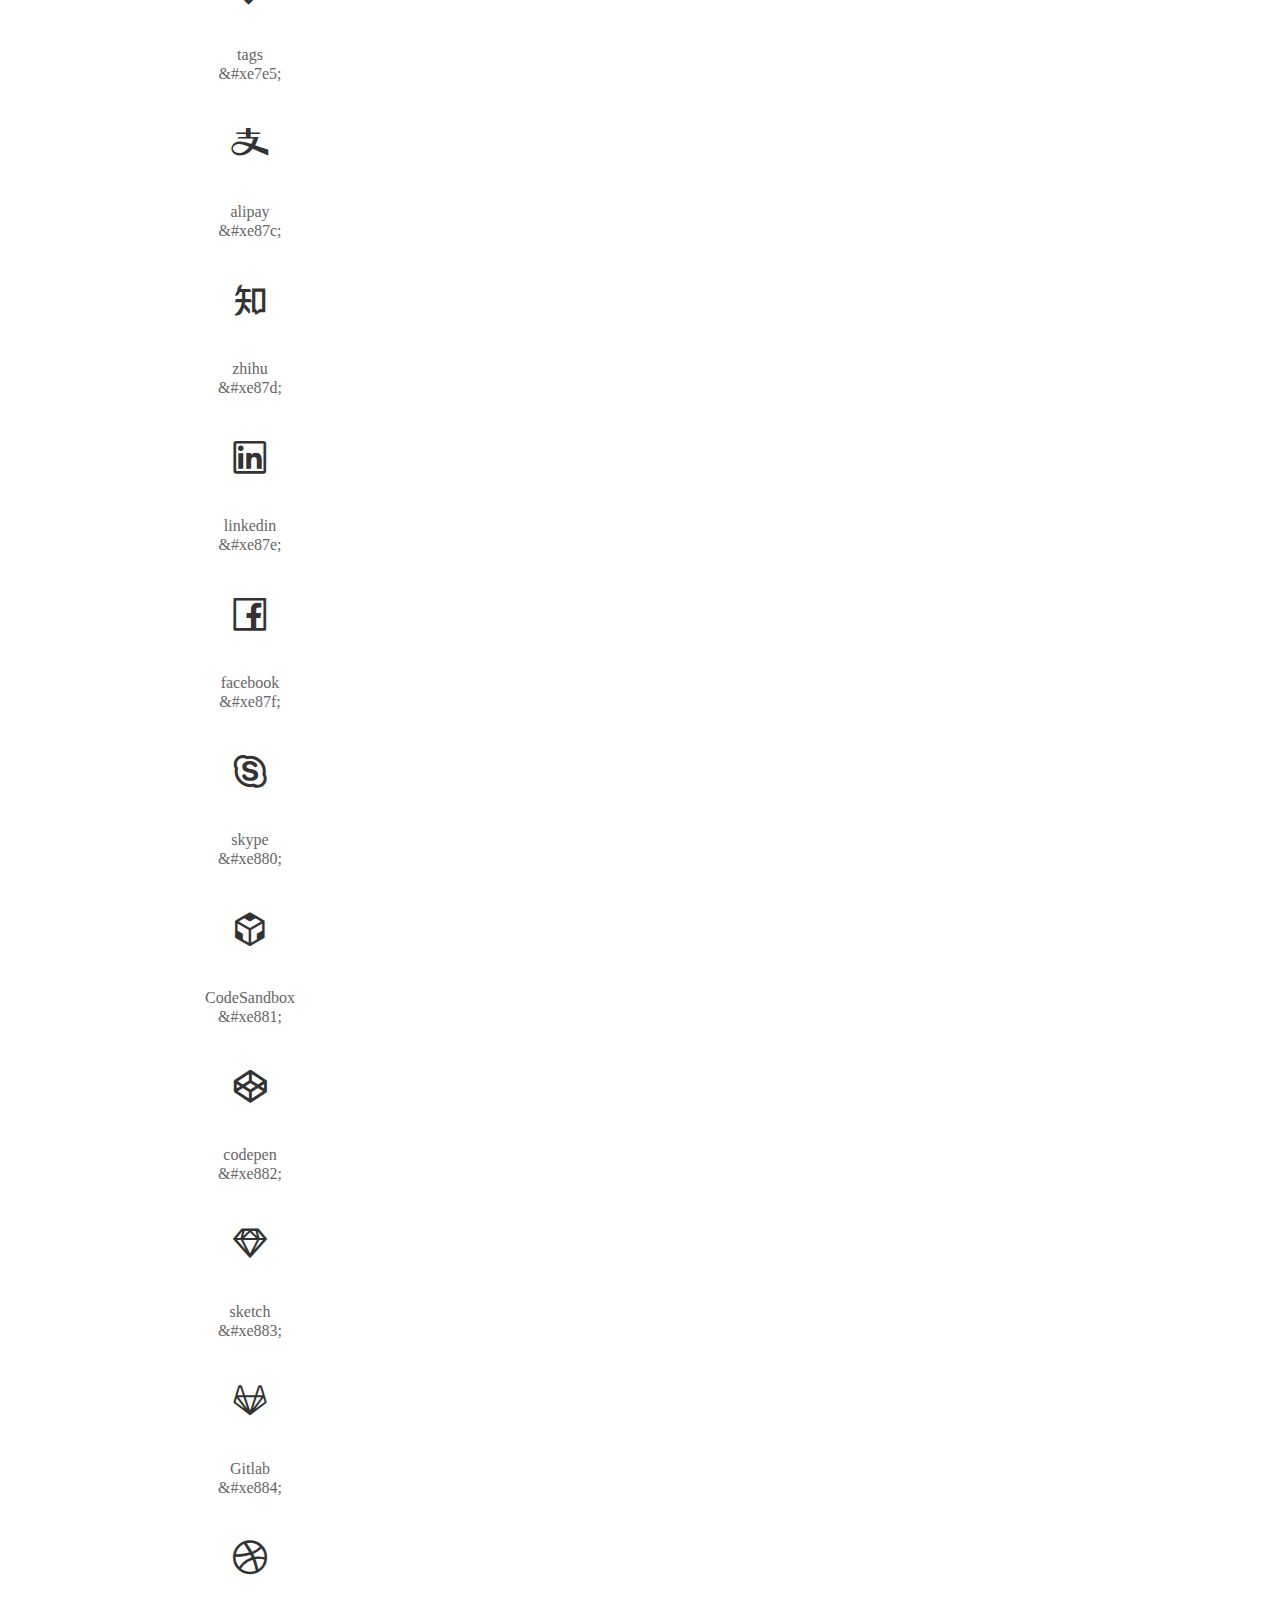
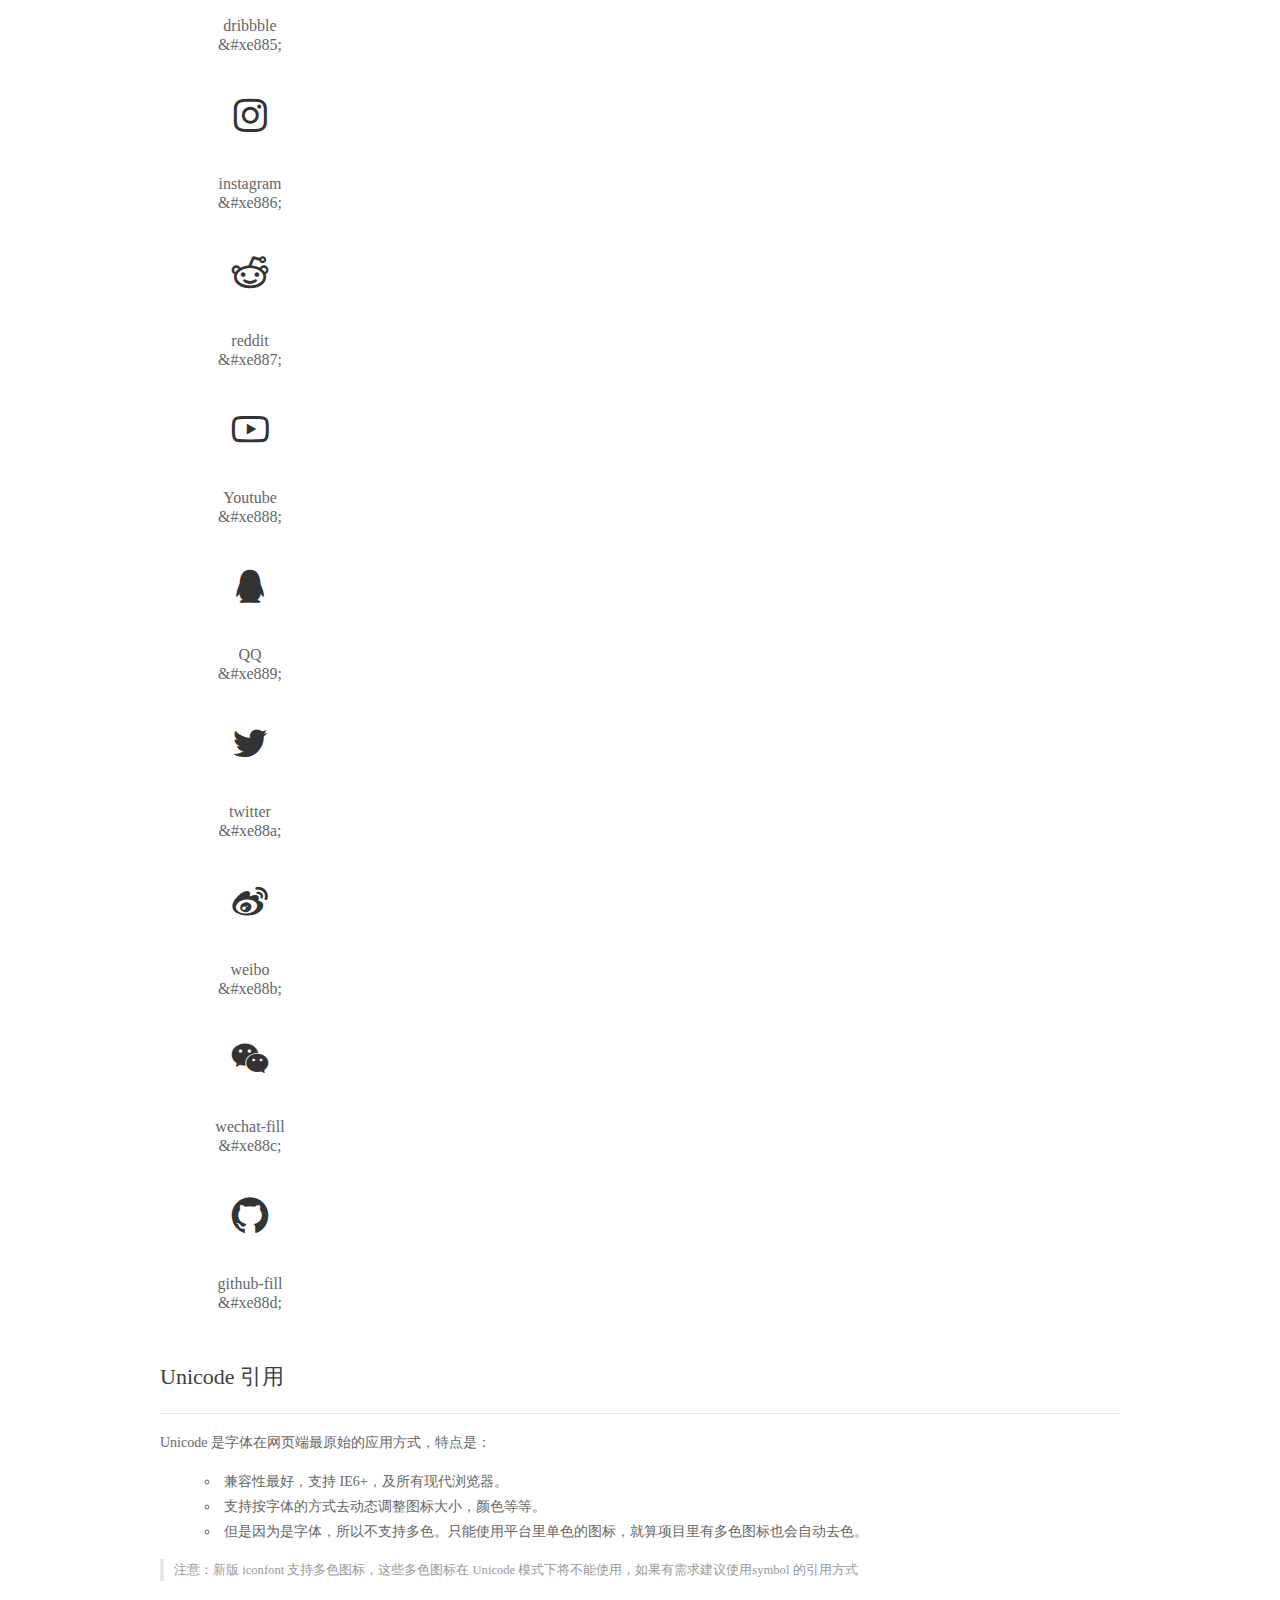
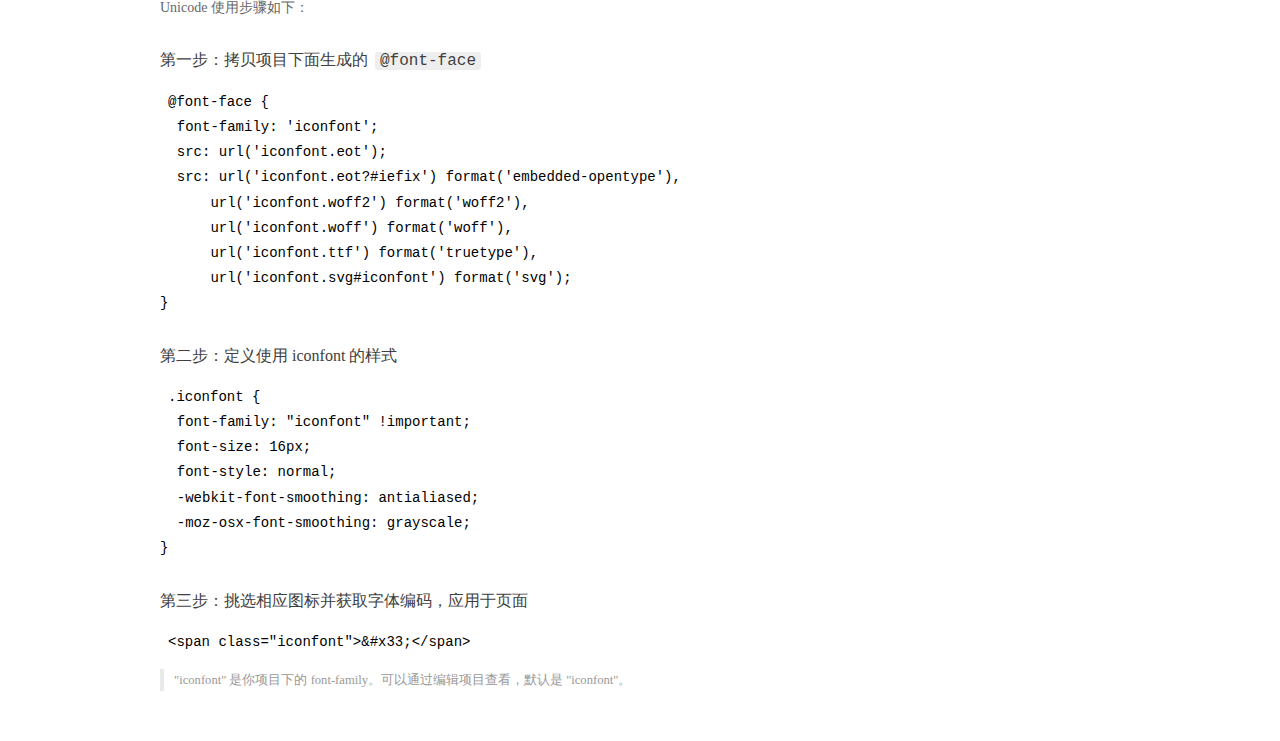
<file: fonts/iconfont/demo_index.html>
<!DOCTYPE html>
<html>
<head>
  <meta charset="utf-8"/>
  <title>IconFont Demo</title>
  <link rel="shortcut icon" href="https://gtms04.alicdn.com/tps/i4/TB1_oz6GVXXXXaFXpXXJDFnIXXX-64-64.ico" type="image/x-icon"/>
  <link rel="stylesheet" href="https://g.alicdn.com/thx/cube/1.3.2/cube.min.css">
  <link rel="stylesheet" href="demo.css">
  <link rel="stylesheet" href="iconfont.css">
  <script src="iconfont.js"></script>
  <!-- jQuery -->
  <script src="https://a1.alicdn.com/oss/uploads/2018/12/26/7bfddb60-08e8-11e9-9b04-53e73bb6408b.js"></script>
  <!-- 代码高亮 -->
  <script src="https://a1.alicdn.com/oss/uploads/2018/12/26/a3f714d0-08e6-11e9-8a15-ebf944d7534c.js"></script>
</head>
<body>
  <div class="main">
    <h1 class="logo"><a href="https://www.iconfont.cn/" title="iconfont 首页" target="_blank">&#xe86b;</a></h1>
    <div class="nav-tabs">
      <ul id="tabs" class="dib-box">
        <li class="dib active"><span>Unicode</span></li>
        <li class="dib"><span>Font class</span></li>
        <li class="dib"><span>Symbol</span></li>
      </ul>
      
      <a href="https://www.iconfont.cn/manage/index?manage_type=myprojects&projectId=1232073" target="_blank" class="nav-more">查看项目</a>
      
    </div>
    <div class="tab-container">
      <div class="content unicode" style="display: block;">
          <ul class="icon_lists dib-box">
          
            <li class="dib">
              <span class="icon iconfont">&#xe7b3;</span>
                <div class="name">book</div>
                <div class="code-name">&amp;#xe7b3;</div>
              </li>
          
            <li class="dib">
              <span class="icon iconfont">&#xe7b5;</span>
                <div class="name">solution</div>
                <div class="code-name">&amp;#xe7b5;</div>
              </li>
          
            <li class="dib">
              <span class="icon iconfont">&#xe7c4;</span>
                <div class="name">trophy</div>
                <div class="code-name">&amp;#xe7c4;</div>
              </li>
          
            <li class="dib">
              <span class="icon iconfont">&#xe7d1;</span>
                <div class="name">folder</div>
                <div class="code-name">&amp;#xe7d1;</div>
              </li>
          
            <li class="dib">
              <span class="icon iconfont">&#xe7d7;</span>
                <div class="name">camera</div>
                <div class="code-name">&amp;#xe7d7;</div>
              </li>
          
            <li class="dib">
              <span class="icon iconfont">&#xe7d8;</span>
                <div class="name">read</div>
                <div class="code-name">&amp;#xe7d8;</div>
              </li>
          
            <li class="dib">
              <span class="icon iconfont">&#xe7e0;</span>
                <div class="name">wifi</div>
                <div class="code-name">&amp;#xe7e0;</div>
              </li>
          
            <li class="dib">
              <span class="icon iconfont">&#xe7e2;</span>
                <div class="name">link</div>
                <div class="code-name">&amp;#xe7e2;</div>
              </li>
          
            <li class="dib">
              <span class="icon iconfont">&#xe7e5;</span>
                <div class="name">tags</div>
                <div class="code-name">&amp;#xe7e5;</div>
              </li>
          
            <li class="dib">
              <span class="icon iconfont">&#xe87c;</span>
                <div class="name">alipay</div>
                <div class="code-name">&amp;#xe87c;</div>
              </li>
          
            <li class="dib">
              <span class="icon iconfont">&#xe87d;</span>
                <div class="name">zhihu</div>
                <div class="code-name">&amp;#xe87d;</div>
              </li>
          
            <li class="dib">
              <span class="icon iconfont">&#xe87e;</span>
                <div class="name">linkedin</div>
                <div class="code-name">&amp;#xe87e;</div>
              </li>
          
            <li class="dib">
              <span class="icon iconfont">&#xe87f;</span>
                <div class="name">facebook</div>
                <div class="code-name">&amp;#xe87f;</div>
              </li>
          
            <li class="dib">
              <span class="icon iconfont">&#xe880;</span>
                <div class="name">skype</div>
                <div class="code-name">&amp;#xe880;</div>
              </li>
          
            <li class="dib">
              <span class="icon iconfont">&#xe881;</span>
                <div class="name">CodeSandbox</div>
                <div class="code-name">&amp;#xe881;</div>
              </li>
          
            <li class="dib">
              <span class="icon iconfont">&#xe882;</span>
                <div class="name">codepen</div>
                <div class="code-name">&amp;#xe882;</div>
              </li>
          
            <li class="dib">
              <span class="icon iconfont">&#xe883;</span>
                <div class="name">sketch</div>
                <div class="code-name">&amp;#xe883;</div>
              </li>
          
            <li class="dib">
              <span class="icon iconfont">&#xe884;</span>
                <div class="name">Gitlab</div>
                <div class="code-name">&amp;#xe884;</div>
              </li>
          
            <li class="dib">
              <span class="icon iconfont">&#xe885;</span>
                <div class="name">dribbble</div>
                <div class="code-name">&amp;#xe885;</div>
              </li>
          
            <li class="dib">
              <span class="icon iconfont">&#xe886;</span>
                <div class="name">instagram</div>
                <div class="code-name">&amp;#xe886;</div>
              </li>
          
            <li class="dib">
              <span class="icon iconfont">&#xe887;</span>
                <div class="name">reddit</div>
                <div class="code-name">&amp;#xe887;</div>
              </li>
          
            <li class="dib">
              <span class="icon iconfont">&#xe888;</span>
                <div class="name">Youtube</div>
                <div class="code-name">&amp;#xe888;</div>
              </li>
          
            <li class="dib">
              <span class="icon iconfont">&#xe889;</span>
                <div class="name">QQ</div>
                <div class="code-name">&amp;#xe889;</div>
              </li>
          
            <li class="dib">
              <span class="icon iconfont">&#xe88a;</span>
                <div class="name">twitter</div>
                <div class="code-name">&amp;#xe88a;</div>
              </li>
          
            <li class="dib">
              <span class="icon iconfont">&#xe88b;</span>
                <div class="name">weibo</div>
                <div class="code-name">&amp;#xe88b;</div>
              </li>
          
            <li class="dib">
              <span class="icon iconfont">&#xe88c;</span>
                <div class="name">wechat-fill</div>
                <div class="code-name">&amp;#xe88c;</div>
              </li>
          
            <li class="dib">
              <span class="icon iconfont">&#xe88d;</span>
                <div class="name">github-fill</div>
                <div class="code-name">&amp;#xe88d;</div>
              </li>
          
          </ul>
          <div class="article markdown">
          <h2 id="unicode-">Unicode 引用</h2>
          <hr>

          <p>Unicode 是字体在网页端最原始的应用方式，特点是：</p>
          <ul>
            <li>兼容性最好，支持 IE6+，及所有现代浏览器。</li>
            <li>支持按字体的方式去动态调整图标大小，颜色等等。</li>
            <li>但是因为是字体，所以不支持多色。只能使用平台里单色的图标，就算项目里有多色图标也会自动去色。</li>
          </ul>
          <blockquote>
            <p>注意：新版 iconfont 支持多色图标，这些多色图标在 Unicode 模式下将不能使用，如果有需求建议使用symbol 的引用方式</p>
          </blockquote>
          <p>Unicode 使用步骤如下：</p>
          <h3 id="-font-face">第一步：拷贝项目下面生成的 <code>@font-face</code></h3>
<pre><code class="language-css"
>@font-face {
  font-family: 'iconfont';
  src: url('iconfont.eot');
  src: url('iconfont.eot?#iefix') format('embedded-opentype'),
      url('iconfont.woff2') format('woff2'),
      url('iconfont.woff') format('woff'),
      url('iconfont.ttf') format('truetype'),
      url('iconfont.svg#iconfont') format('svg');
}
</code></pre>
          <h3 id="-iconfont-">第二步：定义使用 iconfont 的样式</h3>
<pre><code class="language-css"
>.iconfont {
  font-family: "iconfont" !important;
  font-size: 16px;
  font-style: normal;
  -webkit-font-smoothing: antialiased;
  -moz-osx-font-smoothing: grayscale;
}
</code></pre>
          <h3 id="-">第三步：挑选相应图标并获取字体编码，应用于页面</h3>
<pre>
<code class="language-html"
>&lt;span class="iconfont"&gt;&amp;#x33;&lt;/span&gt;
</code></pre>
          <blockquote>
            <p>"iconfont" 是你项目下的 font-family。可以通过编辑项目查看，默认是 "iconfont"。</p>
          </blockquote>
          </div>
      </div>
      <div class="content font-class">
        <ul class="icon_lists dib-box">
          
          <li class="dib">
            <span class="icon iconfont icon-publish"></span>
            <div class="name">
              book
            </div>
            <div class="code-name">.icon-publish
            </div>
          </li>
          
          <li class="dib">
            <span class="icon iconfont icon-resume"></span>
            <div class="name">
              solution
            </div>
            <div class="code-name">.icon-resume
            </div>
          </li>
          
          <li class="dib">
            <span class="icon iconfont icon-trophy"></span>
            <div class="name">
              trophy
            </div>
            <div class="code-name">.icon-trophy
            </div>
          </li>
          
          <li class="dib">
            <span class="icon iconfont icon-category"></span>
            <div class="name">
              folder
            </div>
            <div class="code-name">.icon-category
            </div>
          </li>
          
          <li class="dib">
            <span class="icon iconfont icon-gallary"></span>
            <div class="name">
              camera
            </div>
            <div class="code-name">.icon-gallary
            </div>
          </li>
          
          <li class="dib">
            <span class="icon iconfont icon-blog"></span>
            <div class="name">
              read
            </div>
            <div class="code-name">.icon-blog
            </div>
          </li>
          
          <li class="dib">
            <span class="icon iconfont icon-rss"></span>
            <div class="name">
              wifi
            </div>
            <div class="code-name">.icon-rss
            </div>
          </li>
          
          <li class="dib">
            <span class="icon iconfont icon-link"></span>
            <div class="name">
              link
            </div>
            <div class="code-name">.icon-link
            </div>
          </li>
          
          <li class="dib">
            <span class="icon iconfont icon-tags"></span>
            <div class="name">
              tags
            </div>
            <div class="code-name">.icon-tags
            </div>
          </li>
          
          <li class="dib">
            <span class="icon iconfont icon-alipay"></span>
            <div class="name">
              alipay
            </div>
            <div class="code-name">.icon-alipay
            </div>
          </li>
          
          <li class="dib">
            <span class="icon iconfont icon-zhihu"></span>
            <div class="name">
              zhihu
            </div>
            <div class="code-name">.icon-zhihu
            </div>
          </li>
          
          <li class="dib">
            <span class="icon iconfont icon-linkedin"></span>
            <div class="name">
              linkedin
            </div>
            <div class="code-name">.icon-linkedin
            </div>
          </li>
          
          <li class="dib">
            <span class="icon iconfont icon-facebook"></span>
            <div class="name">
              facebook
            </div>
            <div class="code-name">.icon-facebook
            </div>
          </li>
          
          <li class="dib">
            <span class="icon iconfont icon-skype"></span>
            <div class="name">
              skype
            </div>
            <div class="code-name">.icon-skype
            </div>
          </li>
          
          <li class="dib">
            <span class="icon iconfont icon-codesandbox"></span>
            <div class="name">
              CodeSandbox
            </div>
            <div class="code-name">.icon-codesandbox
            </div>
          </li>
          
          <li class="dib">
            <span class="icon iconfont icon-codepen"></span>
            <div class="name">
              codepen
            </div>
            <div class="code-name">.icon-codepen
            </div>
          </li>
          
          <li class="dib">
            <span class="icon iconfont icon-sketch"></span>
            <div class="name">
              sketch
            </div>
            <div class="code-name">.icon-sketch
            </div>
          </li>
          
          <li class="dib">
            <span class="icon iconfont icon-gitlab"></span>
            <div class="name">
              Gitlab
            </div>
            <div class="code-name">.icon-gitlab
            </div>
          </li>
          
          <li class="dib">
            <span class="icon iconfont icon-dribbble"></span>
            <div class="name">
              dribbble
            </div>
            <div class="code-name">.icon-dribbble
            </div>
          </li>
          
          <li class="dib">
            <span class="icon iconfont icon-instagram"></span>
            <div class="name">
              instagram
            </div>
            <div class="code-name">.icon-instagram
            </div>
          </li>
          
          <li class="dib">
            <span class="icon iconfont icon-reddit"></span>
            <div class="name">
              reddit
            </div>
            <div class="code-name">.icon-reddit
            </div>
          </li>
          
          <li class="dib">
            <span class="icon iconfont icon-youtube"></span>
            <div class="name">
              Youtube
            </div>
            <div class="code-name">.icon-youtube
            </div>
          </li>
          
          <li class="dib">
            <span class="icon iconfont icon-qq"></span>
            <div class="name">
              QQ
            </div>
            <div class="code-name">.icon-qq
            </div>
          </li>
          
          <li class="dib">
            <span class="icon iconfont icon-twitter"></span>
            <div class="name">
              twitter
            </div>
            <div class="code-name">.icon-twitter
            </div>
          </li>
          
          <li class="dib">
            <span class="icon iconfont icon-weibo"></span>
            <div class="name">
              weibo
            </div>
            <div class="code-name">.icon-weibo
            </div>
          </li>
          
          <li class="dib">
            <span class="icon iconfont icon-wechat"></span>
            <div class="name">
              wechat-fill
            </div>
            <div class="code-name">.icon-wechat
            </div>
          </li>
          
          <li class="dib">
            <span class="icon iconfont icon-github"></span>
            <div class="name">
              github-fill
            </div>
            <div class="code-name">.icon-github
            </div>
          </li>
          
        </ul>
        <div class="article markdown">
        <h2 id="font-class-">font-class 引用</h2>
        <hr>

        <p>font-class 是 Unicode 使用方式的一种变种，主要是解决 Unicode 书写不直观，语意不明确的问题。</p>
        <p>与 Unicode 使用方式相比，具有如下特点：</p>
        <ul>
          <li>兼容性良好，支持 IE8+，及所有现代浏览器。</li>
          <li>相比于 Unicode 语意明确，书写更直观。可以很容易分辨这个 icon 是什么。</li>
          <li>因为使用 class 来定义图标，所以当要替换图标时，只需要修改 class 里面的 Unicode 引用。</li>
          <li>不过因为本质上还是使用的字体，所以多色图标还是不支持的。</li>
        </ul>
        <p>使用步骤如下：</p>
        <h3 id="-fontclass-">第一步：引入项目下面生成的 fontclass 代码：</h3>
<pre><code class="language-html">&lt;link rel="stylesheet" href="./iconfont.css"&gt;
</code></pre>
        <h3 id="-">第二步：挑选相应图标并获取类名，应用于页面：</h3>
<pre><code class="language-html">&lt;span class="iconfont icon-xxx"&gt;&lt;/span&gt;
</code></pre>
        <blockquote>
          <p>"
            iconfont" 是你项目下的 font-family。可以通过编辑项目查看，默认是 "iconfont"。</p>
        </blockquote>
      </div>
      </div>
      <div class="content symbol">
          <ul class="icon_lists dib-box">
          
            <li class="dib">
                <svg class="icon svg-icon" aria-hidden="true">
                  <use xlink:href="#icon-publish"></use>
                </svg>
                <div class="name">book</div>
                <div class="code-name">#icon-publish</div>
            </li>
          
            <li class="dib">
                <svg class="icon svg-icon" aria-hidden="true">
                  <use xlink:href="#icon-resume"></use>
                </svg>
                <div class="name">solution</div>
                <div class="code-name">#icon-resume</div>
            </li>
          
            <li class="dib">
                <svg class="icon svg-icon" aria-hidden="true">
                  <use xlink:href="#icon-trophy"></use>
                </svg>
                <div class="name">trophy</div>
                <div class="code-name">#icon-trophy</div>
            </li>
          
            <li class="dib">
                <svg class="icon svg-icon" aria-hidden="true">
                  <use xlink:href="#icon-category"></use>
                </svg>
                <div class="name">folder</div>
                <div class="code-name">#icon-category</div>
            </li>
          
            <li class="dib">
                <svg class="icon svg-icon" aria-hidden="true">
                  <use xlink:href="#icon-gallary"></use>
                </svg>
                <div class="name">camera</div>
                <div class="code-name">#icon-gallary</div>
            </li>
          
            <li class="dib">
                <svg class="icon svg-icon" aria-hidden="true">
                  <use xlink:href="#icon-blog"></use>
                </svg>
                <div class="name">read</div>
                <div class="code-name">#icon-blog</div>
            </li>
          
            <li class="dib">
                <svg class="icon svg-icon" aria-hidden="true">
                  <use xlink:href="#icon-rss"></use>
                </svg>
                <div class="name">wifi</div>
                <div class="code-name">#icon-rss</div>
            </li>
          
            <li class="dib">
                <svg class="icon svg-icon" aria-hidden="true">
                  <use xlink:href="#icon-link"></use>
                </svg>
                <div class="name">link</div>
                <div class="code-name">#icon-link</div>
            </li>
          
            <li class="dib">
                <svg class="icon svg-icon" aria-hidden="true">
                  <use xlink:href="#icon-tags"></use>
                </svg>
                <div class="name">tags</div>
                <div class="code-name">#icon-tags</div>
            </li>
          
            <li class="dib">
                <svg class="icon svg-icon" aria-hidden="true">
                  <use xlink:href="#icon-alipay"></use>
                </svg>
                <div class="name">alipay</div>
                <div class="code-name">#icon-alipay</div>
            </li>
          
            <li class="dib">
                <svg class="icon svg-icon" aria-hidden="true">
                  <use xlink:href="#icon-zhihu"></use>
                </svg>
                <div class="name">zhihu</div>
                <div class="code-name">#icon-zhihu</div>
            </li>
          
            <li class="dib">
                <svg class="icon svg-icon" aria-hidden="true">
                  <use xlink:href="#icon-linkedin"></use>
                </svg>
                <div class="name">linkedin</div>
                <div class="code-name">#icon-linkedin</div>
            </li>
          
            <li class="dib">
                <svg class="icon svg-icon" aria-hidden="true">
                  <use xlink:href="#icon-facebook"></use>
                </svg>
                <div class="name">facebook</div>
                <div class="code-name">#icon-facebook</div>
            </li>
          
            <li class="dib">
                <svg class="icon svg-icon" aria-hidden="true">
                  <use xlink:href="#icon-skype"></use>
                </svg>
                <div class="name">skype</div>
                <div class="code-name">#icon-skype</div>
            </li>
          
            <li class="dib">
                <svg class="icon svg-icon" aria-hidden="true">
                  <use xlink:href="#icon-codesandbox"></use>
                </svg>
                <div class="name">CodeSandbox</div>
                <div class="code-name">#icon-codesandbox</div>
            </li>
          
            <li class="dib">
                <svg class="icon svg-icon" aria-hidden="true">
                  <use xlink:href="#icon-codepen"></use>
                </svg>
                <div class="name">codepen</div>
                <div class="code-name">#icon-codepen</div>
            </li>
          
            <li class="dib">
                <svg class="icon svg-icon" aria-hidden="true">
                  <use xlink:href="#icon-sketch"></use>
                </svg>
                <div class="name">sketch</div>
                <div class="code-name">#icon-sketch</div>
            </li>
          
            <li class="dib">
                <svg class="icon svg-icon" aria-hidden="true">
                  <use xlink:href="#icon-gitlab"></use>
                </svg>
                <div class="name">Gitlab</div>
                <div class="code-name">#icon-gitlab</div>
            </li>
          
            <li class="dib">
                <svg class="icon svg-icon" aria-hidden="true">
                  <use xlink:href="#icon-dribbble"></use>
                </svg>
                <div class="name">dribbble</div>
                <div class="code-name">#icon-dribbble</div>
            </li>
          
            <li class="dib">
                <svg class="icon svg-icon" aria-hidden="true">
                  <use xlink:href="#icon-instagram"></use>
                </svg>
                <div class="name">instagram</div>
                <div class="code-name">#icon-instagram</div>
            </li>
          
            <li class="dib">
                <svg class="icon svg-icon" aria-hidden="true">
                  <use xlink:href="#icon-reddit"></use>
                </svg>
                <div class="name">reddit</div>
                <div class="code-name">#icon-reddit</div>
            </li>
          
            <li class="dib">
                <svg class="icon svg-icon" aria-hidden="true">
                  <use xlink:href="#icon-youtube"></use>
                </svg>
                <div class="name">Youtube</div>
                <div class="code-name">#icon-youtube</div>
            </li>
          
            <li class="dib">
                <svg class="icon svg-icon" aria-hidden="true">
                  <use xlink:href="#icon-qq"></use>
                </svg>
                <div class="name">QQ</div>
                <div class="code-name">#icon-qq</div>
            </li>
          
            <li class="dib">
                <svg class="icon svg-icon" aria-hidden="true">
                  <use xlink:href="#icon-twitter"></use>
                </svg>
                <div class="name">twitter</div>
                <div class="code-name">#icon-twitter</div>
            </li>
          
            <li class="dib">
                <svg class="icon svg-icon" aria-hidden="true">
                  <use xlink:href="#icon-weibo"></use>
                </svg>
                <div class="name">weibo</div>
                <div class="code-name">#icon-weibo</div>
            </li>
          
            <li class="dib">
                <svg class="icon svg-icon" aria-hidden="true">
                  <use xlink:href="#icon-wechat"></use>
                </svg>
                <div class="name">wechat-fill</div>
                <div class="code-name">#icon-wechat</div>
            </li>
          
            <li class="dib">
                <svg class="icon svg-icon" aria-hidden="true">
                  <use xlink:href="#icon-github"></use>
                </svg>
                <div class="name">github-fill</div>
                <div class="code-name">#icon-github</div>
            </li>
          
          </ul>
          <div class="article markdown">
          <h2 id="symbol-">Symbol 引用</h2>
          <hr>

          <p>这是一种全新的使用方式，应该说这才是未来的主流，也是平台目前推荐的用法。相关介绍可以参考这篇<a href="">文章</a>
            这种用法其实是做了一个 SVG 的集合，与另外两种相比具有如下特点：</p>
          <ul>
            <li>支持多色图标了，不再受单色限制。</li>
            <li>通过一些技巧，支持像字体那样，通过 <code>font-size</code>, <code>color</code> 来调整样式。</li>
            <li>兼容性较差，支持 IE9+，及现代浏览器。</li>
            <li>浏览器渲染 SVG 的性能一般，还不如 png。</li>
          </ul>
          <p>使用步骤如下：</p>
          <h3 id="-symbol-">第一步：引入项目下面生成的 symbol 代码：</h3>
<pre><code class="language-html">&lt;script src="./iconfont.js"&gt;&lt;/script&gt;
</code></pre>
          <h3 id="-css-">第二步：加入通用 CSS 代码（引入一次就行）：</h3>
<pre><code class="language-html">&lt;style&gt;
.icon {
  width: 1em;
  height: 1em;
  vertical-align: -0.15em;
  fill: currentColor;
  overflow: hidden;
}
&lt;/style&gt;
</code></pre>
          <h3 id="-">第三步：挑选相应图标并获取类名，应用于页面：</h3>
<pre><code class="language-html">&lt;svg class="icon" aria-hidden="true"&gt;
  &lt;use xlink:href="#icon-xxx"&gt;&lt;/use&gt;
&lt;/svg&gt;
</code></pre>
          </div>
      </div>

    </div>
  </div>
  <script>
  $(document).ready(function () {
      $('.tab-container .content:first').show()

      $('#tabs li').click(function (e) {
        var tabContent = $('.tab-container .content')
        var index = $(this).index()

        if ($(this).hasClass('active')) {
          return
        } else {
          $('#tabs li').removeClass('active')
          $(this).addClass('active')

          tabContent.hide().eq(index).fadeIn()
        }
      })
    })
  </script>
</body>
</html>
</file>
<file: css/main.css>
html {
  line-height: 1.15; /* 1 */
  -webkit-text-size-adjust: 100%; /* 2 */
}
body {
  margin: 0;
}
main {
  display: block;
}
h1 {
  font-size: 2em;
  margin: 0.67em 0;
}
hr {
  box-sizing: content-box; /* 1 */
  height: 0; /* 1 */
  overflow: visible; /* 2 */
}
pre {
  font-family: monospace, monospace; /* 1 */
  font-size: 1em; /* 2 */
}
a {
  background: transparent;
}
abbr[title] {
  border-bottom: none; /* 1 */
  text-decoration: underline; /* 2 */
  text-decoration: underline dotted; /* 2 */
}
b,
strong {
  font-weight: bolder;
}
code,
kbd,
samp {
  font-family: monospace, monospace; /* 1 */
  font-size: 1em; /* 2 */
}
small {
  font-size: 80%;
}
sub,
sup {
  font-size: 75%;
  line-height: 0;
  position: relative;
  vertical-align: baseline;
}
sub {
  bottom: -0.25em;
}
sup {
  top: -0.5em;
}
img {
  border-style: none;
}
button,
input,
optgroup,
select,
textarea {
  font-family: inherit; /* 1 */
  font-size: 100%; /* 1 */
  line-height: 1.15; /* 1 */
  margin: 0; /* 2 */
}
button,
input {
/* 1 */
  overflow: visible;
}
button,
select {
/* 1 */
  text-transform: none;
}
button,
[type='button'],
[type='reset'],
[type='submit'] {
  -webkit-appearance: button;
}
button::-moz-focus-inner,
[type='button']::-moz-focus-inner,
[type='reset']::-moz-focus-inner,
[type='submit']::-moz-focus-inner {
  border-style: none;
  padding: 0;
}
button:-moz-focusring,
[type='button']:-moz-focusring,
[type='reset']:-moz-focusring,
[type='submit']:-moz-focusring {
  outline: 1px dotted ButtonText;
}
fieldset {
  padding: 0.35em 0.75em 0.625em;
}
legend {
  box-sizing: border-box; /* 1 */
  color: inherit; /* 2 */
  display: table; /* 1 */
  max-width: 100%; /* 1 */
  padding: 0; /* 3 */
  white-space: normal; /* 1 */
}
progress {
  vertical-align: baseline;
}
textarea {
  overflow: auto;
}
[type='checkbox'],
[type='radio'] {
  box-sizing: border-box; /* 1 */
  padding: 0; /* 2 */
}
[type='number']::-webkit-inner-spin-button,
[type='number']::-webkit-outer-spin-button {
  height: auto;
}
[type='search'] {
  outline-offset: -2px; /* 2 */
  -webkit-appearance: textfield; /* 1 */
}
[type='search']::-webkit-search-decoration {
  -webkit-appearance: none;
}
::-webkit-file-upload-button {
  font: inherit; /* 2 */
  -webkit-appearance: button; /* 1 */
}
details {
  display: block;
}
summary {
  display: list-item;
}
template {
  display: none;
}
[hidden] {
  display: none;
}
::selection {
  background: #262a30;
  color: #fff;
}
html,
body {
  height: 100%;
}
body {
  background: #fff;
  color: #555;
  font-family: 'Lato', "PingFang SC", "Microsoft YaHei", sans-serif;
  font-size: 1em;
  line-height: 2;
}
@media (max-width: 991px) {
  body {
    padding-left: 0 !important;
    padding-right: 0 !important;
  }
}
h1,
h2,
h3,
h4,
h5,
h6 {
  font-family: 'Lato', "PingFang SC", "Microsoft YaHei", sans-serif;
  font-weight: bold;
  line-height: 1.5;
  margin: 20px 0 15px;
}
h1 {
  font-size: 1.5em;
}
h2 {
  font-size: 1.375em;
}
h3 {
  font-size: 1.25em;
}
h4 {
  font-size: 1.125em;
}
h5 {
  font-size: 1em;
}
h6 {
  font-size: 0.875em;
}
p {
  margin: 0 0 20px 0;
}
a,
span.exturl {
  border-bottom: 1px solid #999;
  color: #555;
  outline: 0;
  text-decoration: none;
  overflow-wrap: break-word;
  word-wrap: break-word;
  cursor: pointer;
}
a:hover,
span.exturl:hover {
  border-bottom-color: #222;
  color: #222;
}
iframe,
img,
video {
  display: block;
  margin-left: auto;
  margin-right: auto;
  max-width: 100%;
}
hr {
  background-color: #ddd;
  background-image: repeating-linear-gradient(-45deg, #fff, #fff 4px, transparent 4px, transparent 8px);
  border: 0;
  height: 3px;
  margin: 40px 0;
}
blockquote {
  border-left: 4px solid #ddd;
  color: #666;
  margin: 0;
  padding: 0 15px;
}
blockquote cite::before {
  content: '-';
  padding: 0 5px;
}
dt {
  font-weight: 700;
}
dd {
  margin: 0;
  padding: 0;
}
kbd {
  background-color: #f5f5f5;
  background-image: linear-gradient(#eee, #fff, #eee);
  border: 1px solid #ccc;
  border-radius: 0.2em;
  box-shadow: 0.1em 0.1em 0.2em rgba(0,0,0,0.1);
  font-family: inherit;
  padding: 0.1em 0.3em;
  white-space: nowrap;
}
.table-container {
  -webkit-overflow-scrolling: touch;
  overflow: auto;
}
table {
  border-collapse: collapse;
  border-spacing: 0;
  font-size: 0.875em;
  margin: 0 0 20px 0;
  width: 100%;
}
tbody tr:nth-of-type(odd) {
  background: #f9f9f9;
}
tbody tr:hover {
  background: #f5f5f5;
}
caption,
th,
td {
  font-weight: normal;
  padding: 8px;
  text-align: left;
  vertical-align: middle;
}
th,
td {
  border: 1px solid #ddd;
  border-bottom: 3px solid #ddd;
}
th {
  font-weight: 700;
  padding-bottom: 10px;
}
td {
  border-bottom-width: 1px;
}
.btn {
  background: #222;
  border: 2px solid #222;
  border-radius: 0;
  color: #fff;
  display: inline-block;
  font-size: 0.875em;
  line-height: 2;
  padding: 0 20px;
  text-decoration: none;
  transition-property: background-color;
  transition-delay: 0s;
  transition-duration: 0.2s;
  transition-timing-function: ease-in-out;
}
.btn:hover {
  background: #fff;
  border-color: #222;
  color: #222;
}
.btn + .btn {
  margin: 0 0 8px 8px;
}
.btn .fa-fw {
  text-align: left;
  width: 1.285714285714286em;
}
.toggle {
  line-height: 0;
}
.toggle .toggle-line {
  background: #fff;
  display: inline-block;
  height: 2px;
  left: 0;
  position: relative;
  top: 0;
  transition: all 0.4s;
  vertical-align: top;
  width: 100%;
}
.toggle .toggle-line:not(:first-child) {
  margin-top: 3px;
}
.toggle.toggle-arrow .toggle-line-first {
  left: 50%;
  top: 2px;
  transform: rotate(45deg);
  width: 50%;
}
.toggle.toggle-arrow .toggle-line-middle {
  left: 2px;
  width: 90%;
}
.toggle.toggle-arrow .toggle-line-last {
  left: 50%;
  top: -2px;
  transform: rotate(-45deg);
  width: 50%;
}
.toggle.toggle-close .toggle-line-first {
  transform: rotate(-45deg);
  top: 5px;
}
.toggle.toggle-close .toggle-line-middle {
  opacity: 0;
}
.toggle.toggle-close .toggle-line-last {
  transform: rotate(45deg);
  top: -5px;
}
.highlight,
pre {
  background: #f7f7f7;
  color: #4d4d4c;
  line-height: 1.6;
  margin: 0 auto 20px;
}
pre,
code {
  font-family: consolas, Menlo, monospace, "PingFang SC", "Microsoft YaHei";
}
code {
  background: #eee;
  border-radius: 3px;
  color: #555;
  padding: 2px 4px;
  overflow-wrap: break-word;
  word-wrap: break-word;
}
.highlight *::selection {
  background: #d6d6d6;
}
.highlight pre {
  border: 0;
  margin: 0;
  padding: 10px 0;
}
.highlight table {
  border: 0;
  margin: 0;
  width: auto;
}
.highlight td {
  border: 0;
  padding: 0;
}
.highlight figcaption {
  background: #eee;
  color: #4d4d4c;
  font-size: 0.875em;
  line-height: 1.2;
  padding: 0.5em;
}
.highlight figcaption::before,
.highlight figcaption::after {
  content: ' ';
  display: table;
}
.highlight figcaption::after {
  clear: both;
}
.highlight figcaption a {
  color: #4d4d4c;
  float: right;
}
.highlight figcaption a:hover {
  border-bottom-color: #4d4d4c;
}
.highlight .gutter {
  -moz-user-select: none;
  -ms-user-select: none;
  -webkit-user-select: none;
  user-select: none;
}
.highlight .gutter pre {
  background: #eff2f3;
  color: #869194;
  padding-left: 10px;
  padding-right: 10px;
  text-align: right;
}
.highlight .code pre {
  background: #f7f7f7;
  padding-left: 10px;
  width: 100%;
}
.gist table {
  width: auto;
}
.gist table td {
  border: 0;
}
pre {
  overflow: auto;
  padding: 10px;
}
pre code {
  background: none;
  color: #4d4d4c;
  font-size: 0.875em;
  padding: 0;
  text-shadow: none;
}
pre .deletion {
  background: #fdd;
}
pre .addition {
  background: #dfd;
}
pre .meta {
  color: #eab700;
  -moz-user-select: none;
  -ms-user-select: none;
  -webkit-user-select: none;
  user-select: none;
}
pre .comment {
  color: #8e908c;
}
pre .variable,
pre .attribute,
pre .tag,
pre .name,
pre .regexp,
pre .ruby .constant,
pre .xml .tag .title,
pre .xml .pi,
pre .xml .doctype,
pre .html .doctype,
pre .css .id,
pre .css .class,
pre .css .pseudo {
  color: #c82829;
}
pre .number,
pre .preprocessor,
pre .built_in,
pre .builtin-name,
pre .literal,
pre .params,
pre .constant,
pre .command {
  color: #f5871f;
}
pre .ruby .class .title,
pre .css .rules .attribute,
pre .string,
pre .symbol,
pre .value,
pre .inheritance,
pre .header,
pre .ruby .symbol,
pre .xml .cdata,
pre .special,
pre .formula {
  color: #718c00;
}
pre .title,
pre .css .hexcolor {
  color: #3e999f;
}
pre .function,
pre .python .decorator,
pre .python .title,
pre .ruby .function .title,
pre .ruby .title .keyword,
pre .perl .sub,
pre .javascript .title,
pre .coffeescript .title {
  color: #4271ae;
}
pre .keyword,
pre .javascript .function {
  color: #8959a8;
}
.blockquote-center {
  border-left: none;
  margin: 40px 0;
  padding: 0;
  position: relative;
  text-align: center;
}
.blockquote-center::before,
.blockquote-center::after {
  background-repeat: no-repeat;
  background-size: 22px 22px;
  content: ' ';
  display: block;
  height: 24px;
  opacity: 0.2;
  position: absolute;
  width: 100%;
}
.blockquote-center::before {
  background-image: url("../images/quote-l.svg");
  background-position: 0 -6px;
  border-top: 1px solid #ccc;
  top: -20px;
}
.blockquote-center::after {
  background-image: url("../images/quote-r.svg");
  background-position: 100% 8px;
  border-bottom: 1px solid #ccc;
  bottom: -20px;
}
.blockquote-center p,
.blockquote-center div {
  text-align: center;
}
.post-body .group-picture img {
  margin: 0 auto;
  padding: 0 3px;
}
.group-picture-row {
  margin-bottom: 6px;
  overflow: hidden;
}
.group-picture-column {
  float: left;
  margin-bottom: 10px;
}
.post-body .label {
  display: inline;
  padding: 0 2px;
}
.post-body .label.default {
  background: #f0f0f0;
}
.post-body .label.primary {
  background: #efe6f7;
}
.post-body .label.info {
  background: #e5f2f8;
}
.post-body .label.success {
  background: #e7f4e9;
}
.post-body .label.warning {
  background: #fcf6e1;
}
.post-body .label.danger {
  background: #fae8eb;
}
.post-body .tabs {
  margin-bottom: 20px;
}
.post-body .tabs,
.tabs-comment {
  display: block;
  padding-top: 10px;
  position: relative;
}
.post-body .tabs ul.nav-tabs,
.tabs-comment ul.nav-tabs {
  display: flex;
  flex-wrap: wrap;
  margin: 0;
  margin-bottom: -1px;
  padding: 0;
}
@media (max-width: 413px) {
  .post-body .tabs ul.nav-tabs,
  .tabs-comment ul.nav-tabs {
    display: block;
    margin-bottom: 5px;
  }
}
.post-body .tabs ul.nav-tabs li.tab,
.tabs-comment ul.nav-tabs li.tab {
  background: #fff;
  border-bottom: 1px solid #ddd;
  border-left: 1px solid transparent;
  border-right: 1px solid transparent;
  border-top: 3px solid transparent;
  flex-grow: 1;
  list-style-type: none;
  border-radius: 0 0 0 0;
}
@media (max-width: 413px) {
  .post-body .tabs ul.nav-tabs li.tab,
  .tabs-comment ul.nav-tabs li.tab {
    border-bottom: 1px solid transparent;
    border-left: 3px solid transparent;
    border-right: 1px solid transparent;
    border-top: 1px solid transparent;
  }
}
@media (max-width: 413px) {
  .post-body .tabs ul.nav-tabs li.tab,
  .tabs-comment ul.nav-tabs li.tab {
    border-radius: 0;
  }
}
.post-body .tabs ul.nav-tabs li.tab a,
.tabs-comment ul.nav-tabs li.tab a {
  border-bottom: initial;
  display: block;
  line-height: 1.8;
  outline: 0;
  padding: 0.25em 0.75em;
  text-align: center;
  transition-delay: 0s;
  transition-duration: 0.2s;
  transition-timing-function: ease-out;
}
.post-body .tabs ul.nav-tabs li.tab a i,
.tabs-comment ul.nav-tabs li.tab a i {
  width: 1.285714285714286em;
}
.post-body .tabs ul.nav-tabs li.tab.active,
.tabs-comment ul.nav-tabs li.tab.active {
  border-bottom: 1px solid transparent;
  border-left: 1px solid #ddd;
  border-right: 1px solid #ddd;
  border-top: 3px solid #fc6423;
}
@media (max-width: 413px) {
  .post-body .tabs ul.nav-tabs li.tab.active,
  .tabs-comment ul.nav-tabs li.tab.active {
    border-bottom: 1px solid #ddd;
    border-left: 3px solid #fc6423;
    border-right: 1px solid #ddd;
    border-top: 1px solid #ddd;
  }
}
.post-body .tabs ul.nav-tabs li.tab.active a,
.tabs-comment ul.nav-tabs li.tab.active a {
  color: #555;
  cursor: default;
}
.post-body .tabs .tab-content .tab-pane,
.tabs-comment .tab-content .tab-pane {
  border: 1px solid #ddd;
  padding: 20px 20px 0 20px;
  border-radius: 0;
}
.post-body .tabs .tab-content .tab-pane:not(.active),
.tabs-comment .tab-content .tab-pane:not(.active) {
  display: none;
}
.post-body .tabs .tab-content .tab-pane.active,
.tabs-comment .tab-content .tab-pane.active {
  display: block;
}
.post-body .tabs .tab-content .tab-pane.active:nth-of-type(1),
.tabs-comment .tab-content .tab-pane.active:nth-of-type(1) {
  border-radius: 0 0 0 0;
}
@media (max-width: 413px) {
  .post-body .tabs .tab-content .tab-pane.active:nth-of-type(1),
  .tabs-comment .tab-content .tab-pane.active:nth-of-type(1) {
    border-radius: 0;
  }
}
.post-body .note {
  border-radius: 3px;
  margin-bottom: 20px;
  padding: 15px;
  position: relative;
  border: 1px solid #eee;
  border-left-width: 5px;
}
.post-body .note h2,
.post-body .note h3,
.post-body .note h4,
.post-body .note h5,
.post-body .note h6 {
  margin-top: 0;
  border-bottom: initial;
  margin-bottom: 0;
  padding-top: 0;
}
.post-body .note p:first-child,
.post-body .note ul:first-child,
.post-body .note ol:first-child,
.post-body .note table:first-child,
.post-body .note pre:first-child,
.post-body .note blockquote:first-child,
.post-body .note img:first-child {
  margin-top: 0;
}
.post-body .note p:last-child,
.post-body .note ul:last-child,
.post-body .note ol:last-child,
.post-body .note table:last-child,
.post-body .note pre:last-child,
.post-body .note blockquote:last-child,
.post-body .note img:last-child {
  margin-bottom: 0;
}
.post-body .note.default {
  border-left-color: #777;
}
.post-body .note.default h2,
.post-body .note.default h3,
.post-body .note.default h4,
.post-body .note.default h5,
.post-body .note.default h6 {
  color: #777;
}
.post-body .note.primary {
  border-left-color: #6f42c1;
}
.post-body .note.primary h2,
.post-body .note.primary h3,
.post-body .note.primary h4,
.post-body .note.primary h5,
.post-body .note.primary h6 {
  color: #6f42c1;
}
.post-body .note.info {
  border-left-color: #428bca;
}
.post-body .note.info h2,
.post-body .note.info h3,
.post-body .note.info h4,
.post-body .note.info h5,
.post-body .note.info h6 {
  color: #428bca;
}
.post-body .note.success {
  border-left-color: #5cb85c;
}
.post-body .note.success h2,
.post-body .note.success h3,
.post-body .note.success h4,
.post-body .note.success h5,
.post-body .note.success h6 {
  color: #5cb85c;
}
.post-body .note.warning {
  border-left-color: #f0ad4e;
}
.post-body .note.warning h2,
.post-body .note.warning h3,
.post-body .note.warning h4,
.post-body .note.warning h5,
.post-body .note.warning h6 {
  color: #f0ad4e;
}
.post-body .note.danger {
  border-left-color: #d9534f;
}
.post-body .note.danger h2,
.post-body .note.danger h3,
.post-body .note.danger h4,
.post-body .note.danger h5,
.post-body .note.danger h6 {
  color: #d9534f;
}
.pagination .prev,
.pagination .next,
.pagination .page-number,
.pagination .space {
  display: inline-block;
  margin: 0 10px;
  padding: 0 11px;
  position: relative;
  top: -1px;
}
@media (max-width: 767px) {
  .pagination .prev,
  .pagination .next,
  .pagination .page-number,
  .pagination .space {
    margin: 0 5px;
  }
}
.pagination {
  border-top: 1px solid #eee;
  margin: 120px 0 0;
  text-align: center;
}
.pagination .prev,
.pagination .next,
.pagination .page-number {
  border-bottom: 0;
  border-top: 1px solid #eee;
  transition-property: border-color;
  transition-delay: 0s;
  transition-duration: 0.2s;
  transition-timing-function: ease-in-out;
}
.pagination .prev:hover,
.pagination .next:hover,
.pagination .page-number:hover {
  border-top-color: #222;
}
.pagination .space {
  margin: 0;
  padding: 0;
}
.pagination .prev {
  margin-left: 0;
}
.pagination .next {
  margin-right: 0;
}
.pagination .page-number.current {
  background: #ccc;
  border-top-color: #ccc;
  color: #fff;
}
@media (max-width: 767px) {
  .pagination {
    border-top: none;
  }
  .pagination .prev,
  .pagination .next,
  .pagination .page-number {
    border-bottom: 1px solid #eee;
    border-top: 0;
    margin-bottom: 10px;
    padding: 0 10px;
  }
  .pagination .prev:hover,
  .pagination .next:hover,
  .pagination .page-number:hover {
    border-bottom-color: #222;
  }
}
.comments {
  margin: 60px 20px 0;
  overflow: hidden;
}
.comment-button-group {
  display: flex;
  flex-wrap: wrap-reverse;
  justify-content: center;
  margin: 1em 0;
}
.comment-button-group .comment-button {
  margin: 0.1em 0.2em;
}
.comment-button-group .comment-button.active {
  background: #fff;
  border-color: #222;
  color: #222;
}
.comment-position {
  display: none;
}
.comment-position.active {
  display: block;
}
.tabs-comment {
  background: #fff;
  margin-top: 4em;
  padding-top: 0;
}
.tabs-comment .comments {
  border: 0;
  box-shadow: none;
  margin-top: 0;
  padding-top: 0;
}
.container {
  min-height: 100%;
  position: relative;
}
.main-inner {
  margin: 0 auto;
  width: 700px;
}
@media (min-width: 1200px) {
  .main-inner {
    width: 800px;
  }
}
@media (min-width: 1600px) {
  .main-inner {
    width: 900px;
  }
}
.header {
  background: transparent;
}
.header-inner {
  margin: 0 auto;
  position: relative;
  width: 700px;
}
@media (min-width: 1200px) {
  .header-inner {
    width: 800px;
  }
}
@media (min-width: 1600px) {
  .header-inner {
    width: 900px;
  }
}
.headband {
  background: #222;
  height: 3px;
}
.site-meta {
  margin: 0;
  text-align: center;
}
@media (max-width: 767px) {
  .site-meta {
    text-align: center;
  }
}
.brand {
  background: #222;
  border-bottom: none;
  color: #fff;
  display: inline-block;
  line-height: 1.375em;
  padding: 0 40px;
  position: relative;
}
.brand:hover {
  color: #fff;
}
.site-title {
  display: inline-block;
  font-family: 'Lato', "PingFang SC", "Microsoft YaHei", sans-serif;
  font-size: 1.375em;
  font-weight: normal;
  line-height: 1.5;
  vertical-align: top;
}
.site-subtitle {
  color: #999;
  font-size: 0.8125em;
  margin-top: 10px;
}
.use-motion .brand {
  opacity: 0;
}
.use-motion .site-title,
.use-motion .site-subtitle,
.use-motion .custom-logo-image {
  opacity: 0;
  position: relative;
  top: -10px;
}
.site-nav-toggle {
  display: none;
  left: 10px;
  position: absolute;
}
@media (max-width: 767px) {
  .site-nav-toggle {
    display: block;
  }
}
.site-nav-toggle .toggle {
  background: transparent;
  border: 0;
  margin-top: 2px;
  padding: 10px;
  width: 22px;
}
.site-nav-toggle .toggle .toggle-line {
  background: #555;
  border-radius: 1px;
}
.site-nav {
  display: block;
}
@media (max-width: 767px) {
  .site-nav {
    clear: both;
    display: none;
  }
}
.site-nav.site-nav-on {
  display: block;
}
.menu {
  margin-top: 20px;
  padding-left: 0;
  text-align: center;
}
.menu-item {
  display: inline-block;
  list-style: none;
  margin: 0 10px;
}
@media (max-width: 767px) {
  .menu-item {
    margin-top: 10px;
  }
}
.menu-item a,
.menu-item span.exturl {
  border-bottom: 0;
  display: block;
  font-size: 0.8125em;
  transition-property: border-color;
  transition-delay: 0s;
  transition-duration: 0.2s;
  transition-timing-function: ease-in-out;
}
@media (hover: none) {
  .menu-item a:hover,
  .menu-item span.exturl:hover {
    border-bottom-color: transparent !important;
  }
}
.menu-item .fa {
  margin-right: 8px;
}
.menu-item .badge {
  display: inline-block;
  font-weight: 700;
  line-height: 1;
  margin-left: 0.35em;
  margin-top: 0.35em;
  text-align: center;
  white-space: nowrap;
}
@media (max-width: 767px) {
  .menu-item .badge {
    float: right;
    margin-left: 0;
  }
}
.use-motion .menu-item {
  opacity: 0;
}
.sidebar {
  background: #222;
  bottom: 0;
  box-shadow: inset 0 2px 6px #000;
  position: fixed;
  top: 0;
  z-index: 1200;
}
.sidebar a,
.sidebar span.exturl {
  border-bottom-color: #555;
  color: #999;
}
.sidebar a:hover,
.sidebar span.exturl:hover {
  border-bottom-color: #eee;
  color: #eee;
}
@media (max-width: 991px) {
  .sidebar {
    display: none;
  }
}
.sidebar-inner {
  color: #999;
  padding: 18px 10px;
  text-align: center;
}
.site-overview-wrap {
  overflow-x: hidden;
  overflow-y: auto;
}
.cc-license {
  margin-top: 10px;
  text-align: center;
}
.cc-license .cc-opacity {
  border-bottom: none;
  opacity: 0.7;
}
.cc-license .cc-opacity:hover {
  opacity: 0.9;
}
.cc-license img {
  display: inline-block;
}
.site-author-image {
  border: 2px solid #333;
  display: block;
  height: auto;
  margin: 0 auto;
  max-width: 96px;
  padding: 2px;
}
.site-author-name {
  color: #f5f5f5;
  font-weight: normal;
  margin: 5px 0 0;
  text-align: center;
}
.site-description {
  color: #999;
  font-size: 1em;
  margin-top: 5px;
  text-align: center;
}
.links-of-author {
  margin-top: 15px;
}
.links-of-author a,
.links-of-author span.exturl {
  border-bottom-color: #555;
  display: inline-block;
  font-size: 0.8125em;
  margin-bottom: 10px;
  margin-right: 10px;
  vertical-align: middle;
}
.links-of-author a::before,
.links-of-author span.exturl::before {
  background: #fb7805;
  border-radius: 50%;
  content: ' ';
  display: inline-block;
  height: 4px;
  margin-right: 3px;
  vertical-align: middle;
  width: 4px;
}
.sidebar-button {
  margin-top: 15px;
}
.sidebar-button a {
  border: 1px solid #fc6423;
  border-radius: 4px;
  color: #fc6423;
  display: inline-block;
  padding: 0 15px;
}
.sidebar-button a .fa {
  margin-right: 5px;
}
.sidebar-button a:hover {
  background: #fc6423;
  border: 1px solid #fc6423;
  color: #fff;
}
.sidebar-button a:hover .fa {
  color: #fff;
}
.links-of-blogroll {
  font-size: 0.8125em;
  margin-top: 10px;
}
.links-of-blogroll-title {
  font-size: 0.875em;
  font-weight: 600;
  margin-top: 0;
}
.links-of-blogroll-list {
  list-style: none;
  margin: 0;
  padding: 0;
}
.links-of-blogroll-item {
  padding: 2px 10px;
}
.links-of-blogroll-item a,
.links-of-blogroll-item span.exturl {
  box-sizing: border-box;
  display: inline-block;
  max-width: 280px;
  overflow: hidden;
  text-overflow: ellipsis;
  white-space: nowrap;
}
#sidebar-dimmer {
  display: none;
}
@media (max-width: 767px) {
  #sidebar-dimmer {
    background: #000;
    display: block;
    height: 100%;
    left: 100%;
    opacity: 0;
    position: fixed;
    top: 0;
    width: 100%;
    z-index: 1100;
  }
  .sidebar-active + #sidebar-dimmer {
    opacity: 0.7;
    transform: translateX(-100%);
    transition: opacity 0.5s;
  }
}
.sidebar-nav {
  margin: 0;
  padding-bottom: 20px;
  padding-left: 0;
}
.sidebar-nav li {
  border-bottom: 1px solid transparent;
  color: #555;
  cursor: pointer;
  display: inline-block;
  font-size: 0.875em;
}
.sidebar-nav li.sidebar-nav-overview {
  margin-left: 10px;
}
.sidebar-nav li:hover {
  color: #f5f5f5;
}
.sidebar-nav .sidebar-nav-active {
  border-bottom-color: #87daff;
  color: #87daff;
}
.sidebar-nav .sidebar-nav-active:hover {
  color: #87daff;
}
.sidebar-panel {
  display: none;
}
.sidebar-panel-active {
  display: block;
}
.sidebar-toggle {
  background: #222;
  bottom: 45px;
  cursor: pointer;
  height: 14px;
  left: 30px;
  padding: 5px;
  position: fixed;
  width: 14px;
  z-index: 1300;
}
@media (max-width: 991px) {
  .sidebar-toggle {
    left: 20px;
    opacity: 0.8;
    display: none;
  }
}
.sidebar-toggle:hover .toggle-line {
  background: #87daff;
}
.post-toc-wrap {
  overflow-x: hidden;
  overflow-y: auto;
}
.post-toc {
  font-size: 0.875em;
}
.post-toc ol {
  list-style: none;
  margin: 0;
  padding: 0 2px 5px 10px;
  text-align: left;
}
.post-toc ol > ol {
  padding-left: 0;
}
.post-toc ol a {
  border-bottom-color: #555;
  color: #999;
  transition-property: all;
  transition-delay: 0s;
  transition-duration: 0.2s;
  transition-timing-function: ease-in-out;
}
.post-toc ol a:hover {
  border-bottom-color: #ccc;
  color: #ccc;
}
.post-toc .nav-item {
  line-height: 1.8;
  overflow: hidden;
  text-overflow: ellipsis;
  white-space: nowrap;
}
.post-toc .nav .nav-child {
  display: none;
}
.post-toc .nav .active > .nav-child {
  display: block;
}
.post-toc .nav .active-current > .nav-child {
  display: block;
}
.post-toc .nav .active-current > .nav-child > .nav-item {
  display: block;
}
.post-toc .nav .active > a {
  border-bottom-color: #87daff;
  color: #87daff;
}
.post-toc .nav .active-current > a {
  color: #87daff;
}
.post-toc .nav .active-current > a:hover {
  color: #87daff;
}
.site-state {
  display: flex;
  justify-content: center;
  line-height: 1.4;
  margin-top: 10px;
  overflow: hidden;
  text-align: center;
  white-space: nowrap;
}
.site-state-item {
  padding: 0 15px;
}
.site-state-item:not(:first-child) {
  border-left: 1px solid #333;
}
.site-state-item a {
  border-bottom: none;
}
.site-state-item-count {
  color: inherit;
  display: block;
  font-size: 1.25em;
  font-weight: 600;
  text-align: center;
}
.site-state-item-name {
  color: inherit;
  font-size: 0.875em;
}
.footer {
  color: #999;
  font-size: 0.875em;
  padding: 20px 0;
}
.footer.footer-fixed {
  bottom: 0;
  left: 0;
  position: absolute;
  right: 0;
}
.footer-inner {
  box-sizing: border-box;
  margin: 0 auto;
  text-align: center;
  width: 700px;
}
@media (min-width: 1200px) {
  .footer-inner {
    width: 800px;
  }
}
@media (min-width: 1600px) {
  .footer-inner {
    width: 900px;
  }
}
.with-love {
  color: #808080;
  display: inline-block;
  margin: 0 5px;
}
.powered-by,
.theme-info {
  display: inline-block;
}
@-moz-keyframes iconAnimate {
  0%, 100% {
    transform: scale(1);
  }
  10%, 30% {
    transform: scale(0.9);
  }
  20%, 40%, 60%, 80% {
    transform: scale(1.1);
  }
  50%, 70% {
    transform: scale(1.1);
  }
}
@-webkit-keyframes iconAnimate {
  0%, 100% {
    transform: scale(1);
  }
  10%, 30% {
    transform: scale(0.9);
  }
  20%, 40%, 60%, 80% {
    transform: scale(1.1);
  }
  50%, 70% {
    transform: scale(1.1);
  }
}
@-o-keyframes iconAnimate {
  0%, 100% {
    transform: scale(1);
  }
  10%, 30% {
    transform: scale(0.9);
  }
  20%, 40%, 60%, 80% {
    transform: scale(1.1);
  }
  50%, 70% {
    transform: scale(1.1);
  }
}
@keyframes iconAnimate {
  0%, 100% {
    transform: scale(1);
  }
  10%, 30% {
    transform: scale(0.9);
  }
  20%, 40%, 60%, 80% {
    transform: scale(1.1);
  }
  50%, 70% {
    transform: scale(1.1);
  }
}
.back-to-top {
  background: #222;
  bottom: -100px;
  box-sizing: border-box;
  color: #fff;
  cursor: pointer;
  font-size: 12px;
  left: 30px;
  opacity: 1;
  padding: 0 6px;
  position: fixed;
  text-align: center;
  transition-property: bottom;
  z-index: 1300;
  transition-delay: 0s;
  transition-duration: 0.2s;
  transition-timing-function: ease-in-out;
  width: 24px;
}
.back-to-top span {
  display: none;
}
.back-to-top:hover {
  color: #87daff;
}
.back-to-top.back-to-top-on {
  bottom: 19px;
}
@media (max-width: 991px) {
  .back-to-top {
    left: 20px;
    opacity: 0.8;
  }
}
.post-body {
  font-family: 'Lato', "PingFang SC", "Microsoft YaHei", sans-serif;
  overflow-wrap: break-word;
  word-wrap: break-word;
}
@media (min-width: 1200px) {
  .post-body {
    font-size: 1.125em;
  }
}
.post-body span.exturl .fa {
  font-size: 0.875em;
  margin-left: 4px;
}
.post-body .image-caption,
.post-body .figure .caption {
  color: #999;
  font-size: 0.875em;
  font-weight: bold;
  line-height: 1;
  margin: -20px auto 15px;
  text-align: center;
}
.post-sticky-flag {
  display: inline-block;
  transform: rotate(30deg);
}
.post-button {
  margin-top: 40px;
  text-align: center;
}
.use-motion .post-block,
.use-motion .pagination,
.use-motion .comments {
  opacity: 0;
}
.use-motion .post-header {
  opacity: 0;
}
.use-motion .post-body {
  opacity: 0;
}
.use-motion .collection-header {
  opacity: 0;
}
.posts-collapse {
  margin-left: 55px;
  position: relative;
}
@media (max-width: 767px) {
  .posts-collapse {
    margin-left: 20px;
    margin-right: 20px;
  }
}
.posts-collapse .collection-title {
  font-size: 1.125em;
  position: relative;
}
.posts-collapse .collection-title::before {
  background: #999;
  border: 1px solid #fff;
  border-radius: 50%;
  content: ' ';
  height: 10px;
  left: 0;
  margin-left: -6px;
  margin-top: -4px;
  position: absolute;
  top: 50%;
  width: 10px;
}
.posts-collapse .collection-year {
  margin: 60px 0;
  position: relative;
}
.posts-collapse .collection-year::before {
  background: #bbb;
  border-radius: 50%;
  content: ' ';
  height: 8px;
  left: 0;
  margin-left: -4px;
  margin-top: -4px;
  position: absolute;
  top: 50%;
  width: 8px;
}
.posts-collapse .collection-header {
  display: inline-block;
  margin: 0 0 0 20px;
}
.posts-collapse .collection-header small {
  color: #bbb;
  margin-left: 5px;
}
.posts-collapse .post-header {
  border-bottom: 1px dashed #ccc;
  margin: 30px 0;
  padding-left: 15px;
  position: relative;
  transition-property: border;
  transition-delay: 0s;
  transition-duration: 0.2s;
  transition-timing-function: ease-in-out;
}
.posts-collapse .post-header::before {
  background: #bbb;
  border: 1px solid #fff;
  border-radius: 50%;
  content: ' ';
  height: 6px;
  left: 0;
  margin-left: -4px;
  position: absolute;
  top: 0.75em;
  transition-property: background;
  width: 6px;
  transition-delay: 0s;
  transition-duration: 0.2s;
  transition-timing-function: ease-in-out;
}
.posts-collapse .post-header:hover {
  border-bottom-color: #666;
}
.posts-collapse .post-header:hover::before {
  background: #222;
}
.posts-collapse .post-meta {
  display: inline;
  font-size: 0.75em;
  margin-right: 10px;
}
.posts-collapse .post-title {
  display: inline;
  font-size: 1em;
  font-weight: normal;
  margin-bottom: 0;
  margin-top: 0;
}
.posts-collapse .post-title a,
.posts-collapse .post-title span.exturl {
  border-bottom: none;
  color: #666;
}
.posts-collapse::before {
  background: #f5f5f5;
  content: ' ';
  height: 100%;
  left: 0;
  margin-left: -2px;
  position: absolute;
  top: 1.25em;
  width: 4px;
}
.posts-collapse .fa-external-link {
  font-size: 0.875em;
  margin-left: 5px;
}
.post-eof {
  background: #ccc;
  height: 1px;
  margin: 80px auto 60px;
  text-align: center;
  width: 8%;
}
.post-block:last-child .post-eof {
  display: none;
}
.posts-expand {
  padding-top: 40px;
}
@media (max-width: 767px) {
  .posts-expand {
    margin: 0 20px;
  }
}
@media (min-width: 992px) {
  .post-body {
    text-align: justify;
  }
}
@media (max-width: 991px) {
  .post-body {
    text-align: justify;
  }
}
.post-body h1,
.post-body h2,
.post-body h3,
.post-body h4,
.post-body h5,
.post-body h6 {
  padding-top: 10px;
}
.post-body h1 .header-anchor,
.post-body h2 .header-anchor,
.post-body h3 .header-anchor,
.post-body h4 .header-anchor,
.post-body h5 .header-anchor,
.post-body h6 .header-anchor {
  border-bottom-style: none;
  color: #ccc;
  float: right;
  margin-left: 10px;
  visibility: hidden;
}
.post-body h1 .header-anchor:hover,
.post-body h2 .header-anchor:hover,
.post-body h3 .header-anchor:hover,
.post-body h4 .header-anchor:hover,
.post-body h5 .header-anchor:hover,
.post-body h6 .header-anchor:hover {
  color: inherit;
}
.post-body h1:hover .header-anchor,
.post-body h2:hover .header-anchor,
.post-body h3:hover .header-anchor,
.post-body h4:hover .header-anchor,
.post-body h5:hover .header-anchor,
.post-body h6:hover .header-anchor {
  visibility: visible;
}
.post-body iframe,
.post-body img,
.post-body video {
  margin-bottom: 20px;
}
.post-body .video-container {
  height: 0;
  margin-bottom: 20px;
  overflow: hidden;
  padding-top: 75%;
  position: relative;
  width: 100%;
}
.post-body .video-container iframe,
.post-body .video-container object,
.post-body .video-container embed {
  height: 100%;
  left: 0;
  margin: 0;
  position: absolute;
  top: 0;
  width: 100%;
}
.post-gallery {
  align-items: center;
  display: grid;
  grid-gap: 10px;
  grid-template-columns: 1fr 1fr 1fr;
  margin-bottom: 20px;
}
@media (max-width: 767px) {
  .post-gallery {
    grid-template-columns: 1fr 1fr;
  }
}
.post-gallery a {
  border: 0;
}
.post-gallery img {
  margin: 0;
}
.posts-expand .post-header {
  font-size: 1.125em;
}
.posts-expand .post-title {
  font-weight: 400;
  margin: initial;
  text-align: center;
  overflow-wrap: break-word;
  word-wrap: break-word;
}
.posts-expand .post-title-link {
  border-bottom: none;
  color: #555;
  display: inline-block;
  position: relative;
  vertical-align: top;
}
.posts-expand .post-title-link::before {
  background: #000;
  bottom: 0;
  content: '';
  height: 2px;
  left: 0;
  position: absolute;
  transform: scaleX(0);
  visibility: hidden;
  width: 100%;
  transition-delay: 0s;
  transition-duration: 0.2s;
  transition-timing-function: ease-in-out;
}
.posts-expand .post-title-link:hover::before {
  transform: scaleX(1);
  visibility: visible;
}
.posts-expand .post-title-link .fa {
  font-size: 0.875em;
  margin-left: 5px;
}
.posts-expand .post-meta {
  color: #999;
  font-family: 'Lato', "PingFang SC", "Microsoft YaHei", sans-serif;
  font-size: 0.75em;
  margin: 3px 0 60px 0;
  text-align: center;
}
.posts-expand .post-meta .post-description {
  font-size: 0.875em;
  margin-top: 2px;
}
.posts-expand .post-meta time {
  border-bottom: 1px dashed #999;
  cursor: pointer;
}
.post-meta .post-meta-item + .post-meta-item::before {
  content: '|';
  margin: 0 0.5em;
}
.post-meta-divider {
  margin: 0 0.5em;
}
.post-meta-item-icon {
  margin-right: 3px;
}
@media (max-width: 991px) {
  .post-meta-item-icon {
    display: inline-block;
  }
}
@media (max-width: 991px) {
  .post-meta-item-text {
    display: none;
  }
}
.post-nav {
  border-top: 1px solid #eee;
  display: flex;
  justify-content: space-between;
  margin-top: 15px;
  padding-top: 10px;
}
.post-nav-item {
  flex: 1;
}
.post-nav-item a {
  border-bottom: none;
  display: block;
  font-size: 0.875em;
  line-height: 1.6;
  position: relative;
}
.post-nav-item a:hover {
  border-bottom: none;
  color: #222;
}
.post-nav-item a:active {
  top: 2px;
}
.post-nav-item .fa {
  font-size: 0.75em;
}
.post-nav-item:first-child {
  margin-right: 15px;
}
.post-nav-item:first-child a {
  padding-left: 5px;
}
.post-nav-item:first-child .fa {
  margin-right: 5px;
}
.post-nav-item:last-child {
  margin-left: 15px;
  text-align: right;
}
.post-nav-item:last-child a {
  padding-right: 5px;
}
.post-nav-item:last-child .fa {
  margin-left: 5px;
}
.rtl.post-body p,
.rtl.post-body a,
.rtl.post-body h1,
.rtl.post-body h2,
.rtl.post-body h3,
.rtl.post-body h4,
.rtl.post-body h5,
.rtl.post-body h6,
.rtl.post-body li,
.rtl.post-body ul,
.rtl.post-body ol {
  direction: rtl;
  font-family: UKIJ Ekran;
}
.rtl.post-title {
  font-family: UKIJ Ekran;
}
.post-tags {
  margin-top: 40px;
  text-align: center;
}
.post-tags a {
  display: inline-block;
  font-size: 0.8125em;
}
.post-tags a:not(:last-child) {
  margin-right: 10px;
}
.post-widgets {
  border-top: 1px solid #eee;
  margin-top: 15px;
  text-align: center;
}
.wp_rating {
  height: 20px;
  line-height: 20px;
  margin-top: 10px;
  padding-top: 6px;
  text-align: center;
}
.social-like {
  display: flex;
  font-size: 0.875em;
  justify-content: center;
  text-align: center;
}
.reward-container {
  margin: 20px auto;
  padding: 10px 0;
  text-align: center;
  width: 90%;
}
.reward-container button {
  background: #ff2a2a;
  border: 0;
  border-radius: 5px;
  color: #fff;
  cursor: pointer;
  line-height: 2;
  outline: 0;
  padding: 0 15px;
  vertical-align: text-top;
}
.reward-container button:hover {
  background: #f55;
}
#qr {
  padding-top: 20px;
}
#qr a {
  border: 0;
}
#qr img {
  display: inline-block;
  margin: 0.8em 2em 0 2em;
  max-width: 100%;
  width: 180px;
}
#qr p {
  text-align: center;
}
.category-all-page .category-all-title {
  text-align: center;
}
.category-all-page .category-all {
  margin-top: 20px;
}
.category-all-page .category-list {
  list-style: none;
  margin: 0;
  padding: 0;
}
.category-all-page .category-list-item {
  margin: 5px 10px;
}
.category-all-page .category-list-count {
  color: #bbb;
}
.category-all-page .category-list-count::before {
  content: ' (';
  display: inline;
}
.category-all-page .category-list-count::after {
  content: ') ';
  display: inline;
}
.category-all-page .category-list-child {
  padding-left: 10px;
}
.event-list {
  padding: 0;
}
.event-list hr {
  background: #222;
  margin: 20px 0 45px 0;
}
.event-list hr::after {
  background: #222;
  color: #fff;
  content: 'NOW';
  display: inline-block;
  font-weight: bold;
  padding: 0 5px;
  text-align: right;
}
.event-list .event {
  background: #222;
  margin: 20px 0;
  min-height: 40px;
  padding: 15px 0 15px 10px;
}
.event-list .event .event-summary {
  color: #fff;
  margin: 0;
  padding-bottom: 3px;
}
.event-list .event .event-summary::before {
  animation: dot-flash 1s alternate infinite ease-in-out;
  color: #fff;
  content: '\f111';
  display: inline-block;
  font-family: 'FontAwesome';
  font-size: 10px;
  margin-right: 25px;
  vertical-align: middle;
}
.event-list .event .event-relative-time {
  color: #bbb;
  display: inline-block;
  font-size: 12px;
  font-weight: 400;
  padding-left: 12px;
}
.event-list .event .event-details {
  color: #fff;
  display: block;
  line-height: 18px;
  margin-left: 56px;
  padding-bottom: 6px;
  padding-top: 3px;
  text-indent: -24px;
}
.event-list .event .event-details::before {
  color: #fff;
  display: inline-block;
  font-family: 'FontAwesome';
  margin-right: 9px;
  text-align: center;
  text-indent: 0;
  width: 14px;
}
.event-list .event .event-details.event-location::before {
  content: '\f041';
}
.event-list .event .event-details.event-duration::before {
  content: '\f017';
}
.event-list .event-past {
  background: #f5f5f5;
}
.event-list .event-past .event-summary,
.event-list .event-past .event-details {
  color: #bbb;
  opacity: 0.9;
}
.event-list .event-past .event-summary::before,
.event-list .event-past .event-details::before {
  animation: none;
  color: #bbb;
}
@-moz-keyframes dot-flash {
  from {
    opacity: 1;
    transform: scale(1);
  }
  to {
    opacity: 0;
    transform: scale(0.8);
  }
}
@-webkit-keyframes dot-flash {
  from {
    opacity: 1;
    transform: scale(1);
  }
  to {
    opacity: 0;
    transform: scale(0.8);
  }
}
@-o-keyframes dot-flash {
  from {
    opacity: 1;
    transform: scale(1);
  }
  to {
    opacity: 0;
    transform: scale(0.8);
  }
}
@keyframes dot-flash {
  from {
    opacity: 1;
    transform: scale(1);
  }
  to {
    opacity: 0;
    transform: scale(0.8);
  }
}
ul.breadcrumb {
  font-size: 0.75em;
  list-style: none;
  margin: 1em 0;
  padding: 0 2em;
  text-align: center;
}
ul.breadcrumb li {
  display: inline;
}
ul.breadcrumb li + li::before {
  content: '/\00a0';
  font-weight: normal;
  padding: 0.5em;
}
ul.breadcrumb li + li:last-child {
  font-weight: bold;
}
.tag-cloud {
  text-align: center;
}
.tag-cloud a {
  display: inline-block;
  margin: 10px;
}
.tag-cloud a:hover {
  color: #222 !important;
}
@media (max-width: 767px) {
  .header-inner,
  .main-inner,
  .footer-inner {
    width: auto;
  }
}
.header-inner {
  padding-top: 100px;
}
@media (max-width: 767px) {
  .header-inner {
    padding-top: 50px;
  }
}
.main-inner {
  padding-bottom: 60px;
}
.content {
  padding-top: 70px;
}
@media (max-width: 767px) {
  .content {
    padding-top: 35px;
  }
}
embed {
  display: block;
  margin: 0 auto 25px auto;
}
.custom-logo .site-meta-headline {
  text-align: center;
}
.custom-logo .brand {
  background: none;
}
.custom-logo .site-title {
  color: #222;
  margin: 10px auto 0;
}
.custom-logo .site-title a {
  border: 0;
}
.custom-logo-image {
  background: #fff;
  margin: 0 auto;
  max-width: 150px;
  padding: 5px;
}
@media (max-width: 767px) {
  .site-nav {
    background: #fff;
    border-bottom: 1px solid #ddd;
    border-top: 1px solid #ddd;
    left: 0;
    margin: 0;
    padding: 0;
    width: 100%;
  }
}
.site-nav-toggle {
  top: 50px;
}
@media (max-width: 767px) {
  .menu {
    text-align: left;
  }
}
.menu-item-active a,
.menu .menu-item a:hover,
.menu .menu-item span.exturl:hover {
  border-bottom: 1px solid #222 !important;
  color: #222;
}
@media (max-width: 767px) {
  .menu-item-active a,
  .menu .menu-item a:hover,
  .menu .menu-item span.exturl:hover {
    border-bottom: 1px dotted #ddd !important;
  }
}
@media (max-width: 767px) {
  .menu .menu-item {
    display: block;
    margin: 0 10px;
    vertical-align: top;
  }
}
.menu .menu-item a,
.menu .menu-item span.exturl {
  border-bottom: 1px solid transparent;
}
@media (max-width: 767px) {
  .menu .menu-item a,
  .menu .menu-item span.exturl {
    padding: 5px 10px;
  }
}
@media (min-width: 768px) and (max-width: 991px) {
  .menu .menu-item .fa {
    display: block;
    line-height: 2;
    margin-right: 0;
    width: 100%;
  }
}
@media (min-width: 992px) {
  .menu .menu-item .fa {
    display: block;
    line-height: 2;
    margin-right: 0;
    width: 100%;
  }
}
.menu .menu-item .badge {
  background: #eee;
  padding: 1px 4px;
}
.sub-menu {
  margin: 10px 0;
}
.sub-menu .menu-item {
  display: inline-block;
}
.sidebar {
  left: -320px;
}
.sidebar.sidebar-active {
  left: 0;
}
.sidebar {
  transition: all 0.4s;
  width: 320px;
}
</file>
<file: fonts/iconfont/demo.css>
/* Logo 字体 */
@font-face {
  font-family: "iconfont logo";
  src: url('https://at.alicdn.com/t/font_985780_km7mi63cihi.eot?t=1545807318834');
  src: url('https://at.alicdn.com/t/font_985780_km7mi63cihi.eot?t=1545807318834#iefix') format('embedded-opentype'),
    url('https://at.alicdn.com/t/font_985780_km7mi63cihi.woff?t=1545807318834') format('woff'),
    url('https://at.alicdn.com/t/font_985780_km7mi63cihi.ttf?t=1545807318834') format('truetype'),
    url('https://at.alicdn.com/t/font_985780_km7mi63cihi.svg?t=1545807318834#iconfont') format('svg');
}

.logo {
  font-family: "iconfont logo";
  font-size: 160px;
  font-style: normal;
  -webkit-font-smoothing: antialiased;
  -moz-osx-font-smoothing: grayscale;
}

/* tabs */
.nav-tabs {
  position: relative;
}

.nav-tabs .nav-more {
  position: absolute;
  right: 0;
  bottom: 0;
  height: 42px;
  line-height: 42px;
  color: #666;
}

#tabs {
  border-bottom: 1px solid #eee;
}

#tabs li {
  cursor: pointer;
  width: 100px;
  height: 40px;
  line-height: 40px;
  text-align: center;
  font-size: 16px;
  border-bottom: 2px solid transparent;
  position: relative;
  z-index: 1;
  margin-bottom: -1px;
  color: #666;
}


#tabs .active {
  border-bottom-color: #f00;
  color: #222;
}

.tab-container .content {
  display: none;
}

/* 页面布局 */
.main {
  padding: 30px 100px;
  width: 960px;
  margin: 0 auto;
}

.main .logo {
  color: #333;
  text-align: left;
  margin-bottom: 30px;
  line-height: 1;
  height: 110px;
  margin-top: -50px;
  overflow: hidden;
  *zoom: 1;
}

.main .logo a {
  font-size: 160px;
  color: #333;
}

.helps {
  margin-top: 40px;
}

.helps pre {
  padding: 20px;
  margin: 10px 0;
  border: solid 1px #e7e1cd;
  background-color: #fffdef;
  overflow: auto;
}

.icon_lists {
  width: 100% !important;
  overflow: hidden;
  *zoom: 1;
}

.icon_lists li {
  width: 100px;
  margin-bottom: 10px;
  margin-right: 20px;
  text-align: center;
  list-style: none !important;
  cursor: default;
}

.icon_lists li .code-name {
  line-height: 1.2;
}

.icon_lists .icon {
  display: block;
  height: 100px;
  line-height: 100px;
  font-size: 42px;
  margin: 10px auto;
  color: #333;
  -webkit-transition: font-size 0.25s linear, width 0.25s linear;
  -moz-transition: font-size 0.25s linear, width 0.25s linear;
  transition: font-size 0.25s linear, width 0.25s linear;
}

.icon_lists .icon:hover {
  font-size: 100px;
}

.icon_lists .svg-icon {
  /* 通过设置 font-size 来改变图标大小 */
  width: 1em;
  /* 图标和文字相邻时，垂直对齐 */
  vertical-align: -0.15em;
  /* 通过设置 color 来改变 SVG 的颜色/fill */
  fill: currentColor;
  /* path 和 stroke 溢出 viewBox 部分在 IE 下会显示
      normalize.css 中也包含这行 */
  overflow: hidden;
}

.icon_lists li .name,
.icon_lists li .code-name {
  color: #666;
}

/* markdown 样式 */
.markdown {
  color: #666;
  font-size: 14px;
  line-height: 1.8;
}

.highlight {
  line-height: 1.5;
}

.markdown img {
  vertical-align: middle;
  max-width: 100%;
}

.markdown h1 {
  color: #404040;
  font-weight: 500;
  line-height: 40px;
  margin-bottom: 24px;
}

.markdown h2,
.markdown h3,
.markdown h4,
.markdown h5,
.markdown h6 {
  color: #404040;
  margin: 1.6em 0 0.6em 0;
  font-weight: 500;
  clear: both;
}

.markdown h1 {
  font-size: 28px;
}

.markdown h2 {
  font-size: 22px;
}

.markdown h3 {
  font-size: 16px;
}

.markdown h4 {
  font-size: 14px;
}

.markdown h5 {
  font-size: 12px;
}

.markdown h6 {
  font-size: 12px;
}

.markdown hr {
  height: 1px;
  border: 0;
  background: #e9e9e9;
  margin: 16px 0;
  clear: both;
}

.markdown p {
  margin: 1em 0;
}

.markdown>p,
.markdown>blockquote,
.markdown>.highlight,
.markdown>ol,
.markdown>ul {
  width: 80%;
}

.markdown ul>li {
  list-style: circle;
}

.markdown>ul li,
.markdown blockquote ul>li {
  margin-left: 20px;
  padding-left: 4px;
}

.markdown>ul li p,
.markdown>ol li p {
  margin: 0.6em 0;
}

.markdown ol>li {
  list-style: decimal;
}

.markdown>ol li,
.markdown blockquote ol>li {
  margin-left: 20px;
  padding-left: 4px;
}

.markdown code {
  margin: 0 3px;
  padding: 0 5px;
  background: #eee;
  border-radius: 3px;
}

.markdown strong,
.markdown b {
  font-weight: 600;
}

.markdown>table {
  border-collapse: collapse;
  border-spacing: 0px;
  empty-cells: show;
  border: 1px solid #e9e9e9;
  width: 95%;
  margin-bottom: 24px;
}

.markdown>table th {
  white-space: nowrap;
  color: #333;
  font-weight: 600;
}

.markdown>table th,
.markdown>table td {
  border: 1px solid #e9e9e9;
  padding: 8px 16px;
  text-align: left;
}

.markdown>table th {
  background: #F7F7F7;
}

.markdown blockquote {
  font-size: 90%;
  color: #999;
  border-left: 4px solid #e9e9e9;
  padding-left: 0.8em;
  margin: 1em 0;
}

.markdown blockquote p {
  margin: 0;
}

.markdown .anchor {
  opacity: 0;
  transition: opacity 0.3s ease;
  margin-left: 8px;
}

.markdown .waiting {
  color: #ccc;
}

.markdown h1:hover .anchor,
.markdown h2:hover .anchor,
.markdown h3:hover .anchor,
.markdown h4:hover .anchor,
.markdown h5:hover .anchor,
.markdown h6:hover .anchor {
  opacity: 1;
  display: inline-block;
}

.markdown>br,
.markdown>p>br {
  clear: both;
}


.hljs {
  display: block;
  background: white;
  padding: 0.5em;
  color: #333333;
  overflow-x: auto;
}

.hljs-comment,
.hljs-meta {
  color: #969896;
}

.hljs-string,
.hljs-variable,
.hljs-template-variable,
.hljs-strong,
.hljs-emphasis,
.hljs-quote {
  color: #df5000;
}

.hljs-keyword,
.hljs-selector-tag,
.hljs-type {
  color: #a71d5d;
}

.hljs-literal,
.hljs-symbol,
.hljs-bullet,
.hljs-attribute {
  color: #0086b3;
}

.hljs-section,
.hljs-name {
  color: #63a35c;
}

.hljs-tag {
  color: #333333;
}

.hljs-title,
.hljs-attr,
.hljs-selector-id,
.hljs-selector-class,
.hljs-selector-attr,
.hljs-selector-pseudo {
  color: #795da3;
}

.hljs-addition {
  color: #55a532;
  background-color: #eaffea;
}

.hljs-deletion {
  color: #bd2c00;
  background-color: #ffecec;
}

.hljs-link {
  text-decoration: underline;
}

/* 代码高亮 */
/* PrismJS 1.15.0
https://prismjs.com/download.html#themes=prism&languages=markup+css+clike+javascript */
/**
 * prism.js default theme for JavaScript, CSS and HTML
 * Based on dabblet (http://dabblet.com)
 * @author Lea Verou
 */
code[class*="language-"],
pre[class*="language-"] {
  color: black;
  background: none;
  text-shadow: 0 1px white;
  font-family: Consolas, Monaco, 'Andale Mono', 'Ubuntu Mono', monospace;
  text-align: left;
  white-space: pre;
  word-spacing: normal;
  word-break: normal;
  word-wrap: normal;
  line-height: 1.5;

  -moz-tab-size: 4;
  -o-tab-size: 4;
  tab-size: 4;

  -webkit-hyphens: none;
  -moz-hyphens: none;
  -ms-hyphens: none;
  hyphens: none;
}

pre[class*="language-"]::-moz-selection,
pre[class*="language-"] ::-moz-selection,
code[class*="language-"]::-moz-selection,
code[class*="language-"] ::-moz-selection {
  text-shadow: none;
  background: #b3d4fc;
}

pre[class*="language-"]::selection,
pre[class*="language-"] ::selection,
code[class*="language-"]::selection,
code[class*="language-"] ::selection {
  text-shadow: none;
  background: #b3d4fc;
}

@media print {

  code[class*="language-"],
  pre[class*="language-"] {
    text-shadow: none;
  }
}

/* Code blocks */
pre[class*="language-"] {
  padding: 1em;
  margin: .5em 0;
  overflow: auto;
}

:not(pre)>code[class*="language-"],
pre[class*="language-"] {
  background: #f5f2f0;
}

/* Inline code */
:not(pre)>code[class*="language-"] {
  padding: .1em;
  border-radius: .3em;
  white-space: normal;
}

.token.comment,
.token.prolog,
.token.doctype,
.token.cdata {
  color: slategray;
}

.token.punctuation {
  color: #999;
}

.namespace {
  opacity: .7;
}

.token.property,
.token.tag,
.token.boolean,
.token.number,
.token.constant,
.token.symbol,
.token.deleted {
  color: #905;
}

.token.selector,
.token.attr-name,
.token.string,
.token.char,
.token.builtin,
.token.inserted {
  color: #690;
}

.token.operator,
.token.entity,
.token.url,
.language-css .token.string,
.style .token.string {
  color: #9a6e3a;
  background: hsla(0, 0%, 100%, .5);
}

.token.atrule,
.token.attr-value,
.token.keyword {
  color: #07a;
}

.token.function,
.token.class-name {
  color: #DD4A68;
}

.token.regex,
.token.important,
.token.variable {
  color: #e90;
}

.token.important,
.token.bold {
  font-weight: bold;
}

.token.italic {
  font-style: italic;
}

.token.entity {
  cursor: help;
}
</file>
<file: fonts/iconfont/iconfont.css>
@font-face {font-family: "iconfont";
  src: url('iconfont/iconfont.eot?t=1559842184425'); /* IE9 */
  src: url('iconfont/iconfont.eot?t=1559842184425#iefix') format('embedded-opentype'), /* IE6-IE8 */
  url('[data-uri]') format('woff2'),
  url('iconfont/iconfont.woff?t=1559842184425') format('woff'),
  url('iconfont/iconfont.ttf?t=1559842184425') format('truetype'), /* chrome, firefox, opera, Safari, Android, iOS 4.2+ */
  url('iconfont/iconfont.svg?t=1559842184425#iconfont') format('svg'); /* iOS 4.1- */
}

.iconfont {
  font-family: "iconfont" !important;
  font-size: 16px;
  font-style: normal;
  -webkit-font-smoothing: antialiased;
  -moz-osx-font-smoothing: grayscale;
}

.icon-publish:before {
  content: "\e7b3";
}

.icon-resume:before {
  content: "\e7b5";
}

.icon-trophy:before {
  content: "\e7c4";
}

.icon-category:before {
  content: "\e7d1";
}

.icon-gallary:before {
  content: "\e7d7";
}

.icon-blog:before {
  content: "\e7d8";
}

.icon-rss:before {
  content: "\e7e0";
}

.icon-link:before {
  content: "\e7e2";
}

.icon-tags:before {
  content: "\e7e5";
}

.icon-alipay:before {
  content: "\e87c";
}

.icon-zhihu:before {
  content: "\e87d";
}

.icon-linkedin:before {
  content: "\e87e";
}

.icon-facebook:before {
  content: "\e87f";
}

.icon-skype:before {
  content: "\e880";
}

.icon-codesandbox:before {
  content: "\e881";
}

.icon-codepen:before {
  content: "\e882";
}

.icon-sketch:before {
  content: "\e883";
}

.icon-gitlab:before {
  content: "\e884";
}

.icon-dribbble:before {
  content: "\e885";
}

.icon-instagram:before {
  content: "\e886";
}

.icon-reddit:before {
  content: "\e887";
}

.icon-youtube:before {
  content: "\e888";
}

.icon-qq:before {
  content: "\e889";
}

.icon-twitter:before {
  content: "\e88a";
}

.icon-weibo:before {
  content: "\e88b";
}

.icon-wechat:before {
  content: "\e88c";
}

.icon-github:before {
  content: "\e88d";
}
</file>
<file: css/style.css>
/* normalize.css v8.0.0 | MIT License | github.com/necolas/normalize.css */
html {
  line-height: 1.15 /* 1 */;
  -webkit-text-size-adjust: 100% /* 2 */;
}
body {
  margin: 0;
}
h1 {
  font-size: 2em;
  margin: 0.67em 0;
}
hr {
  box-sizing: content-box /* 1 */;
  height: 0 /* 1 */;
  overflow: visible /* 2 */;
}
pre {
  font-family: monospace, monospace /* 1 */;
  font-size: 1em /* 2 */;
}
a {
  background-color: transparent;
}
abbr[title] {
  border-bottom: none /* 1 */;
  text-decoration: underline /* 2 */;
  text-decoration: underline dotted /* 2 */;
}
b,
strong {
  font-weight: bolder;
}
code,
kbd,
samp {
  font-family: monospace, monospace /* 1 */;
  font-size: 1em /* 2 */;
}
small {
  font-size: 80%;
}
sub,
sup {
  font-size: 75%;
  line-height: 0;
  position: relative;
  vertical-align: baseline;
}
sub {
  bottom: -0.25em;
}
sup {
  top: -0.5em;
}
img {
  border-style: none;
}
button,
input,
optgroup,
select,
textarea {
  font-family: inherit /* 1 */;
  font-size: 100% /* 1 */;
  line-height: 1.15 /* 1 */;
  margin: 0 /* 2 */;
}
button,
input {
  overflow: visible;
}
button,
select {
  text-transform: none;
}
button,
[type="button"],
[type="reset"],
[type="submit"] {
  -webkit-appearance: button;
}
button::-moz-focus-inner,
[type="button"]::-moz-focus-inner,
[type="reset"]::-moz-focus-inner,
[type="submit"]::-moz-focus-inner {
  border-style: none;
  padding: 0;
}
button:-moz-focusring,
[type="button"]-moz-focusring,
[type="reset"]-moz-focusring,
[type="submit"]-moz-focusring {
  outline: 1px dotted ButtonText;
}
fieldset {
  padding: 0.35em 0.75em 0.625em;
}
legend {
  box-sizing: border-box /* 1 */;
  color: inherit /* 2 */;
  display: table /* 1 */;
  max-width: 100% /* 1 */;
  padding: 0 /* 3 */;
  white-space: normal /* 1 */;
}
progress {
  vertical-align: baseline;
}
textarea {
  overflow: auto;
}
[type="checkbox"],
[type="radio"] {
  box-sizing: border-box /* 1 */;
  padding: 0 /* 2 */;
}
[type="number"]::-webkit-inner-spin-button,
[type="number"]::-webkit-outer-spin-button {
  height: auto;
}
[type="search"] {
  -webkit-appearance: textfield /* 1 */;
  outline-offset: -2px /* 2 */;
}
[type="search"]::-webkit-search-decoration {
  -webkit-appearance: none;
}
::-webkit-file-upload-button {
  -webkit-appearance: button /* 1 */;
  font: inherit /* 2 */;
}
details {
  display: block;
}
summary {
  display: list-item;
}
template {
  display: none;
}
[hidden] {
  display: none;
}
@font-face {
  font-family: 'lanting';
  src: url("../fonts/lanting/lanting.eot"); /* IE9 */
  src: url("../fonts/lanting/lanting.eot?#iefix") format('embedded-opentype'), /* IE6-IE8 */ url("../fonts/lanting/lanting.woff2") format('woff2'), url("../fonts/lanting/lanting.woff") format('woff'), url("../fonts/lanting/lanting.ttf") format('truetype'); /* chrome, firefox, opera, Safari, Android, iOS 4.2+ */
  font-weight: 300;
}
html {
  font-family: 'Microsoft Jhenghei', Lantinghei SC, 'lanting', PingFang SC, Seguo UI, Microsoft Yahei, Arial;
}
html::-webkit-scrollbar {
  width: 8px;
  height: 8px;
}
html::-webkit-scrollbar-thumb {
  height: 40px;
  background-color: #eee;
  border-radius: 16px;
}
html::-webkit-scrollbar-thumb:hover {
  background-color: #ddd;
}
body {
  font-size: 11pt;
  font-weight: normal;
  line-height: 2em;
  background-color: #fff;
  color: #161209;
  transition: color 0.2s ease, border-color 0.2s ease, background 0.2s ease, opacity 0.2s ease;
}
body:before {
  content: "";
  background-repeat: no-repeat;
  background-position: center;
  opacity: 0.05;
  position: fixed;
  top: 0;
  left: 0;
  width: 100%;
  height: 100%;
  z-index: -1;
}
body.dark-theme {
  background-color: #292a2d;
  color: #a9a9b3;
  transition: color 0.2s ease, border-color 0.2s ease, background 0.2s ease, opacity 0.2s ease;
}
a {
  color: #161209;
  text-decoration: none;
  transition: color 0.2s ease, border-color 0.2s ease, background 0.2s ease, opacity 0.2s ease;
  cursor: pointer;
}
a:hover {
  color: #2d96bd;
  text-decoration: none;
  transition: color 0.2s ease, border-color 0.2s ease, background 0.2s ease, opacity 0.2s ease;
}
.dark-theme a {
  color: #a9a9b3;
  text-decoration: none;
  transition: color 0.2s ease, border-color 0.2s ease, background 0.2s ease, opacity 0.2s ease;
}
.dark-theme a:hover {
  color: #fff;
  text-decoration: none;
  transition: color 0.2s ease, border-color 0.2s ease, background 0.2s ease, opacity 0.2s ease;
}
.wrapper {
  display: flex;
  flex-direction: column;
  min-height: 100vh;
  width: 100%;
}
.navbar {
  height: 4rem;
  line-height: 4rem;
  width: 100%;
}
.navbar .container {
  width: auto;
  max-width: 1200px;
  text-align: center;
  margin: 0 auto;
  display: flex;
  justify-content: space-between;
}
.main {
  flex-grow: 1;
  flex-shrink: 0;
  flex-basis: auto;
}
.container {
  padding-left: 1em;
  padding-right: 1em;
}
.footer {
  height: 4rem;
  width: 100%;
  text-align: center;
  line-height: 4rem;
  padding-top: 2em;
}
@charset "utf-8";

/*input css begin*/
*{
    -webkit-tap-highlight-color: rgba(0,0,0,0);
}
/* input[type="checkbox"],input[type="radio"]{
    display: none;
    width: 0;
    height: 0;
    visibility: hidden;
} */
input[type="checkbox"]:checked + label:after{
    transition: all 0.3s ease-in;
}
input[type="checkbox"]:not(:checked) + label:after {
    transition: all 0.3s ease-out;
}
input[type="checkbox"]:checked + label,
input[type="checkbox"]:not(:checked) + label{
    transition: all 0.3s ease-in-out;
}
input[type="checkbox"]:checked + label:before,input[type="checkbox"]:checked + label i:before,input[type="checkbox"]:not(:checked) + label i:before,
input[type="checkbox"]:checked + label i:after,input[type="checkbox"]:not(:checked) + label i:after,input[type="checkbox"]:not(:checked) + label:before{
    transition: all 0.3s ease-in-out;
}
input[type="radio"]:checked + label:after,
input[type="radio"]:not(:checked) + label:after {
    transition: all 0.3s ease-in-out;
}
.switch_default[type="checkbox"]{
    display: none;
}
.switch_default + label{
     background-color: #e6e6e6;
     border-radius:7px;
     cursor: pointer;
     display: inline-block;
     height: 14px;
     position: relative;
     box-shadow: 0.2px 0.2px 1px 0.5px rgb(180,180,180);
     width: 30px;
 }
.switch_default + label:after{
    background-color: #fff;
    border-radius: 50%;
    content: "";
    height: 12px;
    left: 1px;
    position: absolute;
    top: .5px;
    width: 12px;
    box-shadow: 0.2px 0.2px 1px 0.5px rgb(180,180,180);
}
.switch_default:checked + label{
    background-color: #1ABC9C;
    box-shadow:none;
}
.switch_default:checked + label:after{
    left: 17px;
}

/*.switch_default + label{*/
/*    background-color: #e6e6e6;*/
/*    border-radius:12px;*/
/*    cursor: pointer;*/
/*    display: inline-block;*/
/*    height: 24px;*/
/*    position: relative;*/
/*    box-shadow: 0.2px 0.2px 1px 0.5px rgb(180,180,180);*/
/*    width: 52px;*/
/*}*/
/*.switch_default + label:after{*/
/*    background-color: #fff;*/
/*    border-radius: 50%;*/
/*    content: "";*/
/*    height: 22px;*/
/*    left: 1px;*/
/*    position: absolute;*/
/*    top: 1px;*/
/*    width: 22px;*/
/*    box-shadow: 0.2px 0.2px 1px 0.5px rgb(180,180,180);*/
/*}*/
/*.switch_default:checked + label{*/
/*    background-color: #1ABC9C;*/
/*    box-shadow:none;*/
/*}*/
/*.switch_default:checked + label:after{*/
/*    left: 29px;*/
/*}*/
@font-face {font-family: "iconfont";
  src: url('iconfont/iconfont.eot?t=1559842184425'); /* IE9 */
  src: url('iconfont/iconfont.eot?t=1559842184425#iefix') format('embedded-opentype'), /* IE6-IE8 */
  url('[data-uri]') format('woff2'),
  url('iconfont/iconfont.woff?t=1559842184425') format('woff'),
  url('iconfont/iconfont.ttf?t=1559842184425') format('truetype'), /* chrome, firefox, opera, Safari, Android, iOS 4.2+ */
  url('iconfont/iconfont.svg?t=1559842184425#iconfont') format('svg'); /* iOS 4.1- */
}

.iconfont {
  font-family: "iconfont" !important;
  font-size: 16px;
  font-style: normal;
  -webkit-font-smoothing: antialiased;
  -moz-osx-font-smoothing: grayscale;
}

.icon-publish:before {
  content: "\e7b3";
}

.icon-resume:before {
  content: "\e7b5";
}

.icon-trophy:before {
  content: "\e7c4";
}

.icon-category:before {
  content: "\e7d1";
}

.icon-gallary:before {
  content: "\e7d7";
}

.icon-blog:before {
  content: "\e7d8";
}

.icon-rss:before {
  content: "\e7e0";
}

.icon-link:before {
  content: "\e7e2";
}

.icon-tags:before {
  content: "\e7e5";
}

.icon-alipay:before {
  content: "\e87c";
}

.icon-zhihu:before {
  content: "\e87d";
}

.icon-linkedin:before {
  content: "\e87e";
}

.icon-facebook:before {
  content: "\e87f";
}

.icon-skype:before {
  content: "\e880";
}

.icon-codesandbox:before {
  content: "\e881";
}

.icon-codepen:before {
  content: "\e882";
}

.icon-sketch:before {
  content: "\e883";
}

.icon-gitlab:before {
  content: "\e884";
}

.icon-dribbble:before {
  content: "\e885";
}

.icon-instagram:before {
  content: "\e886";
}

.icon-reddit:before {
  content: "\e887";
}

.icon-youtube:before {
  content: "\e888";
}

.icon-qq:before {
  content: "\e889";
}

.icon-twitter:before {
  content: "\e88a";
}

.icon-weibo:before {
  content: "\e88b";
}

.icon-wechat:before {
  content: "\e88c";
}

.icon-github:before {
  content: "\e88d";
}


.header-logo a {
  padding: 0;
}
.navbar .menu a {
  padding: 0 8px;
}
.navbar .menu .active {
  font-weight: 900;
  color: #161209;
}
.dark-theme .navbar .menu .active {
  color: #fff;
}
.navbar-header a:hover,
.navbar .menu a:hover {
  background-color: transparent;
}
header label {
  margin-left: 15px;
  position: relative;
  -webkit-transform: translateY(0.1em) translateX(0.5em);
}
.copyright {
  font-size: 14px;
}
.pagination {
  display: flex;
  flex-direction: row;
  justify-content: center;
  list-style: none;
  white-space: nowrap;
  width: 100%;
  padding-top: 2em;
}
.pagination a,
.pagination span {
  -webkit-font-smoothing: antialiased;
  font-size: 12px;
  color: #bfbfbf;
  letter-spacing: 0.1em;
  font-weight: 700;
  padding: 5px 5px;
  text-decoration: none;
  transition: 0.3s;
}
.pagination .page-number {
  padding-bottom: 3px;
  margin: 0 20px;
  box-sizing: border-box;
  position: relative;
  display: inline;
}
.pagination .page-number.disabled {
  display: none;
}
.pagination .page-number:hover a {
  color: #000;
}
.dark-theme .pagination .page-number:hover a {
  color: #fff;
}
.pagination .page-number:before,
.pagination .page-number:after {
  position: absolute;
  content: "";
  width: 0;
  height: 1px;
  background: #000;
  transition: 0.3s;
  bottom: 0px;
}
.dark-theme .pagination .page-number:before,
.dark-theme .pagination .page-number:after {
  background: #fff;
}
.pagination .page-number:before .current,
.pagination .page-number:after .current {
  width: 100%;
}
.pagination .page-number:before {
  left: 50%;
}
.pagination .page-number:after {
  right: 50%;
}
.pagination .page-number:hover:before,
.pagination .page-number:hover:after {
  width: 50%;
}
.pagination .page-number.current {
  color: #000;
}
.dark-theme .pagination .page-number.current {
  color: #fff;
}
.pagination .page-number.current:before,
.pagination .page-number.current:after {
  width: 60%;
}
.intro {
  transform: translateY(20vh);
  text-align: center;
}
.intro .avatar {
  padding: 10px;
}
.intro .avatar img {
  width: 128px;
  height: auto;
  display: inline-block;
  -webkit-border-radius: 100%;
  border-radius: 100%;
  -webkit-box-shadow: 0 0 0 0.3618em rgba(0,0,0,0.05);
  box-shadow: 0 0 0 0.3618em rgba(0,0,0,0.05);
  margin: 0 auto;
  -webkit-transition: all ease 0.4s;
  -moz-transition: all ease 0.4s;
  -o-transition: all ease 0.4s;
  transition: all ease 0.4s;
  cursor: pointer;
}
.intro .avatar img:hover {
  position: relative;
  -webkit-transform: translateY(-0.75em);
  -moz-transform: translateY(-0.75em);
  -ms-transform: translateY(-0.75em);
  -o-transform: translateY(-0.75em);
  transform: translateY(-0.75em);
  cursor: pointer;
}
.nickname {
  font-size: 2em;
  font-weight: normal;
}
.links a {
  padding: 0 5px;
}
.links a:hover {
  background-color: transparent;
}
.links .iconfont {
  font-size: 2em;
}
.post-wrap {
  position: relative;
  width: 100%;
  max-width: 780px;
  margin: 0 auto;
  padding-top: 2rem;
}
.post-wrap .archive-item {
  margin-left: 2rem;
}
.archive-item-link {
  display: inline-block;
  text-decoration: none;
  overflow: hidden;
  white-space: nowrap;
}
.archive-item-link:hover {
  color: #2d96bd;
  background-color: transparent;
}
.dark-theme .archive-item-link {
  color: #a9a9b3;
  text-decoration: none;
  transition: color 0.2s ease, border-color 0.2s ease, background 0.2s ease, opacity 0.2s ease;
}
.dark-theme .archive-item-link:hover {
  color: #fff;
  text-decoration: none;
  transition: color 0.2s ease, border-color 0.2s ease, background 0.2s ease, opacity 0.2s ease;
}
.archive-item-date {
  float: right;
  text-align: right;
  color: #a9a9b3;
}
.dark-theme .archive-item-date {
  color: #87878d;
}
.post-wrap .categories-card {
  margin: 0 auto;
  margin-top: 1em;
  display: flex;
  align-items: center;
  justify-content: space-between;
  flex-direction: row;
  flex-wrap: wrap;
  padding: 0 2.5em;
  line-height: 1.6em;
}
.post-wrap .categories-card .card-item {
  font-size: 14px;
  text-align: left;
  width: 45%;
  display: flex;
  align-items: flex-start;
  margin-top: 2em;
  min-height: 16em;
  padding: 0 2%;
  position: relative;
}
.post-wrap .categories-card .card-item .categories {
  overflow: hidden;
}
.tag-cloud-tags {
  margin: 10px 0;
  padding-top: 2em;
}
.tag-cloud-tags a {
  display: inline-block;
  position: relative;
  margin: 5px 10px;
  word-wrap: break-word;
  transition-duration: 0.3s;
  transition-property: transform;
  transition-timing-function: ease-out;
}
.tag-cloud-tags a:active,
.tag-cloud-tags a:focus,
.tag-cloud-tags a:hover {
  color: #2d96bd;
  transform: scale(1.1);
}
.dark-theme .tag-cloud-tags a:active,
.dark-theme .tag-cloud-tags a:focus,
.dark-theme .tag-cloud-tags a:hover {
  color: #fff;
}
.tag-cloud-tags a small {
  margin: 0 0.3em;
  color: #a9a9b3;
}
.dark-theme .tag-cloud-tags a small {
  color: #fff;
}
.page {
  padding-top: 0;
}
.page .post-content {
  margin: 0;
  padding-top: 0;
}
.post-wrap p {
  font-size: 1em;
  margin: 1em 0 1em 0;
}
.post-wrap .post-header h1 {
  margin: 0 !important;
}
.post-wrap .post-title {
  font-size: 2em;
  line-height: 1.5em;
}
.post-wrap .post-meta {
  color: rgba(85,85,85,0.529) !important;
}
.dark-theme .post-wrap .post-meta {
  color: #87878d !important;
}
.post-wrap .post-meta a {
  color: #2d96bd;
}
.dark-theme .post-wrap .post-meta a {
  color: #eee;
}
.post-wrap .post-meta a:hover {
  color: #ef3982;
}
.dark-theme .post-wrap .post-meta a:hover {
  color: #fff;
}
.post-content {
  padding-top: 2rem;
  text-align: justify;
}
.post-content h2,
.post-content h3,
.post-content h4,
.post-content h5,
.post-content h6 {
  padding-top: 0.8em;
  padding-bottom: 0.3em;
}
.post-content h1::before {
  content: "#";
  margin-right: 5px;
  color: #2d96bd;
}
.dark-theme .post-content h1::before {
  color: #eee;
}
.post-content h2::before {
  content: "#";
  margin-right: 5px;
  color: #2d96bd;
}
.dark-theme .post-content h2::before {
  color: #eee;
}
.post-content h3::before {
  content: "|";
  margin-right: 5px;
  color: #2d96bd;
}
.dark-theme .post-content h3::before {
  color: #eee;
}
.post-content h4::before {
  content: "*";
  margin-right: 5px;
  color: #2d96bd;
}
.dark-theme .post-content h4::before {
  color: #eee;
}
.post-content a {
  color: #2d96bd;
}
.dark-theme .post-content a {
  color: #eee;
}
.post-content a:hover {
  color: #ef3982;
}
.dark-theme .post-content a:hover:hover {
  color: #fff;
  text-decoration: underline;
}
.post-content code,
.post-content pre {
  padding: 7px;
  font-size: 13px;
  font-family: Consolas, Monaco, Menlo, Consolas, monospace;
}
.post-content code {
  padding: 3px 5px;
  border-radius: 4px;
}
.post-content figure.highlight {
  margin: 1em 0;
  overflow-x: auto;
  position: relative;
}
.post-content figure.highlight::-webkit-scrollbar {
  width: 6px;
  height: 6px;
}
.post-content figure.highlight::-webkit-scrollbar-thumb {
  width: 6px;
  background-color: #eee;
  border-radius: 2px;
}
.post-content figure.highlight table {
  position: relative;
}
.post-content figure.highlight table,
.post-content figure.highlight tr,
.post-content figure.highlight td {
  margin: 0;
  padding: 0;
  border: 0;
  width: 100%;
  border-collapse: collapse;
}
.post-content figure.highlight .code pre {
  margin: 0 10px;
}
.post-content figure.highlight .gutter {
  width: 10px;
  color: #d0d0d0;
}
.post-content figure.highlight .gutter pre {
  margin: 0;
}
.post-content ul {
  padding-left: 2em;
}
.post-content table {
  max-width: 100%;
  margin: 10px 0;
  border-spacing: 0;
}
.post-content table thead {
  background: #bce1ef;
}
.dark-theme .post-content table thead {
  background: #626262;
}
.post-content table th,
.post-content table td {
  padding: 5px 15px;
  border: 0.5px solid #e8e8e8;
}
.post-content .image-caption:not(:empty) {
  min-width: 20%;
  max-width: 80%;
  display: inline-block;
  padding: 10px;
  margin: 0 auto;
  border-bottom: 1px solid #d9d9d9;
  font-size: 14px;
  color: #969696;
  line-height: 1.7;
}
.post-content img {
  display: block;
  max-width: 100%;
  height: auto;
  margin: 0 auto;
  overflow: hidden;
}
.post-content img[data-action="zoom"] {
  cursor: zoom-in;
}
.post-content blockquote {
  font-size: 1rem;
  display: block;
  margin: 1em 0;
  padding: 1em 1.2em 1em 1.2em;
  position: relative;
  color: rgba(52,73,94,0.8);
  background-color: #e9f5fa;
  border-left: 2px solid #2d96bd;
}
.post-content blockquote p {
  margin: 0;
}
.post-content blockquote footer strong {
  margin-right: 0.5em;
}
.dark-theme .post-content blockquote {
  color: #a9a9b3;
  background-color: #3e3e3e;
  border-left: 2px solid #dcdcdc;
}
.post-content blockquote.pullquote {
  background-color: transparent;
  max-width: 45%;
  border: 0;
}
.post-content blockquote.pullquote.left {
  float: left;
  text-align: left;
}
.post-content blockquote.pullquote.right {
  float: right;
  text-align: right;
}
.post-copyright {
  margin-top: 5rem;
  border-top: 1px solid #e8e8e8;
  border-bottom: 1px solid #e8e8e8;
}
.post-copyright a {
  color: #2d96bd;
}
.dark-theme .post-copyright a {
  color: #eee;
}
.post-copyright a:hover {
  color: #ef3982;
}
.dark-theme .post-copyright a:hover {
  color: #fff;
}
.post-copyright .copyright-item {
  margin: 5px 0;
}
.post-copyright .lincese {
  font-weight: bold;
}
.dark-theme .post-copyright {
  border-top: 1px solid #909196;
  border-bottom: 1px solid #909196;
}
.post-content code,
.post-content pre {
  line-height: 1.7em;
  padding: 7px;
  font-size: 13px;
  font-family: Consolas, Monaco, Menlo, Consolas, monospace;
}
.post-content code {
  line-height: 1.7em;
  padding: 3px 5px;
  border-radius: 4px;
  color: #c7254e;
  background: #f8f5ec;
}
.dark-theme .post-content code {
  color: #fffe28;
  background: #787575;
}
.post-content figure.highlight {
  margin: 1em 0;
  overflow-x: auto;
  position: relative;
}
.post-content figure.highlight::-webkit-scrollbar {
  width: 6px;
  height: 6px;
}
.post-content figure.highlight::-webkit-scrollbar-thumb {
  width: 6px;
  background-color: #eee;
  border-radius: 2px;
}
.post-content figure.highlight figcaption {
  padding: 0 0.5em;
  text-align: right;
  font-size: 13px;
}
.post-content figure.highlight figcaption span {
  margin: 0 0.5em;
}
.post-content figure.highlight table {
  position: relative;
}
.post-content figure.highlight table,
.post-content figure.highlight tr,
.post-content figure.highlight td {
  margin: 0;
  padding: 0;
  border: 0;
  width: 100%;
  border-collapse: collapse;
}
.post-content figure.highlight .code pre {
  margin: 0 10px;
}
.post-content figure.highlight .gutter {
  width: 10px;
  color: #d0d0d0;
}
.post-content figure.highlight .gutter pre {
  margin: 0;
}
.post-tags {
  padding: 1rem 0 1rem;
  display: flex;
  justify-content: space-between;
}
.post-nav:before,
.post-nav:after {
  content: " ";
  display: table;
}
.post-nav a.prev,
.post-nav a.next {
  font-weight: 600;
  font-size: 16px;
  transition-property: transform;
  transition-timing-function: ease-out;
  transition-duration: 0.3s;
}
.post-nav a.prev {
  float: left;
}
.post-nav a.prev::before {
  content: "<";
  margin-right: 0.5em;
}
.post-nav a.prev:hover {
  transform: translateX(-4px);
}
.post-nav a.next {
  float: right;
}
.post-nav a.next::after {
  content: ">";
  margin-left: 0.5em;
}
.post-nav a.next:hover {
  transform: translateX(4px);
}
.post-nav a.prev::before,
.post-nav a.next::after {
  font-weight: bold;
}
.tag:not(:last-child) a::after {
  content: " / ";
}
.post-toc {
  position: fixed;
  top: 95px;
  right: 2em;
  width: 15rem;
  font-size: 0.75rem;
}
.post-toc .tocbot-list {
  max-height: 450px;
  max-width: 250px;
  overflow: auto;
  position: relative;
  padding-right: 0.875rem;
}
.post-toc .tocbot-list::-webkit-scrollbar {
  width: 6px;
  height: 6px;
}
.post-toc .tocbot-list::-webkit-scrollbar-thumb {
  width: 6px;
  background-color: #eee;
  border-radius: 2px;
}
.post-toc .tocbot-list ul {
  list-style: none;
  position: inherit;
  overflow: hidden;
}
.post-toc .tocbot-list ul li {
  margin-left: 0.25rem;
}
.post-toc .toc-link::before {
  background-color: #fff;
}
.post-toc .is-active-link::before {
  background-color: #2d96bd;
}
.post-toc .tocbot-list-menu {
  margin: 1rem 0.75rem;
  font-size: 0.75rem;
}
.post-toc .tocbot-list-menu a {
  display: block;
  margin: 0.375rem 0;
  color: #999;
  cursor: pointer;
}
.post-toc .tocbot-list-menu a:hover {
  color: #808080;
}
.toc{overflow-y:auto}.toc>.toc-list{overflow:hidden;position:relative}.toc>.toc-list li{list-style:none}.toc-list{margin:0;padding-left:10px}a.toc-link{color:currentColor;height:100%}.is-collapsible{max-height:1000px;overflow:hidden;transition:all 300ms ease-in-out}.is-collapsed{max-height:0}.is-position-fixed{position:fixed !important;top:0}.is-active-link{font-weight:700}.toc-link::before{background-color:#EEE;content:' ';display:inline-block;height:inherit;left:0;margin-top:-1px;position:absolute;width:2px}.is-active-link::before{background-color:#54BC4B}

@media screen and (max-width: 479px) {
  .main {
    padding-top: 40pt;
  }
  .navbar {
    display: none;
  }
  .navbar-mobile {
    display: block !important;
    position: fixed;
    width: 100%;
    z-index: 100;
    transition: all 0.6s ease 0s;
  }
  .navbar-mobile .container {
    padding: 0;
    margin: 0;
    line-height: 5.5em;
    background: #fff;
  }
  .navbar-mobile .container .navbar-header {
    display: flex;
    justify-content: space-between;
    align-items: center;
    width: 100%;
    padding-right: 1em;
    padding-left: 1em;
    box-sizing: border-box;
    position: relative;
  }
  .navbar-mobile .container .navbar-header .menu-toggle {
    cursor: pointer;
    line-height: 5.5em;
    padding: auto 2em;
  }
  .navbar-mobile .container .navbar-header .menu-toggle span {
    display: block;
    background: #000;
    width: 36px;
    height: 2px;
    -webkit-border-radius: 3px;
    -moz-border-radius: 3px;
    border-radius: 3px;
    -webkit-transition: 0.25s margin 0.25s, 0.25s transform;
    -moz-transition: 0.25s margin 0.25s, 0.25s transform;
    transition: 0.25s margin 0.25s, 0.25s transform;
  }
  .dark-theme .navbar-mobile .container .navbar-header .menu-toggle span {
    background: #a9a9b3;
  }
  .navbar-mobile .container .navbar-header .menu-toggle span:nth-child(1) {
    margin-bottom: 8px;
  }
  .navbar-mobile .container .navbar-header .menu-toggle span:nth-child(3) {
    margin-top: 8px;
  }
  .navbar-mobile .container .navbar-header .menu-toggle.active span {
    -webkit-transition: 0.25s margin, 0.25s transform 0.25s;
    -moz-transition: 0.25s margin, 0.25s transform 0.25s;
    transition: 0.25s margin, 0.25s transform 0.25s;
  }
  .navbar-mobile .container .navbar-header .menu-toggle.active span:nth-child(1) {
    -moz-transform: rotate(45deg) translate(4px, 6px);
    -ms-transform: rotate(45deg) translate(4px, 6px);
    -webkit-transform: rotate(45deg) translate(4px, 6px);
    transform: rotate(45deg) translate(4px, 6px);
  }
  .navbar-mobile .container .navbar-header .menu-toggle.active span:nth-child(2) {
    opacity: 0;
  }
  .navbar-mobile .container .navbar-header .menu-toggle.active span:nth-child(3) {
    -moz-transform: rotate(-45deg) translate(8px, -10px);
    -ms-transform: rotate(-45deg) translate(8px, -10px);
    -webkit-transform: rotate(-45deg) translate(8px, -10px);
    transform: rotate(-45deg) translate(8px, -10px);
  }
  .navbar-mobile .container .menu {
    text-align: center;
    background: #fff;
    border-top: 1px solid #000;
    padding-top: 1em;
    padding-bottom: 1em;
    display: none;
    box-shadow: 0px 2px 4px rgba(0,0,0,0.1), 0px 4px 8px rgba(0,0,0,0.1);
  }
  .navbar-mobile .container .menu a {
    display: inline-block;
    margin: 0 1em;
    line-height: 2.5em;
  }
  .navbar-mobile .container .menu.active {
    display: block;
    white-space: nowrap;
    box-sizing: border-box;
    overflow-x: auto;
  }
  .dark-theme .navbar-mobile .container .menu {
    background: #292a2d;
    border-top: 2px solid #87878d;
  }
  .dark-theme .navbar-mobile .container {
    background: #292a2d !important;
  }
  .archive {
    width: 90%;
  }
  .archive .archive-item .archive-item-date {
    display: none;
  }
  #dynamic-to-top {
    display: none !important;
  }
  .footer {
    height: 3rem;
    width: 100%;
    text-align: center;
    line-height: 1.5rem;
    padding-top: 2em;
  }
  .post-warp {
    padding-top: 6em;
  }
  .post-warp .archive-item-date {
    display: none;
  }
  .categories .categories-card .card-item {
    width: 100%;
    display: flex;
    min-height: 0;
  }
  .categories .categories-card .card-item .categories {
    overflow: hidden;
  }
}
@media screen and (max-width: 1023px) {
  .navbar-mobile {
    display: none;
  }
}
@media screen and (min-width: 1024px) {
  .navbar-mobile {
    display: none;
  }
}
@media screen and (max-width: 1279px) {
  .post-toc {
    display: none;
  }
}
.post-content figure.highlight {
  margin: 2em 0;
  background: #f7f7f7;
  color: #4d4d4c;
  font-size: 12px;
  overflow: scroll;
  overflow-y: hidden;
  overflow-x: auto;
}
.post-content figure.highlight .gutter {
  color: $hight-gutter;
}
.post-content figure.highlight pre {
  background: #f7f7f7;
  margin: 0;
}
.post-content code {
  padding: 2px 4px;
  background: #f7f7f7;
  font-family: Menlo, Monaco, Consolas, Courier New, monospace;
  font-size: 12px;
}
.post-content pre {
  padding: 10px;
  overflow: auto;
  background: #f7f7f7;
  font-family: Menlo, Monaco, Consolas, Courier New, monospace;
}
.post-content pre code {
  padding: 0;
}
.post-content pre .deletion {
  background: #fdd;
}
.post-content pre .addition {
  background: #dfd;
}
.post-content pre .meta {
  color: #8959a8;
}
.post-content pre .comment {
  color: #8e908c;
}
.post-content pre .variable,
.post-content pre .attribute,
.post-content pre .tag,
.post-content pre .regexp,
.post-content pre .ruby .constant,
.post-content pre .xml .tag .title,
.post-content pre .xml .pi,
.post-content pre .xml .doctype,
.post-content pre .html .doctype,
.post-content pre .css .id,
.post-content pre .css .class,
.post-content pre .css .pseudo {
  color: #c82829;
}
.post-content pre .number,
.post-content pre .preprocessor,
.post-content pre .built_in,
.post-content pre .literal,
.post-content pre .params,
.post-content pre .constant,
.post-content pre .command {
  color: #f5871f;
}
.post-content pre .ruby .class .title,
.post-content pre .css .rules .attribute,
.post-content pre .string,
.post-content pre .value,
.post-content pre .inheritance,
.post-content pre .header,
.post-content pre .ruby .symbol,
.post-content pre .xml .cdata,
.post-content pre .special,
.post-content pre .number,
.post-content pre .formula {
  color: #718c00;
}
.post-content pre .title,
.post-content pre .css .hexcolor {
  color: #3e999f;
}
.post-content pre .function,
.post-content pre .python .decorator,
.post-content pre .python .title,
.post-content pre .ruby .function .title,
.post-content pre .ruby .title .keyword,
.post-content pre .perl .sub,
.post-content pre .javascript .title,
.post-content pre .coffeescript .title {
  color: #4271ae;
}
.post-content pre .keyword,
.post-content pre .javascript .function {
  color: #8959a8;
}
</file>
